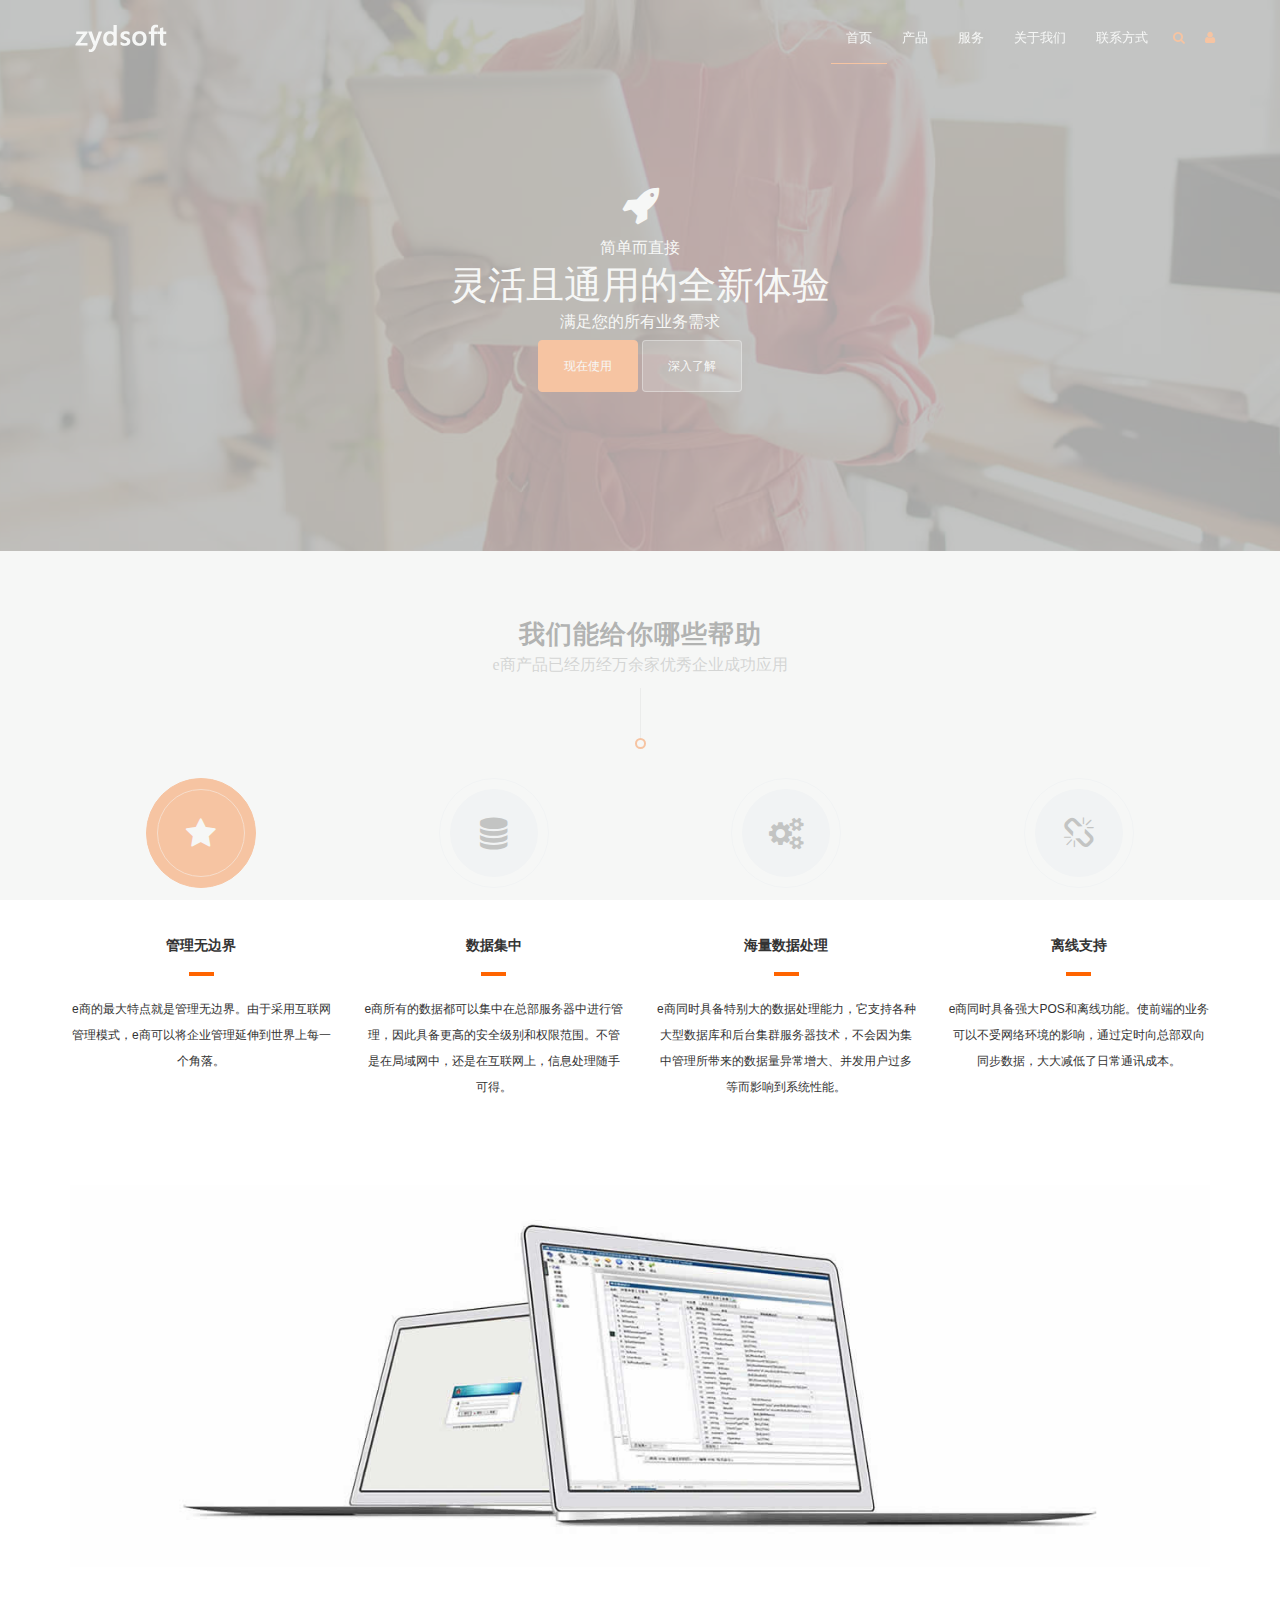
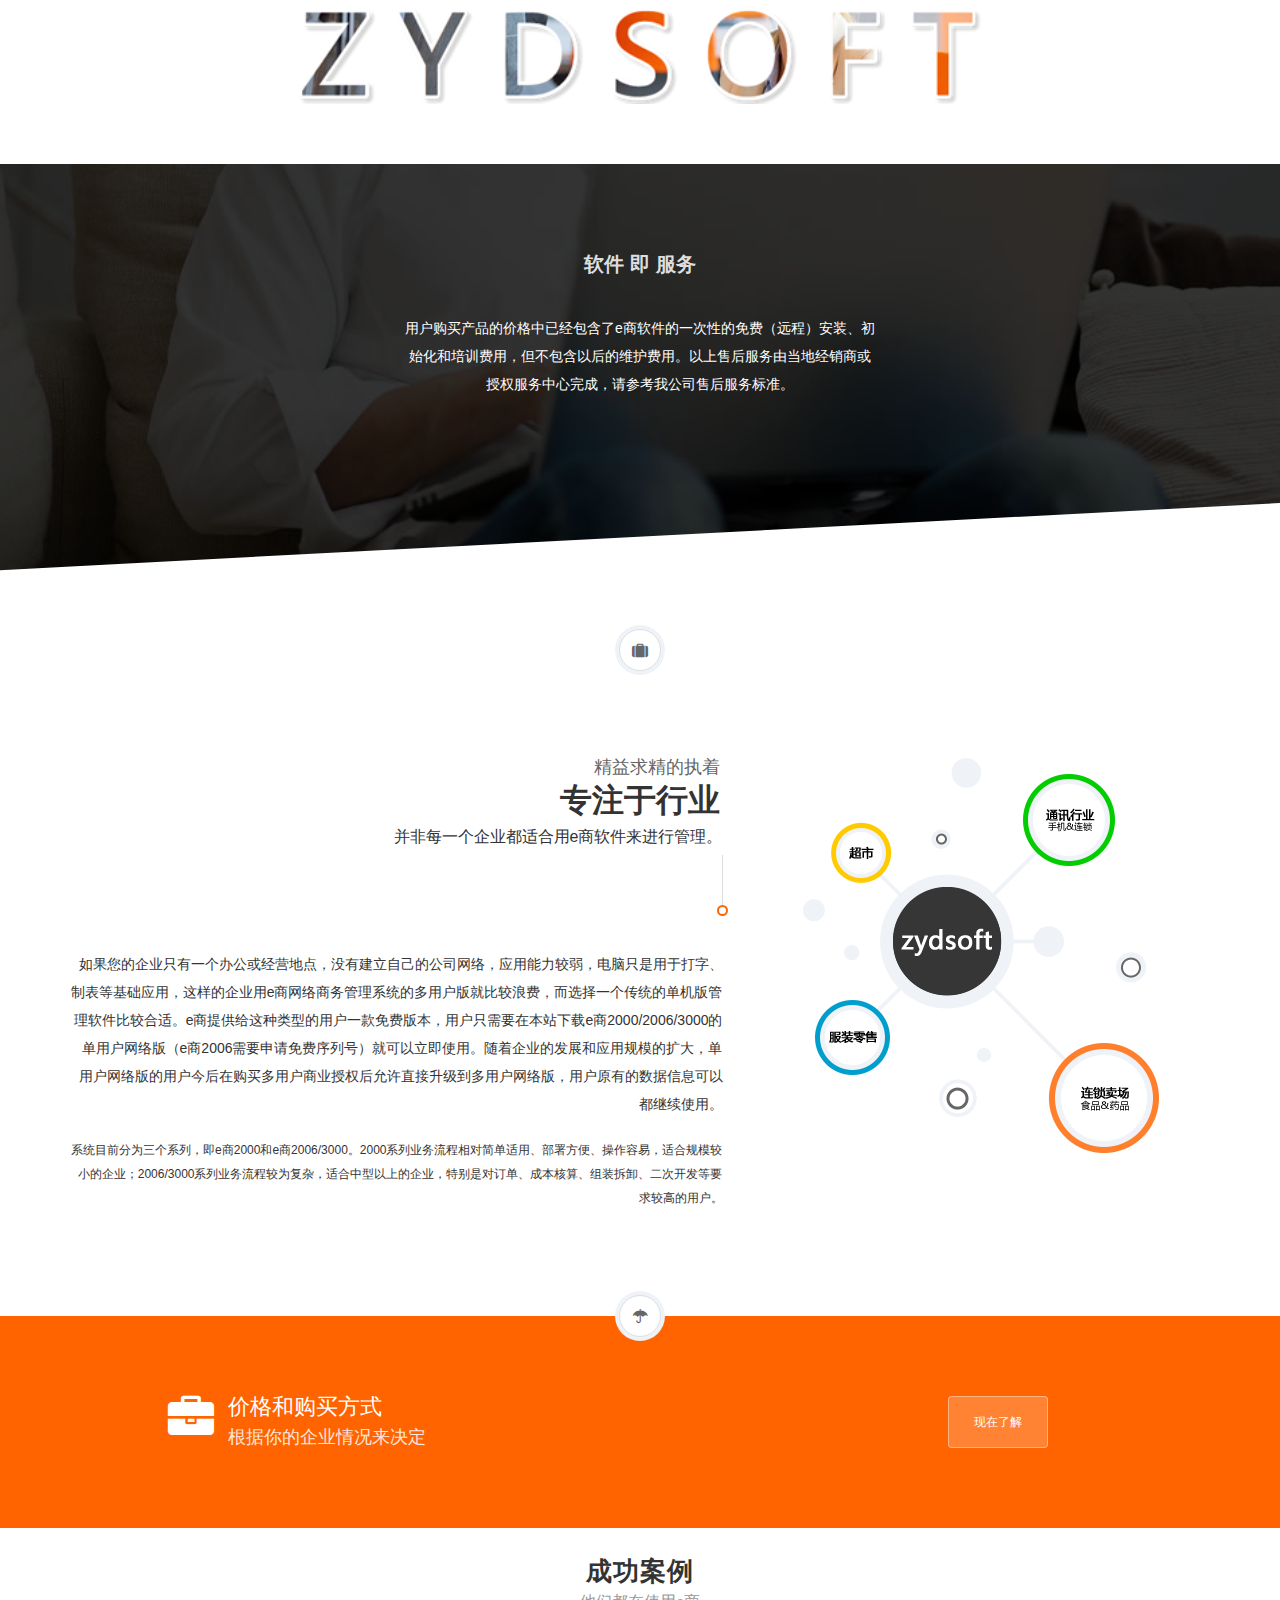
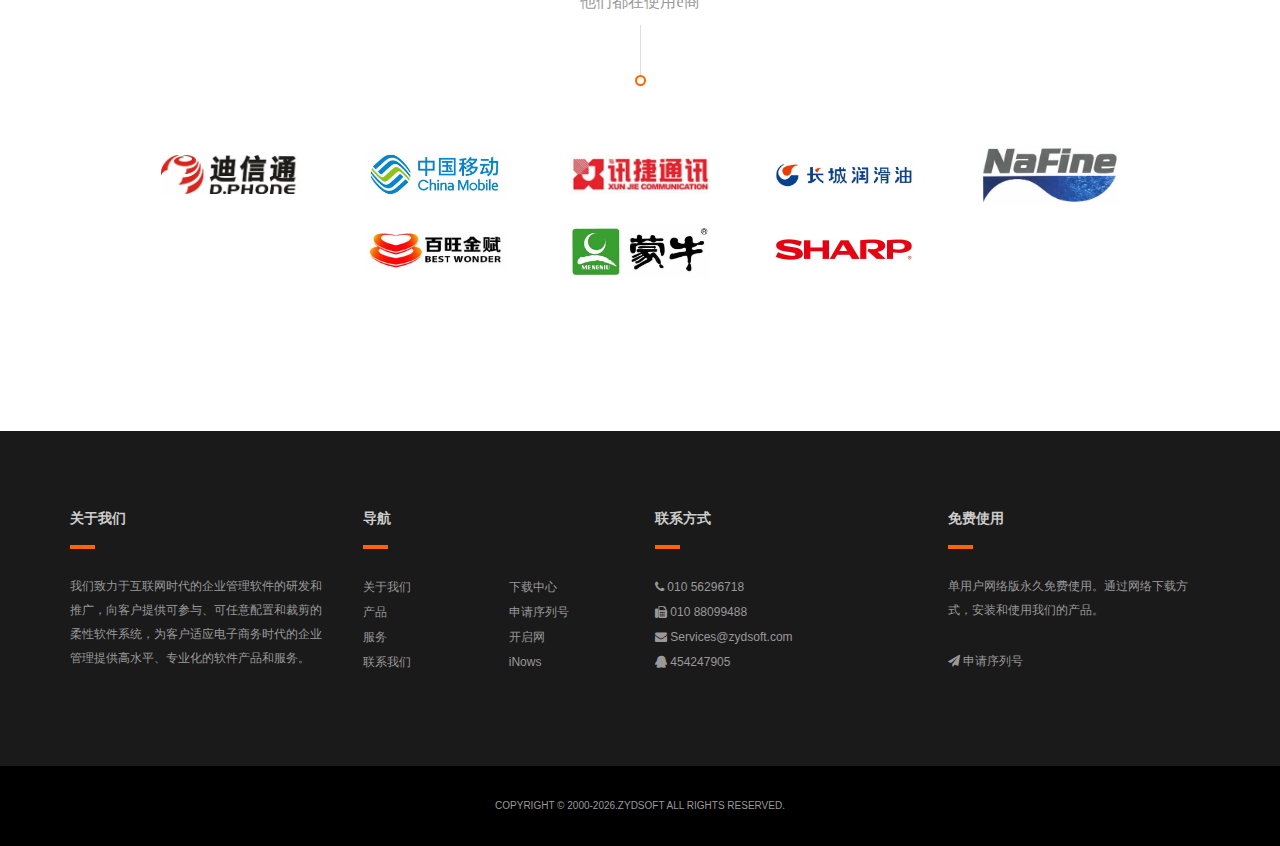
<file: index.html>
<!doctype html>
<html>
  <head>
    <meta charset="utf-8">
	<meta name="viewport" content="width=device-width, initial-scale=1.0, maximum-scale=1.0, user-scalable=no">
    <link rel="icon" href="images/favicon.ico">

    <title>zydsoft</title>
  </head>

  <body data-scrolling-animations="true" style="display:none;">
        <div id="page-preloader"><span class="spinner"></span></div>
		
        <header class="header scrolling-header">
            <nav id="nav" class="navbar navbar-default navbar-fixed-top" role="navigation">
                <div class="container relative-nav-container">
                    <a id="togglebutton" class="toggle-button visible-xs-block" data-toggle="collapse" data-target="#navbar-collapse">
                        <i class="fa fa-navicon"></i>
                    </a>
                    <a class="navbar-brand scroll" href="index.html">
                        <img class="normal-logo hidden-xs" src="images/logo.png" alt="logo" />
                        <img class="scroll-logo hidden-xs" src="images/logo-dark.png" alt="logo" />
                        <img class="scroll-logo visible-xs-block top-logo" src="images/logo-free.png" alt="logo" />
                    </a>
                    <ul class="nav navbar-nav navbar-right nav-icons wrap-user-control">
                        <li>
                            <a id="search-open" href="#fakelink"><i class="fa fa-search"></i></a>
                        </li>
                        <li class="open-signup">
                            <a href="#fakelink"><i class="fa fa-user"></i></a>
                        </li>
                    </ul>
                    <div class="navbar-collapse collapse floated" id="navbar-collapse">
                        <ul class="nav navbar-nav navbar-with-inside clearfix navbar-right with-border"></ul>
                    </div>
                </div>
                <div class="navbar-search ">
                    <div class="container">
                        <form>
                            <div class="input-group">
                                <input type="text" placeholder="搜索..." class="form-control" autocomplete="off">
                                <span class="input-group-btn">
                                    <button type="reset" class="btn search-close" id="search-close">
                                        <i class="fa fa-close"></i>
                                    </button>
                                </span>
                            </div>
                        </form>
                    </div>
                </div>
            </nav>
        </header><!--./navigation -->

        <!-- ========================== -->
        <!-- HOME - HEADER -->
        <!-- ========================== -->
        <section class="top-header home-header with-bottom-effect transparent-effect dark">
            <div class="bottom-effect" style="-webkit-transform: rotate(0deg); -moz-transform: rotate(0deg); -ms-transform: rotate(0deg); -o-transform: rotate(0deg); transform: rotate(0deg);"></div>
            <div class="header-container">
				<div class="header-title">
                    <div class="header-icon"><span class="fa fa-rocket"></span></div>
                    <div style="color:#fff;margin:10px;">简单而直接</div>
                    <div class="title">灵活且通用的全新体验</div>
                    <div style="color:#fff;margin:10px;">满足您的所有业务需求</div>
					<a href="download.html" class="btn btn-primary">现在使用</a>
					<a href="product.html" class="btn btn-info">深入了解</a>
                </div>

                <!-- <div class="wrap-section-slider" id="topSlider" style='display:none;'>
                    <div class="sp-slides">
                        <div class="slide-item sp-slide">
                            <div class="slide-image">
                                <img src="images/sections/section-10.jpg"  alt="" />
                            </div>
                            <div class="slide-content">
                                <p class="top-title sp-layer"  data-show-transition="left" data-hide-transition="up" data-show-delay="400" data-hide-delay="100" >简单而直接</p>
                                <div class="title sp-layer" data-show-transition="right" data-hide-transition="up" data-show-delay="500" data-hide-delay="150">灵活且通用的全新体验</div>
                                <div class="under-title sp-layer" data-show-transition="up" data-hide-transition="up" data-show-delay="600" data-hide-delay="200">满足您的所有业务需求</div>
                                <div class="controls sp-layer" data-show-transition="up" data-hide-transition="up" data-show-delay="800" data-hide-delay="250">
                                    <a href="download.html" class="btn btn-primary">现在使用</a>
                                    <a href="product.html" class="btn btn-info">深入了解</a>
                                </div>
                            </div>
                        </div>
                        <div class="slide-item sp-slide">
                            <div class="slide-image">
                                <img src="images/sections/section-7.jpg" alt="" />
                            </div>
                            <div class="slide-content sp-layer">
                                <p class="top-title sp-layer" data-show-transition="left" data-hide-transition="up" data-show-delay="400" data-hide-delay="100">e商3000</p>
                                <div class="title sp-layer" data-show-transition="right" data-hide-transition="up" data-show-delay="500" data-hide-delay="150">在线试用</div>
                                <div class="under-title sp-layer" data-show-transition="up" data-hide-transition="up" data-show-delay="600" data-hide-delay="200">支持目前所有最新版浏览器</div>
                                <div class="controls sp-layer" data-show-transition="up" data-hide-transition="up" data-show-delay="800" data-hide-delay="250">
                                    <a href="#" class="btn btn-primary">进入试用</a>
                                </div>
                            </div>
                        </div>
                        <div class="slide-item sp-slide">
                            <div class="slide-image">
                                <img src="images/sections/section-6.jpg" alt="" />
                            </div>
                            <div class="slide-content sp-layer">
                                <p class="top-title sp-layer"  data-show-transition="left" data-hide-transition="up" data-show-delay="400" data-hide-delay="100">他们都选择了e商</p>
                                <div class="title sp-layer" data-show-transition="right" data-hide-transition="up" data-show-delay="500" data-hide-delay="150">成功案例</div>
                                <div class="under-title sp-layer" data-show-transition="up" data-hide-transition="up" data-show-delay="600" data-hide-delay="200">for all your business needs</div>
                                <div class="controls sp-layer" data-show-transition="up" data-hide-transition="up" data-show-delay="800" data-hide-delay="250">
                                    <a href="case.html" class="btn btn-primary">现在了解</a>
                                </div>
                            </div>
                        </div>
                    </div>
                </div> -->
            </div><!--./container-->
        </section>  

        <!-- ========================== -->
        <!-- HOME - FEATURES -->
        <!-- ========================== -->
        <section class="features-section">
            <div class="container">
                <div class="section-heading " >
                    <div class="section-title" style="margin-top:40px;">我们能给你哪些帮助</div>
                    <div class="section-subtitle">e商产品已经历经万余家优秀企业成功应用</div>
                    <div class="design-arrow"></div>
                </div>
            </div>
            <div class="container">
                <div class="row">
                    <div class="col-md-3 col-sm-6">
                        <article>
                            <div class="feature-item active">
                                <div class="wrap-feature-icon">
                                    <div class="feature-icon">
                                        <span class="fa fa-star"></span>
                                    </div>
                                </div>
                                <div class="title">管理无边界</div>
                                <div class="text">
                                    e商的最大特点就是管理无边界。由于采用互联网管理模式，e商可以将企业管理延伸到世界上每一个角落。
                                </div>
                            </div>
                        </article>
                    </div> 
                    <div class="col-md-3 col-sm-6">
                        <article>
                            <div class="feature-item">
                                <div class="wrap-feature-icon">
                                    <div class="feature-icon">
                                        <span class="fa fa-database"></span>
                                    </div>
                                </div>
                                <div class="title">数据集中</div>
                                <div class="text">
                                    e商所有的数据都可以集中在总部服务器中进行管理，因此具备更高的安全级别和权限范围。不管是在局域网中，还是在互联网上，信息处理随手可得。
                                </div>
                            </div>
                        </article>
                    </div> 
                    <div class="col-md-3 col-sm-6">
                        <article>
                            <div class="feature-item">
                                <div class="wrap-feature-icon">
                                    <div class="feature-icon">
                                        <span class="fa fa-gears"></span>
                                    </div>
                                </div>
                                <div class="title">海量数据处理</div>
                                <div class="text">
                                    e商同时具备特别大的数据处理能力，它支持各种大型数据库和后台集群服务器技术，不会因为集中管理所带来的数据量异常增大、并发用户过多等而影响到系统性能。
                                </div>
                            </div>
                        </article>
                    </div> 
                    <div class="col-md-3 col-sm-6">
                        <article>
                            <div class="feature-item">
                                <div class="wrap-feature-icon">
                                    <div class="feature-icon">
                                        <span class="fa fa-unlink"></span>
                                    </div>
                                </div>
                                <div class="title">离线支持</div>
                                <div class="text">
                                    e商同时具备强大POS和离线功能。使前端的业务可以不受网络环境的影响，通过定时向总部双向同步数据，大大减低了日常通讯成本。
                                </div>
                            </div>
                        </article>
                    </div> 
                </div>
            </div>
        </section>
		
        <!-- ========================== -->
        <!-- HOME - LAPTOPS -->
        <!-- ========================== -->
        <section class="laptops-section">
            <div class="container">
                <div class="laptops text-center">
                    <img src="images/laptop.jpg" alt="" class="img-responsive" />
                </div>
            </div>
            <div class="container">
                <div class="content-logo text-center">
                    <img src="images/content-logo.png" alt="" style="width:60%;" class="img-responsive" />
                </div>
            </div>
        </section>
		
        <!-- ========================== -->
        <!-- HOME - SLIDER -->
        <!-- ========================== -->
        <section class="slider-section dark dark-strong with-bottom-effect">
            <div class="bottom-effect"></div>
            <div class="dark-content">
                <div class="wrap-section-slider" data-single-item="true" >
                    <div class="slide-item" style="max-width:500px;">
                        <div class="slider-title" style="font-size:20px;">软件 即 服务</div>
                        <p class="large">用户购买产品的价格中已经包含了e商软件的一次性的免费（远程）安装、初始化和培训费用，但不包含以后的维护费用。以上售后服务由当地经销商或授权服务中心完成，请参考我公司售后服务标准。</p>
                        <div class="time" style="display:none;">2 minutes ago</div>
                    </div>
                </div>
            </div>
        </section>

        <!-- ========================== -->
        <!-- HOME - AREAS OF EXPERTISE-->
        <!-- ========================== --> 
        <section class="areas-section with-icon with-top-effect">
            <div class="section-icon"><span class="fa fa-suitcase"></span></div>
            <div class="container"> 
                <div class="row">
                    <div class="col-md-7 col-sm-7 text-right">
                        <div class="clearfix " style="padding-right: 3px;">
                            <div class="above-title">精益求精的执着</div>
                            <h4>专注于行业</h4>
                        </div>
                        <div>并非每一个企业都适合用e商软件来进行管理。</div>
                        <div class="design-arrow inline-arrow"></div>
                        <p class="large">如果您的企业只有一个办公或经营地点，没有建立自己的公司网络，应用能力较弱，电脑只是用于打字、制表等基础应用，这样的企业用e商网络商务管理系统的多用户版就比较浪费，而选择一个传统的单机版管理软件比较合适。e商提供给这种类型的用户一款免费版本，用户只需要在本站下载e商2000/2006/3000的单用户网络版（e商2006需要申请免费序列号）就可以立即使用。随着企业的发展和应用规模的扩大，单用户网络版的用户今后在购买多用户商业授权后允许直接升级到多用户网络版，用户原有的数据信息可以都继续使用。</p>
                        <p>系统目前分为三个系列，即e商2000和e商2006/3000。2000系列业务流程相对简单适用、部署方便、操作容易，适合规模较小的企业；2006/3000系列业务流程较为复杂，适合中型以上的企业，特别是对订单、成本核算、组装拆卸、二次开发等要求较高的用户。</p>
                    </div>
                    <div class="col-md-5 col-sm-5 text-center">
                        <img src="images/areas.png" alt="" class="img-responsive" />
                    </div>
                </div>
            </div>
        </section>
		
        <!-- ========================== -->
        <!-- BUY SECTION -->
        <!-- ========================== -->
        <section class="buy-section with-icon">
            <div class="section-icon"><span class="fa fa-umbrella"></span></div>
            <div class="container">
                <div class="row">
                </div>
            </div>
        </section>
				
				
        <!-- ========================== -->
        <!-- HOME - CLIENTS -->
        <!-- ========================== -->
        <section class="clients-section clearfix">
            <div class="container">
                <div class="section-heading">
                    <div class="section-title">成功案例</div>
                    <div class="section-subtitle">他们都在使用e商</div>
                    <div class="design-arrow"></div>
                </div>
            </div>
            <div class="container">
                <div class="list-clients">
                    <div class="client-item">
                        <img src="images/partners/dxtlogo.jpg" alt="" />
                    </div>
                    <div class="client-item">
                        <img src="images/cm.jpg" alt="" />
                    </div>
                    <div class="client-item">
                        <img src="images/partners/xjlogo.jpg" alt="" />
                    </div> 
                    <div class="client-item">
                        <img src="images/partners/cclogo.jpg" alt="" />
                    </div> 
                    <div class="client-item">
                        <img src="images/partners/nflogo.jpg" alt="" />
                    </div>
                    <div class="client-item">
                        <img src="images/partners/bwjflogo.jpg" alt="" />
                    </div>
                    <div class="client-item fadeInRight">
                        <img src="images/partners/mnlogo.jpg" alt="" />
                    </div>
                    <div class="client-item">
                        <img src="images/partners/splogo.jpg" alt="" />
                    </div>
                </div>
            </div>
        </section>
		
	<footer>
		<!-- ========================== -->
		<!-- FOOTER - FOOTER -->
		<!-- ========================== -->
		<section class="footer-section">
			<div class="container">
				<div class="row"></div>
			</div>
		</section>

		<section class="copyright-section"></section>
	</footer>

    <!-- Bootstrap core JavaScript
    ================================================== -->
    <!-- Placed at the end of the document so the pages load faster -->

	<script src="js/require.js" data-main="js/main"></script>
  </body>
</html>
</file>
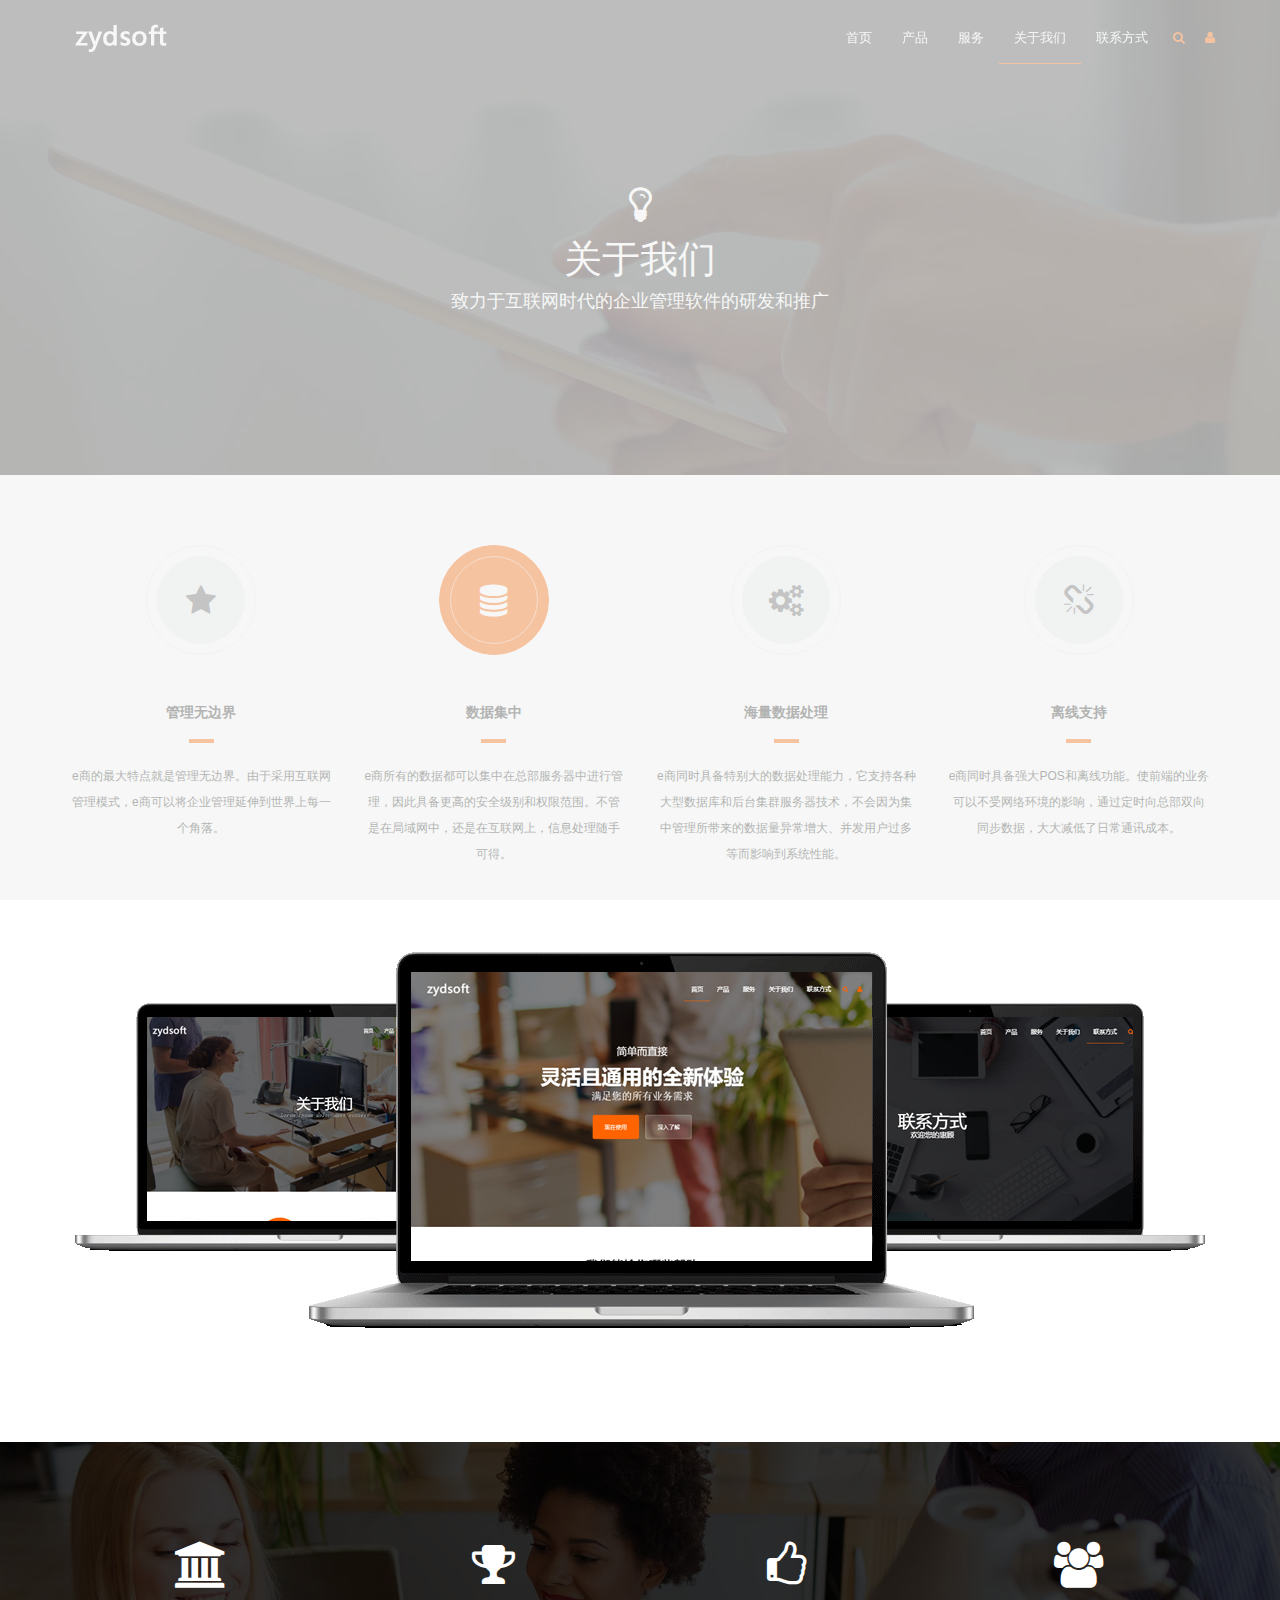
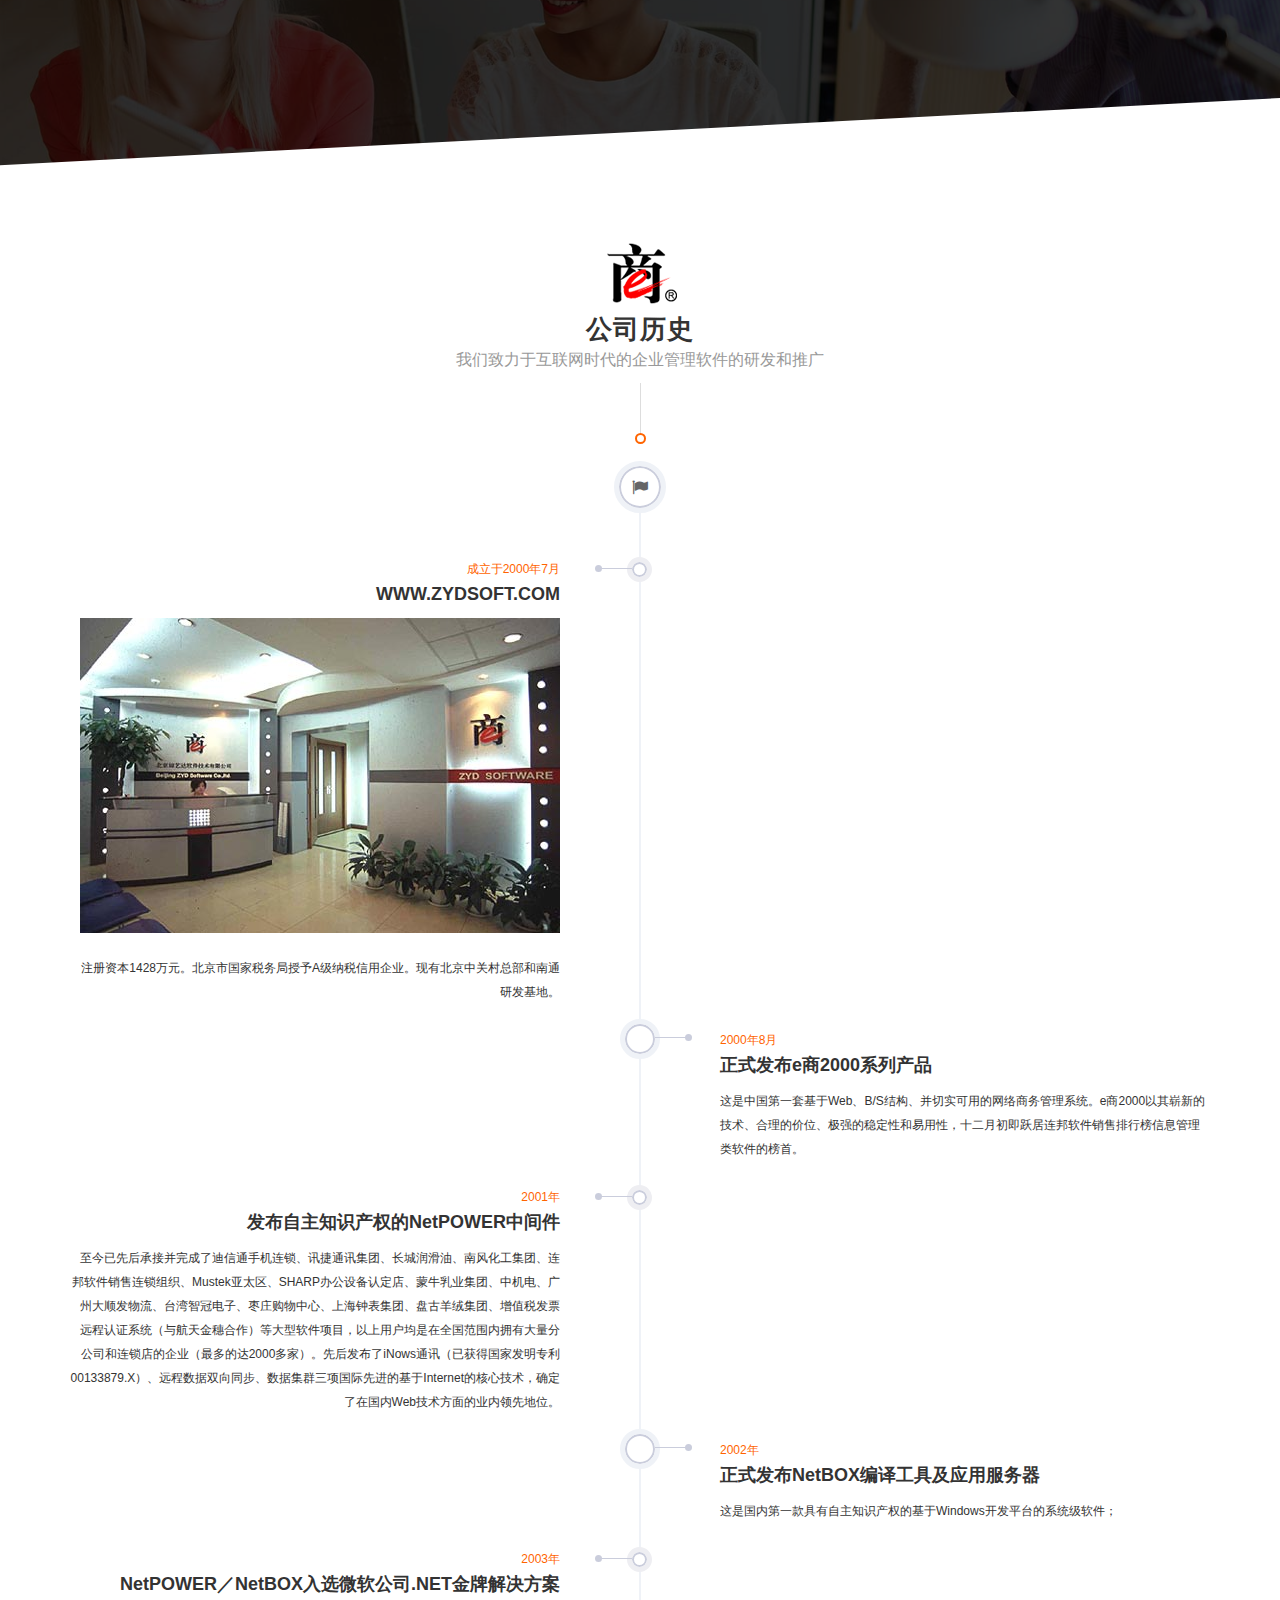
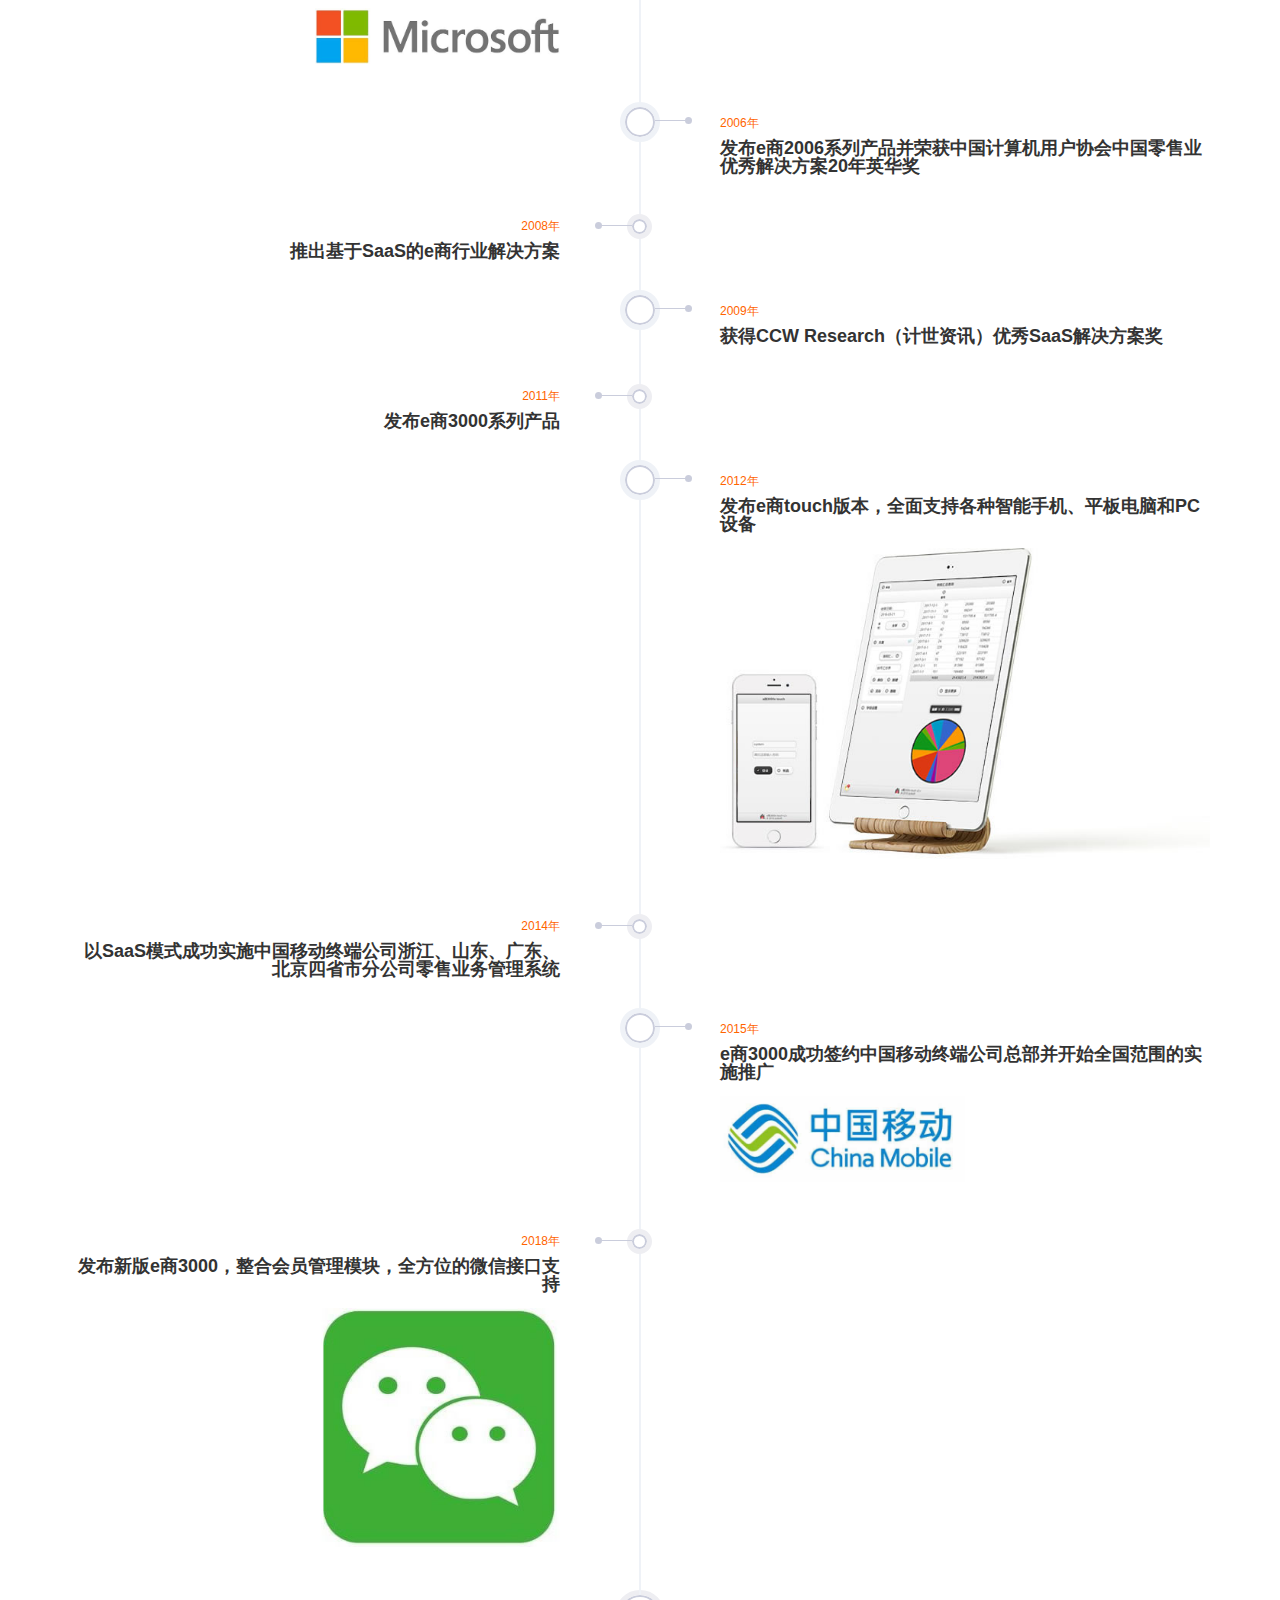
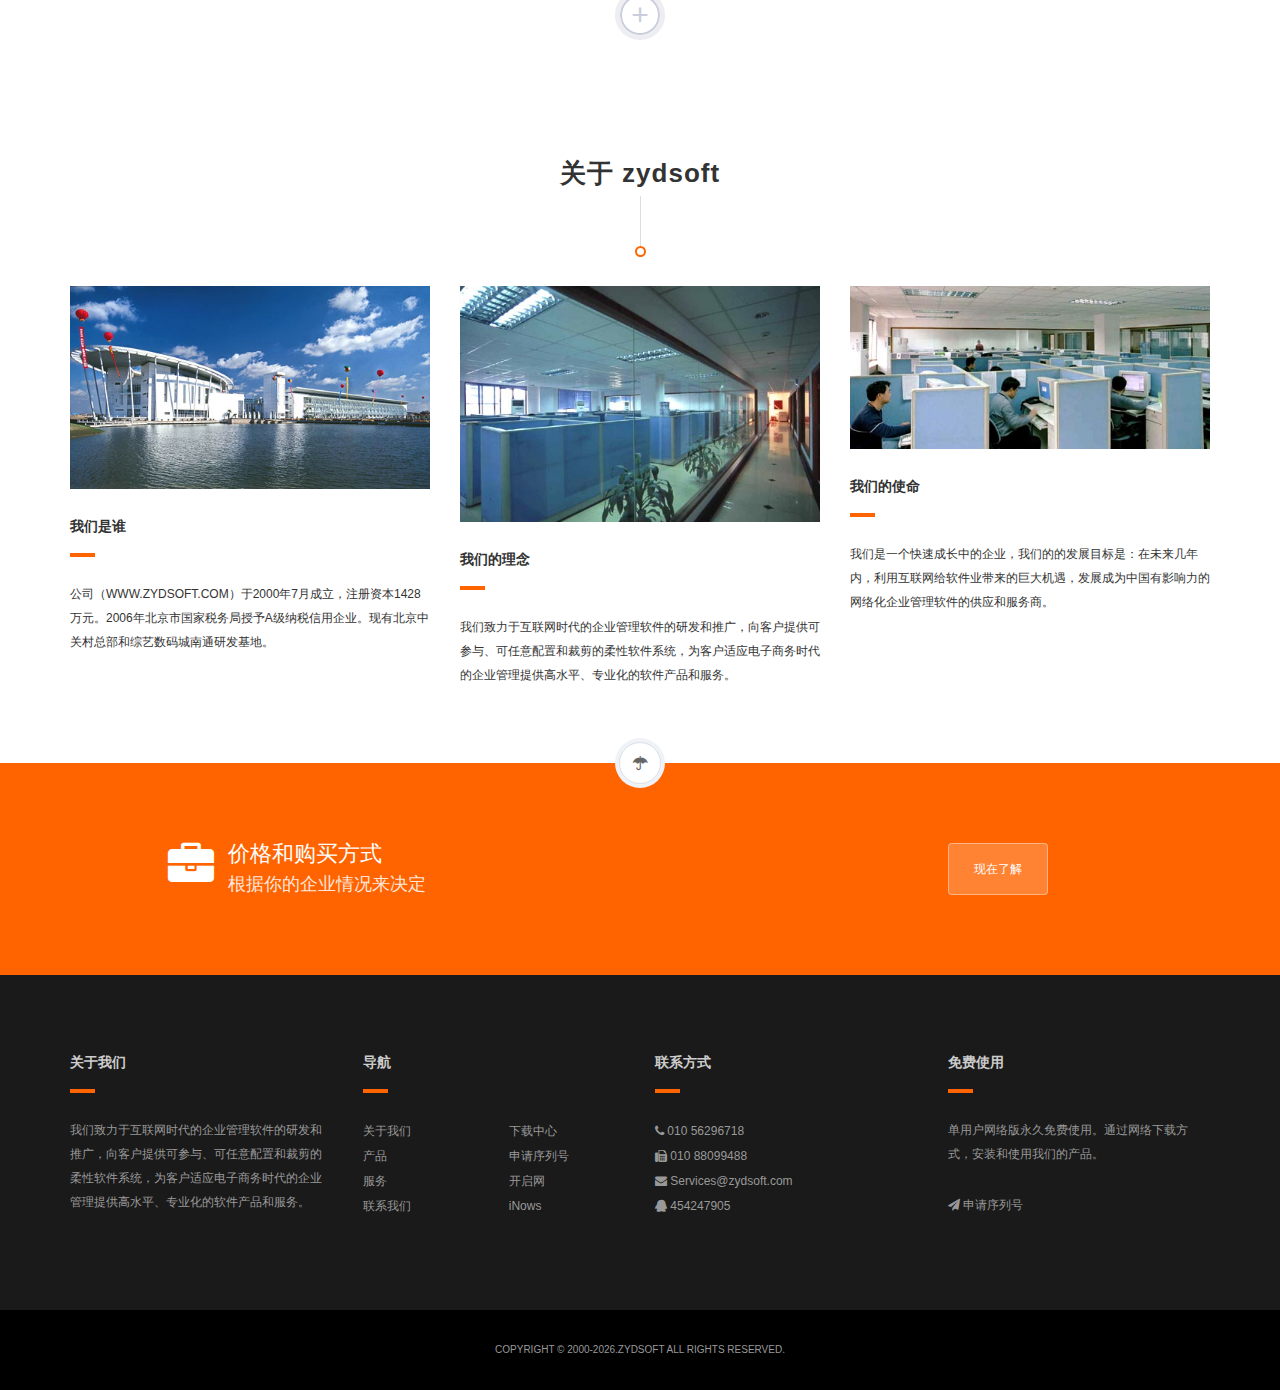
<file: about.html>
﻿<!DOCTYPE html>
<html>
    <head>
        <title>zydsoft</title>
        <meta charset="UTF-8">
        <meta name="viewport" content="width=device-width, initial-scale=1.0, maximum-scale=1.0, user-scalable=no">
		<link rel="icon" href="images/favicon.ico">

    </head>
    <body data-scrolling-animations="true" style="display:none;">

        <div id="page-preloader"><span class="spinner"></span></div>

        <!-- ========================== -->
        <!-- Navigation -->
        <!-- ========================== -->
        <header class="header scrolling-header">
            <nav id="nav" class="navbar navbar-default navbar-fixed-top" role="navigation">
                <div class="container relative-nav-container">
                    <a class="toggle-button visible-xs-block" data-toggle="collapse" data-target="#navbar-collapse">
                        <i class="fa fa-navicon"></i>
                    </a>
                    <a class="navbar-brand scroll" href="home.html">
                        <img class="normal-logo hidden-xs" src="images/logo.png" alt="logo" />
                        <img class="scroll-logo hidden-xs" src="images/logo-dark.png" alt="logo" />
                        <img class="scroll-logo visible-xs-block top-logo" src="images/logo-free.png" alt="logo" />
                    </a>
                    <ul class="nav navbar-nav navbar-right nav-icons wrap-user-control">
                        <li>
                            <a id="search-open" href="#fakelink"><i class="fa fa-search"></i></a>
                        </li>
                        <li class="open-signup">
                            <a href="#fakelink"><i class="fa fa-user"></i></a>
                        </li>
                    </ul>
                    <div class="navbar-collapse collapse floated" id="navbar-collapse">
                        <ul class="nav navbar-nav navbar-with-inside clearfix navbar-right with-border"> 
                        </ul>
                    </div>
                </div>
                <div class="navbar-search ">
                    <div class="container">
                        <form >
                            <div class="input-group">
                                <input type="text" placeholder="Type your search..." class="form-control" autocomplete="off">
                                <span class="input-group-btn">
                                    <button type="reset" class="btn search-close" id="search-close">
                                        <i class="fa fa-close"></i>
                                    </button>
                                </span>
                            </div>
                        </form>
                    </div>
                </div>
            </nav>
        </header><!--./navigation -->

        <!-- ========================== -->
        <!-- ABOUT - HEADER -->
        <!-- ========================== -->
        <section class="top-header about-header with-bottom-effect transparent-effect dark">
            <div class="bottom-effect" style="-webkit-transform: rotate(0deg); -moz-transform: rotate(0deg); -ms-transform: rotate(0deg); -o-transform: rotate(0deg); transform: rotate(0deg);"></div>
            <div class="header-container">	
                <div class="header-title"> 
                    <div class="header-icon"><span class="fa fa-lightbulb-o"></span></div>
                    <div class="title">关于我们</div>
                    <p style="color:#fff;font-size:18px; margin-left:50px; margin-right:50px;">致力于互联网时代的企业管理软件的研发和推广</p>
                </div>
            </div><!--container-->
        </section>  

        <!-- ========================== -->
        <!-- HOME - FEATURES -->
        <!-- ========================== -->
        <section class="features-section about-features-section">
            <div class="container">
                <div class="row">
                    <div class="col-md-3 col-sm-6">
                        <article>
                            <div class="feature-item">
                                <div class="wrap-feature-icon">
                                    <div class="feature-icon">
                                        <span class="fa fa-star"></span>
                                    </div>
                                </div>
                                <div class="title">管理无边界</div>
                                <div class="text">
                                    e商的最大特点就是管理无边界。由于采用互联网管理模式，e商可以将企业管理延伸到世界上每一个角落。
                                </div>
                            </div>
                        </article>
                    </div> 
                    <div class="col-md-3 col-sm-6">
                        <article>
                            <div class="feature-item active">
                                <div class="wrap-feature-icon">
                                    <div class="feature-icon">
                                        <span class="fa fa-database"></span>
                                    </div>
                                </div>
                                <div class="title">数据集中</div>
                                <div class="text">
                                    e商所有的数据都可以集中在总部服务器中进行管理，因此具备更高的安全级别和权限范围。不管是在局域网中，还是在互联网上，信息处理随手可得。
                                </div>
                            </div>
                        </article>
                    </div> 
                    <div class="col-md-3 col-sm-6">
                        <article>
                            <div class="feature-item">
                                <div class="wrap-feature-icon">
                                    <div class="feature-icon">
                                        <span class="fa fa-gears"></span>
                                    </div>
                                </div>
                                <div class="title">海量数据处理</div>
                                <div class="text">
                                    e商同时具备特别大的数据处理能力，它支持各种大型数据库和后台集群服务器技术，不会因为集中管理所带来的数据量异常增大、并发用户过多等而影响到系统性能。
                                </div>
                            </div>
                        </article>
                    </div> 
                    <div class="col-md-3 col-sm-6">
                        <article>
                            <div class="feature-item">
                                <div class="wrap-feature-icon">
                                    <div class="feature-icon">
                                        <span class="fa fa-unlink"></span>
                                    </div>
                                </div>
                                <div class="title">离线支持</div>
                                <div class="text">
                                    e商同时具备强大POS和离线功能。使前端的业务可以不受网络环境的影响，通过定时向总部双向同步数据，大大减低了日常通讯成本。
                                </div>
                            </div>
                        </article>
                    </div> 
                </div>
            </div>
        </section>

        <!-- ========================== -->
        <!-- ABOUT - LAPTOPS -->
        <!-- ========================== -->
        <section class="laptops-section">
            <div class="container">
                <div class="laptops text-center">
                    <img src="images/laptop2.png" alt="" class="img-responsive" />
                </div>
            </div>
        </section>


        <!-- ========================== -->
        <!-- ABOUT - ACHIEVEMENTS -->
        <!-- ========================== -->
        <section class="achievements-section with-bottom-effect dark dark-strong">
            <div class="bottom-effect"></div>
            <div class="container dark-content">
                <div class="row">
                </div>
            </div>
        </section>

        <!-- ========================== -->
        <!-- ABOUT - HISTORY -->
        <!-- ========================== -->
        <section class="history-section">
            <div class="container">
                <div class="section-heading">
					<div class="image" style="text-align:center;">
						<img src="images/eblogo.png" alt="" />
					</div> 
                    <div class="section-title">公司历史</div>
                    <div class="section-subtitle">我们致力于互联网时代的企业管理软件的研发和推广</div>
                    <div class="design-arrow"></div>
                </div>
            </div>

            <div class="wrap-timeline">
                <div class="container">
                    <div class="row top-row">
                        <div class="col-md-12">
                            <div class="time-title" id="timel"> <br />
                                <div class="round-ico"><span class="fa fa-flag"></span></div>
                            </div>
                        </div>
                    </div>
                    <div class="row left-row">
                        <div class="round-ico little"></div>
                        <div class="col-md-6 col-sm-6 time-item">
                            <div class="date">成立于2000年7月</div>
                            <div class="title">WWW.ZYDSOFT.COM</div>
                            <div class="time-image">
                                <img src="images/img10.jpg" alt="" />
                            </div>
                            <p>注册资本1428万元。北京市国家税务局授予A级纳税信用企业。现有北京中关村总部和南通研发基地。</p>
                        </div>
                    </div>
                    <div class="row right-row">
                        <div class="round-ico big"></div>
                        <div class="col-md-6 col-sm-6"></div>
                        <div class="col-md-6 col-sm-6 time-item">
                            <div class="date">2000年8月</div>
                            <div class="title">正式发布e商2000系列产品</div>
                            <p>这是中国第一套基于Web、B/S结构、并切实可用的网络商务管理系统。e商2000以其崭新的技术、合理的价位、极强的稳定性和易用性，十二月初即跃居连邦软件销售排行榜信息管理类软件的榜首。</p>
                        </div>
                    </div>
                    <div class="row left-row">
                        <div class="round-ico little"></div>
                        <div class="col-md-6 col-sm-6 time-item">
                            <div class="date">2001年</div>
                            <div class="title">发布自主知识产权的NetPOWER中间件</div>
                            <p>至今已先后承接并完成了迪信通手机连锁、讯捷通讯集团、长城润滑油、南风化工集团、连邦软件销售连锁组织、Mustek亚太区、SHARP办公设备认定店、蒙牛乳业集团、中机电、广州大顺发物流、台湾智冠电子、枣庄购物中心、上海钟表集团、盘古羊绒集团、增值税发票远程认证系统（与航天金穗合作）等大型软件项目，以上用户均是在全国范围内拥有大量分公司和连锁店的企业（最多的达2000多家）。先后发布了iNows通讯（已获得国家发明专利00133879.X）、远程数据双向同步、数据集群三项国际先进的基于Internet的核心技术，确定了在国内Web技术方面的业内领先地位。</p>
                        </div>
                    </div>
                    <div class="row right-row">
                        <div class="round-ico big"></div>
                        <div class="col-md-6 col-sm-6"></div>
                        <div class="col-md-6 col-sm-6 time-item">
                            <div class="date">2002年</div>
                            <div class="title">正式发布NetBOX编译工具及应用服务器</div>
                            <p>这是国内第一款具有自主知识产权的基于Windows开发平台的系统级软件；</p>
                        </div>
                    </div>
                    <div class="row left-row">
                        <div class="round-ico little"></div>
                        <div class="col-md-6 col-sm-6 time-item">
                            <div class="date">2003年</div>
                            <div class="title">NetPOWER／NetBOX入选微软公司.NET金牌解决方案</div>
                            <div class="time-image">
                                <img src="images/microsoft.jpg" alt="" style="width:50%" />
                            </div>
                        </div>
                    </div>
                    <div class="row right-row">
                        <div class="round-ico big"></div>
                        <div class="col-md-6 col-sm-6"></div>
                        <div class="col-md-6 col-sm-6 time-item">
                            <div class="date">2006年</div>
                            <div class="title">发布e商2006系列产品并荣获中国计算机用户协会中国零售业优秀解决方案20年英华奖</div>
                        </div>
                    </div>
                    <div class="row left-row">
                        <div class="round-ico little"></div>
                        <div class="col-md-6 col-sm-6 time-item">
                            <div class="date">2008年</div>
                            <div class="title">推出基于SaaS的e商行业解决方案</div>
                        </div>
                    </div>
                    <div class="row right-row">
                        <div class="round-ico big"></div>
                        <div class="col-md-6 col-sm-6"></div>
                        <div class="col-md-6 col-sm-6 time-item">
                            <div class="date">2009年</div>
                            <div class="title">获得CCW Research（计世资讯）优秀SaaS解决方案奖</div>
                        </div>
                    </div>
                    <div class="row left-row">
                        <div class="round-ico little"></div>
                        <div class="col-md-6 col-sm-6 time-item">
                            <div class="date">2011年</div>
                            <div class="title">发布e商3000系列产品</div>
                        </div>
                    </div>
                    <div class="row right-row">
                        <div class="round-ico big"></div>
                        <div class="col-md-6 col-sm-6"></div>
                        <div class="col-md-6 col-sm-6 time-item">
                            <div class="date">2012年</div>
                            <div class="title">发布e商touch版本，全面支持各种智能手机、平板电脑和PC设备</div>
                            <div class="time-image">
                                <img src="images/iphone-ipad.jpg" alt="" />
                            </div>
                        </div>
                    </div>
                    <div class="row left-row">
                        <div class="round-ico little"></div>
                        <div class="col-md-6 col-sm-6 time-item">
                            <div class="date">2014年</div>
                            <div class="title">以SaaS模式成功实施中国移动终端公司浙江、山东、广东、北京四省市分公司零售业务管理系统</div>
                        </div>
                    </div>
                    <div class="row right-row">
                        <div class="round-ico big"></div>
                        <div class="col-md-6 col-sm-6"></div>
                        <div class="col-md-6 col-sm-6 time-item">
                            <div class="date">2015年</div>
                            <div class="title">e商3000成功签约中国移动终端公司总部并开始全国范围的实施推广</div>
                            <div class="time-image">
                                <img src="images/cm.jpg" alt="" style="width:50%" />
                            </div>
                        </div>
                    </div>
                    <div class="row left-row">
                        <div class="round-ico little"></div>
                        <div class="col-md-6 col-sm-6 time-item">
                            <div class="date">2018年</div>
                            <div class="title">发布新版e商3000，整合会员管理模块，全方位的微信接口支持</div>
                            <div class="time-image">
                                <img src="images/wx.jpg" alt="" style="width:50%" />
                            </div>
                        </div>
                    </div>
                    <div class="plus">
                        <a href="#" class="plus-ico">+</a>
                    </div>
                </div>
            </div>
        </section>


        <!-- ========================== -->
        <!-- ABOUT - LATEST NEWS -->
        <!-- ========================== -->
        <section class="latest-news-section clearfix">
            <div class="container">
                <div class="section-heading">
                    <div class="section-title">关于 zydsoft</div>
                    <div class="section-subtitle" style="display:none;">Lorem ipsum dolor sit amet consectetur elit</div>
                    <div class="design-arrow"></div>
                </div>
            </div>
            <div class="container">
                <div class="row">
                    <div class="col-md-4 col-sm-4">
                        <div class="news-item">
                            <div class="image">
								<img src="images/news/image4.jpg" alt="" />
                            </div> 
                            <div class="user-avatar clearfix">
                            </div>
                            <div class="news-body">
                                <h5>我们是谁</h5>
                                <p>公司（WWW.ZYDSOFT.COM）于2000年7月成立，注册资本1428万元。2006年北京市国家税务局授予A级纳税信用企业。现有北京中关村总部和综艺数码城南通研发基地。</p>
                            </div>
                        </div>
                    </div>
                    <div class="col-md-4 col-sm-4">
                        <div class="news-item">
                            <div class="image">
								<img src="images/news/image3.jpg" alt="" />
                            </div> 
                            <div class="user-avatar clearfix">
                            </div>
                            <div class="news-body">
                                <h5>我们的理念</h5>
                                <p>我们致力于互联网时代的企业管理软件的研发和推广，向客户提供可参与、可任意配置和裁剪的柔性软件系统，为客户适应电子商务时代的企业管理提供高水平、专业化的软件产品和服务。</p>
                            </div>
                        </div>
                    </div>
                    <div class="col-md-4 col-sm-4">
                        <div class="news-item">
                            <div class="image">
								<img src="images/news/image2.jpg" alt="" />
                            </div> 
                            <div class="user-avatar clearfix">
                            </div>
                            <div class="news-body">
                                <h5>我们的使命</h5>
                                <p>我们是一个快速成长中的企业，我们的的发展目标是：在未来几年内，利用互联网给软件业带来的巨大机遇，发展成为中国有影响力的网络化企业管理软件的供应和服务商。</p>
                            </div>
                        </div>
                    </div>
                </div>
            </div>
        </section>

        <!-- ========================== -->
        <!-- FOOTER -->
        <!-- ========================== -->
        <!-- <footer class="white-footer"> -->
		<footer>
			<!-- ========================== -->
			<!-- BUY SECTION -->
			<!-- ========================== -->
			<section class="buy-section with-icon">
				<div class="section-icon"><span class="fa fa-umbrella"></span></div>
				<div class="container">
					<div class="row">
					</div>
				</div>
			</section>

            <!-- ========================== -->
            <!-- FOOTER - FOOTER -->
            <!-- ========================== -->
            <section class="footer-section">
                <div class="container">
                    <div class="row">
                    </div>
                </div>
            </section>

            <section class="copyright-section">
            </section>
        </footer>



        <!-- Scripts -->

        <!-- components -->
		<script src="js/require.js" data-main="js/main"></script>

    </body>
</html>
</file>
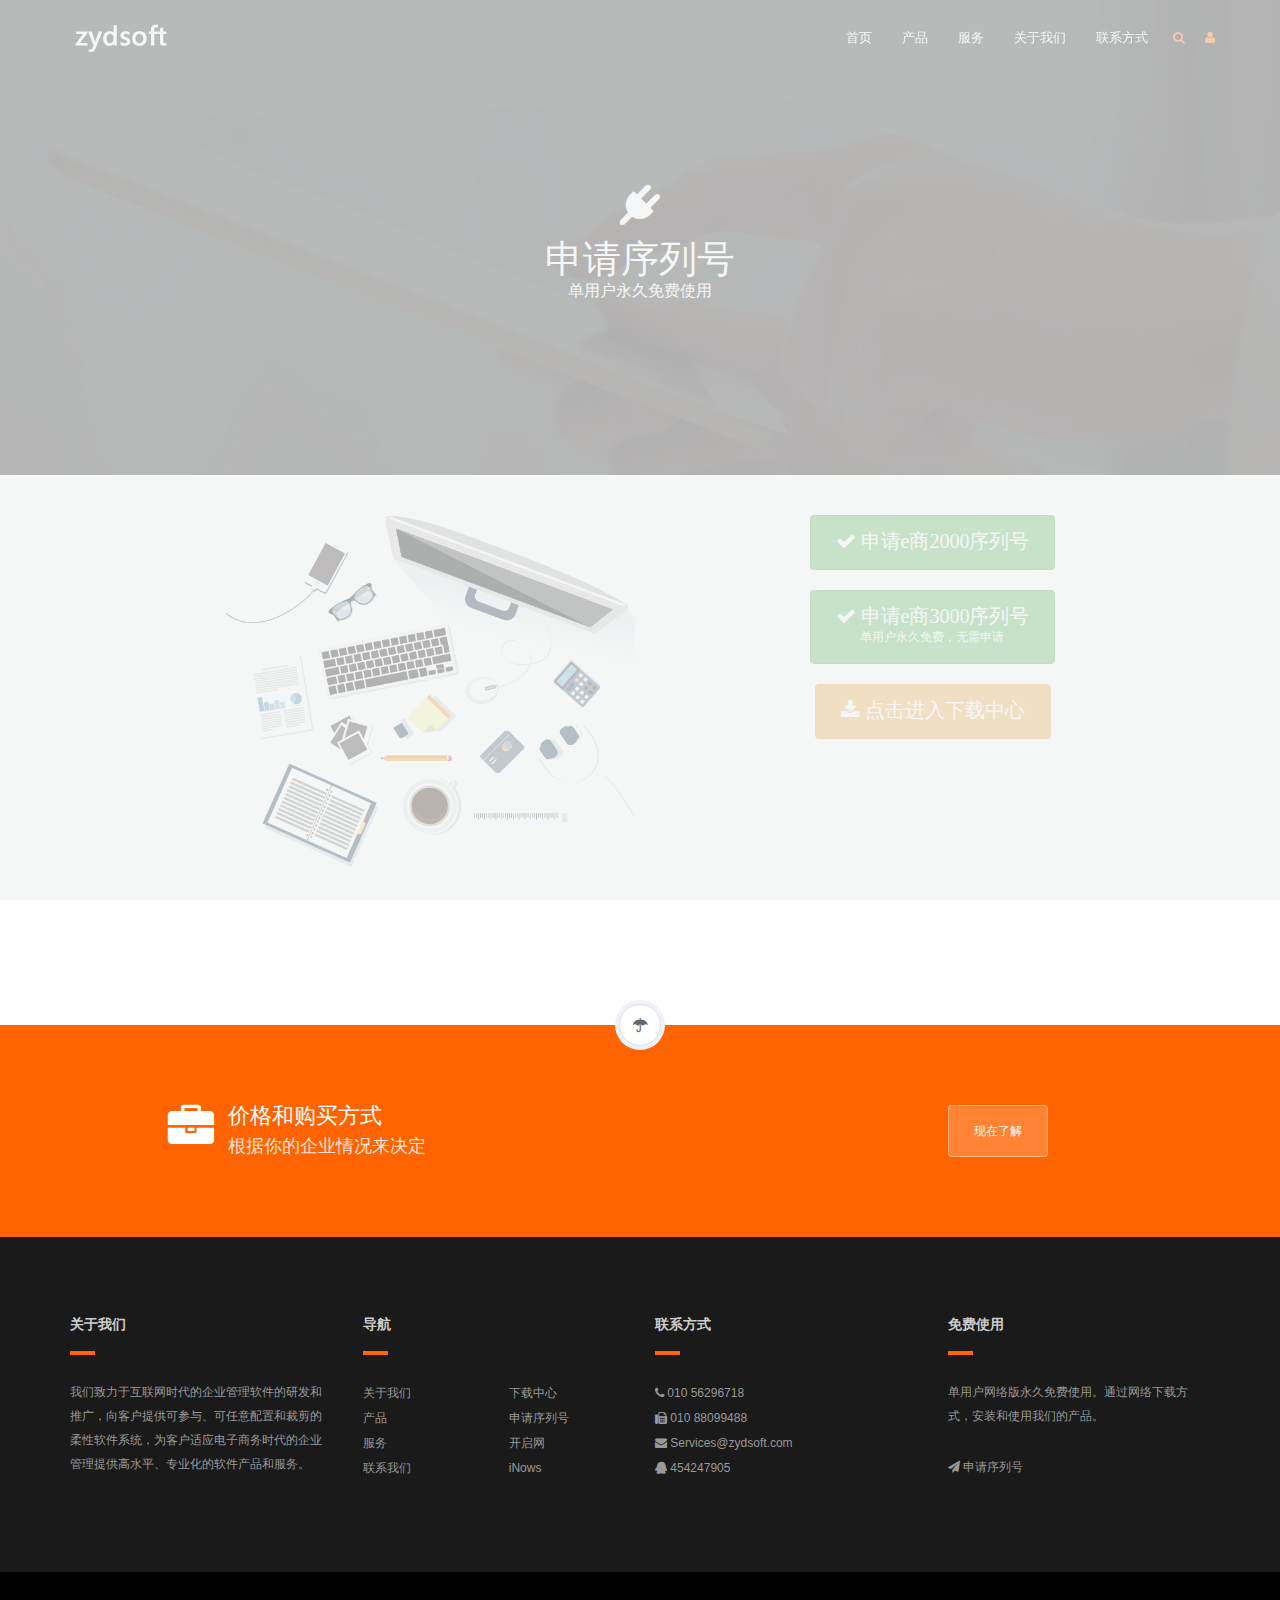
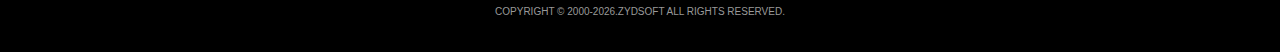
<file: applyserial.html>
﻿<!DOCTYPE html>
<html>
    <head>
        <title>zydsoft</title>
        <meta charset="UTF-8">
        <meta name="viewport" content="width=device-width, initial-scale=1.0, maximum-scale=1.0, user-scalable=no">
		<link rel="icon" href="images/favicon.ico">
		
    </head>
    <body data-scrolling-animations="true" style="display:none;">

        <div id="page-preloader"><span class="spinner"></span></div>

        <!-- ========================== -->
        <!-- Navigation -->
        <!-- ========================== -->
        <header class="header scrolling-header">
            <nav id="nav" class="navbar navbar-default navbar-fixed-top" role="navigation">
                <div class="container relative-nav-container">
                    <a class="toggle-button visible-xs-block" data-toggle="collapse" data-target="#navbar-collapse">
                        <i class="fa fa-navicon"></i>
                    </a>
                    <a class="navbar-brand scroll" href="index.html">
                        <img class="normal-logo hidden-xs" src="images/logo.png" alt="logo" />
                        <img class="scroll-logo hidden-xs" src="images/logo-dark.png" alt="logo" />
                        <img class="scroll-logo visible-xs-block top-logo" src="images/logo-free.png" alt="logo" />
                    </a>
                    <ul class="nav navbar-nav navbar-right nav-icons wrap-user-control">
                        <li>
                            <a id="search-open" href="#fakelink"><i class="fa fa-search"></i></a>
                        </li>
                        <li class="open-signup">
                            <a href="#fakelink"><i class="fa fa-user"></i></a>
                        </li>
                    </ul>
                    <div class="navbar-collapse collapse floated" id="navbar-collapse">
                        <ul class="nav navbar-nav navbar-with-inside clearfix navbar-right with-border"></ul>
                    </div>
                </div>
                <div class="navbar-search ">
                    <div class="container">
                        <form>
                            <div class="input-group">
                                <input type="text" placeholder="搜索..." class="form-control" autocomplete="off">
                                <span class="input-group-btn">
                                    <button type="reset" class="btn search-close" id="search-close">
                                        <i class="fa fa-close"></i>
                                    </button>
                                </span>
                            </div>
                        </form>
                    </div>
                </div>
            </nav>
        </header><!--./navigation -->

        <!-- ========================== -->
        <!-- CONTACT - HEADER -->
        <!-- ========================== -->
        <section class="top-header applyserial-header with-bottom-effect transparent-effect dark dark-strong">
            <div class="bottom-effect" style="-webkit-transform: rotate(0deg); -moz-transform: rotate(0deg); -ms-transform: rotate(0deg); -o-transform: rotate(0deg); transform: rotate(0deg);"></div>
            <div class="header-container">	
                <div class="header-title">
                    <div class="header-icon"><span class="fa fa-plug"></span></div>
                    <div class="title">申请序列号</div>
                    <div style="color:#fff;">单用户永久免费使用</div>
                </div>
            </div><!--container-->
        </section>  

        <section class="countact-us-section">
            <div class="container">
                <div class="row">
                    <div class="col-md-12">
                        <div class="row">
                            <div class="col-md-6 col-sm-6 hidden-xs">
                                <div class="contact-map text-center">
									<img src="images/Front.png" style="width:100%;margin:10px;" alt=""/>
                                </div>
                            </div>
                            <div class="col-md-6 col-sm-6 text-center">
								<button class="btn btn-success" id="get2000" data-toggle="modal" data-target="#serialmodal" style="margin:10px"><i class="fa marginicon fa-check" style="font-size:20px;text-transform:none;"> 申请e商2000序列号</i></button><br>
								<button class="btn btn-success" id="get3000" data-toggle="modal" data-target="#serialmodal" style="margin:10px"><i class="fa marginicon fa-check" style="font-size:20px;text-transform:none;"> 申请e商3000序列号<div class="text-center" style="font-size:12px; margin:5px;">单用户永久免费，无需申请</div></i></button><br>
								<a class="btn btn-warning" style="margin:10px" href="download.html"><i class="fa marginicon fa-download" style="font-size:20px;text-transform:none;"> 点击进入下载中心</i></a><br>
								<a id="getCount" href="#" data-toggle="modal" data-target="#countview">　</a>
							</div>
							<div class="modal fade" id="serialmodal" tabindex="-1" role="dialog" aria-labelledby="myLargeModalLabel">
								<div class="modal-dialog" role="document">
									<div class="modal-content">
										<div class="modal-header">
											<button type="button" class="close" data-dismiss="modal" aria-label="Close"><span aria-hidden="true">&times;</span></button>
											<h4 class="modal-title text-center" id="applyLabel">序列号</h4>
										</div>
										<div class="modal-body text-center">
											<span class="fa fa-check" style="font-size:60px;color:#398439; margin:10px; margin-bottom:0px;"></span>
											<div class="serialinfo" id="serialinfo">
											</div>
											<form id="SerialinputList"></form>
										</div>
									</div>
								</div>
							</div>
							<div class="modal fade bs-example-modal-sm" id="countview" tabindex="-1" role="dialog" aria-labelledby="myLargeModalLabel">
								<div class="modal-dialog modal-sm" role="document">
									<div class="modal-content">
										<div class="modal-header">
											<button type="button" class="close" data-dismiss="modal" aria-label="Close"><span aria-hidden="true">&times;</span></button>
											<h4 class="modal-title text-center" id="applyLabel">Allowance</h4>
										</div>
										<div class="modal-body text-center">
											<span class="fa fa-battery-2" style="font-size:60px;color:#398439; margin:10px; margin-bottom:0px;"></span>
											<div class="serialinfo" id="countvinfo">
											</div>
											<form id="SerialinputList"></form>
										</div>
									</div>
								</div>
							</div>

                        </div>
                    </div>
                </div>
            </div>
        </section>

        <!-- ========================== -->
        <!-- FOOTER -->
        <!-- ========================== -->
        <footer>
			<!-- ========================== -->
			<!-- BUY SECTION -->
			<!-- ========================== -->
			<section class="buy-section with-icon">
				<div class="section-icon"><span class="fa fa-umbrella"></span></div>
				<div class="container">
					<div class="row">
					</div>
				</div>
			</section>

            <!-- ========================== -->
            <!-- FOOTER - FOOTER -->
            <!-- ========================== -->
            <section class="footer-section">
                <div class="container">
                    <div class="row"></div>
                </div>
            </section>

            <section class="copyright-section"></section>
        </footer>
        <!-- Scripts -->

        <!-- components -->
		<script src="js/require.js" data-main="js/main"></script>

    </body>
</html>
</file>
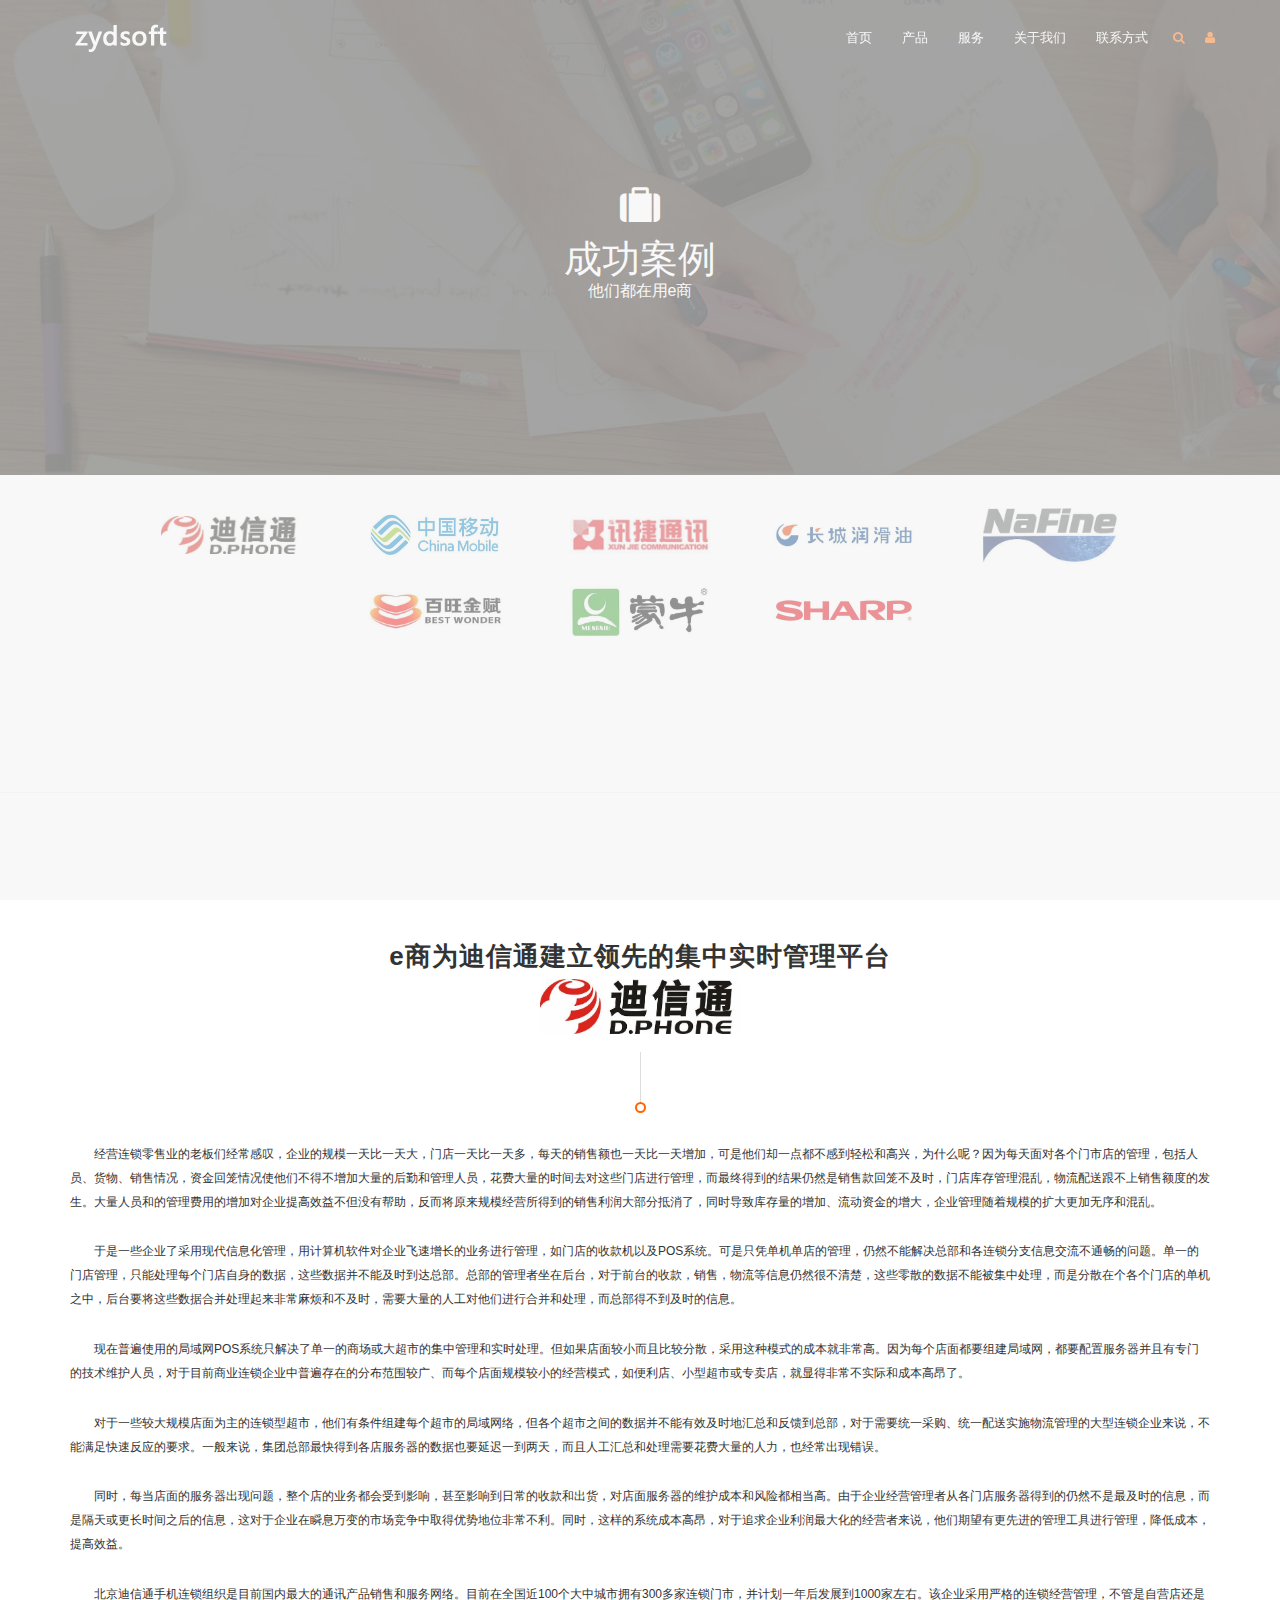
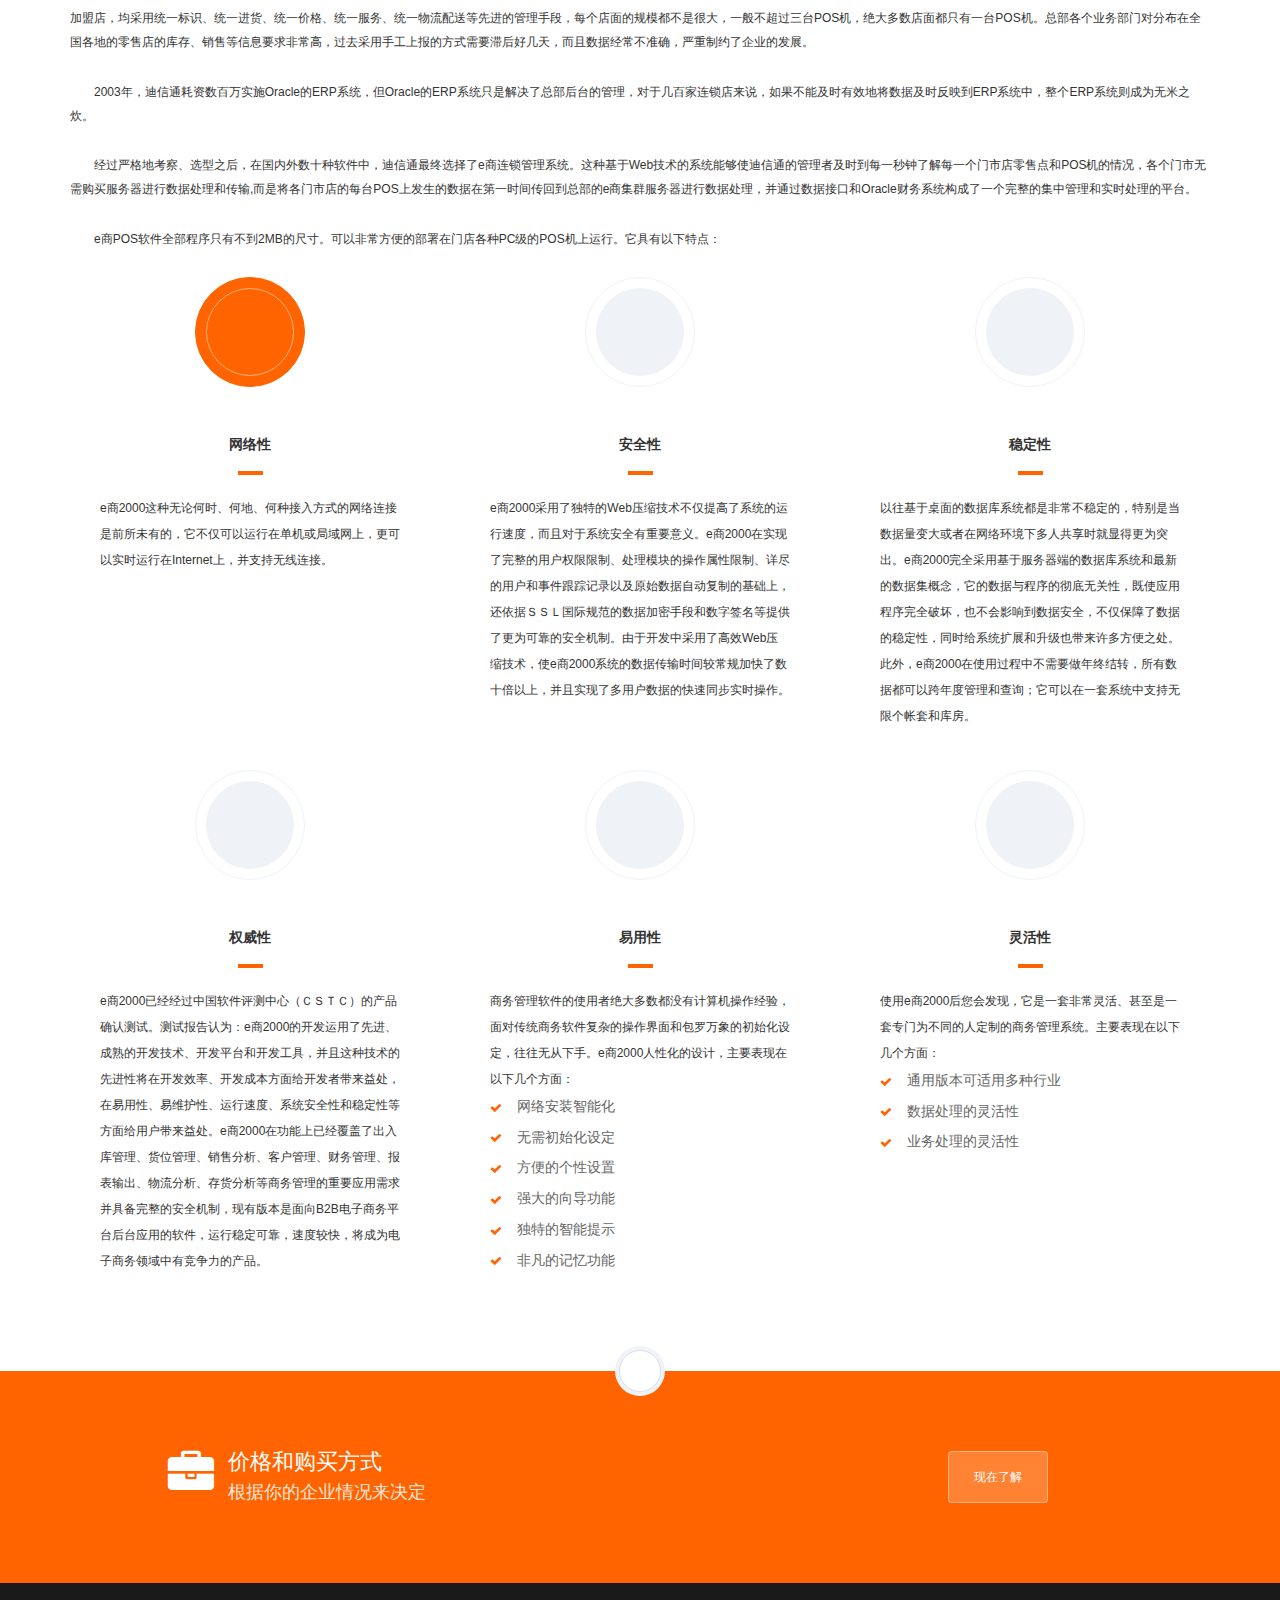
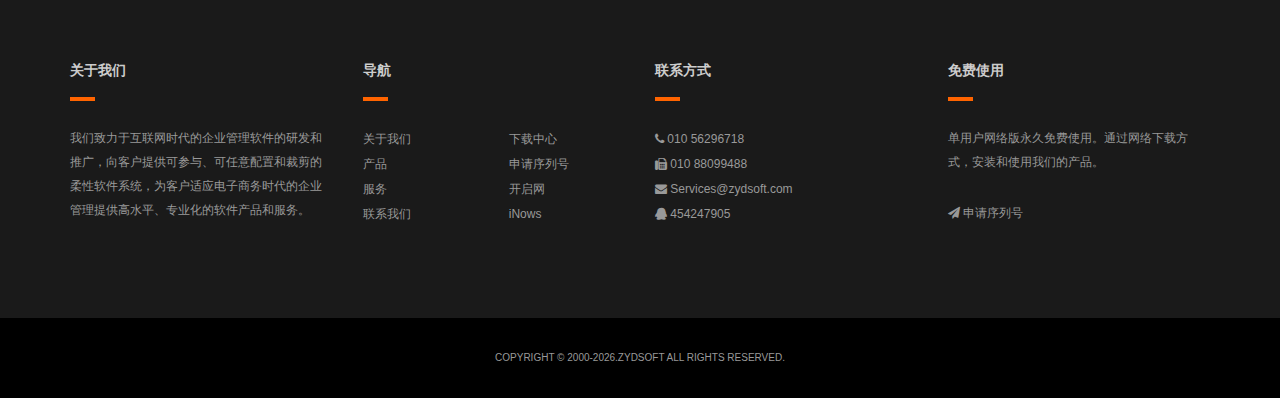
<file: case.html>
﻿<!DOCTYPE html>
<html>
    <head>
        <title>zydsoft</title>
        <meta charset="UTF-8">
        <meta name="viewport" content="width=device-width, initial-scale=1.0, maximum-scale=1.0, user-scalable=no">
		<link rel="icon" href="images/favicon.ico">
		
    </head>
    <body data-scrolling-animations="true" style="display:none;">

        <div id="page-preloader"><span class="spinner"></span></div>

        <!-- ========================== -->
        <!-- Navigation -->
        <!-- ========================== -->
        <header class="header scrolling-header">
            <nav id="nav" class="navbar navbar-default navbar-fixed-top" role="navigation">
                <div class="container relative-nav-container">
                    <a class="toggle-button visible-xs-block" data-toggle="collapse" data-target="#navbar-collapse">
                        <i class="fa fa-navicon"></i>
                    </a>
                    <a class="navbar-brand scroll" href="index.html">
                        <img class="normal-logo hidden-xs" src="images/logo.png" alt="logo" />
                        <img class="scroll-logo hidden-xs" src="images/logo-dark.png" alt="logo" />
                        <img class="scroll-logo visible-xs-block top-logo" src="images/logo-free.png" alt="logo" />
                    </a>
                    <ul class="nav navbar-nav navbar-right nav-icons wrap-user-control">
                        <li>
                            <a id="search-open" href="#fakelink"><i class="fa fa-search"></i></a>
                        </li>
                        <li class="open-signup">
                            <a href="#fakelink"><i class="fa fa-user"></i></a>
                        </li>
                    </ul>
                    <div class="navbar-collapse collapse floated" id="navbar-collapse">
                        <ul class="nav navbar-nav navbar-with-inside clearfix navbar-right with-border"></ul>
                    </div>
                </div>
                <div class="navbar-search ">
                    <div class="container">
                        <form>
                            <div class="input-group">
                                <input type="text" placeholder="搜索..." class="form-control" autocomplete="off">
                                <span class="input-group-btn">
                                    <button type="reset" class="btn search-close" id="search-close">
                                        <i class="fa fa-close"></i>
                                    </button>
                                </span>
                            </div>
                        </form>
                    </div>
                </div>
            </nav>
        </header><!--./navigation -->

        <!-- ========================== -->
        <!-- CONTACT - HEADER -->
        <!-- ========================== -->
        <section class="top-header countact-us-header with-bottom-effect transparent-effect dark dark-strong">
            <div class="bottom-effect" style="-webkit-transform: rotate(0deg); -moz-transform: rotate(0deg); -ms-transform: rotate(0deg); -o-transform: rotate(0deg); transform: rotate(0deg);"></div>
            <div class="header-container">	
                <div class="header-title">
                    <div class="header-icon"><span class="fa fa-suitcase"></span></div>
                    <div class="title">成功案例</div>
                    <div style="color:#fff;">他们都在用e商</div>
                </div>
            </div><!--container-->
        </section>  
        <!-- ========================== -->
        <!-- HOME - CLIENTS -->
        <!-- ========================== -->
        <section class="clients-section clearfix">
            <div class="container">
                <div class="list-clients">
                    <div class="client-item">
                        <img src="images/partners/dxtlogo.jpg" alt="" />
                    </div>
                    <div class="client-item">
                        <img src="images/cm.jpg" alt="" />
                    </div>
                    <div class="client-item">
                        <img src="images/partners/xjlogo.jpg" alt="" />
                    </div> 
                    <div class="client-item">
                        <img src="images/partners/cclogo.jpg" alt="" />
                    </div> 
                    <div class="client-item">
                        <img src="images/partners/nflogo.jpg" alt="" />
                    </div>
                    <div class="client-item">
                        <img src="images/partners/bwjflogo.jpg" alt="" />
                    </div>
                    <div class="client-item">
                        <img src="images/partners/mnlogo.jpg" alt="" />
                    </div>
                    <div class="client-item">
                        <img src="images/partners/splogo.jpg" alt="" />
                    </div>
                </div>
            </div>
        </section>

        <!-- ========================== -->
        <!-- HOME - FEATURES -->
        <!-- ========================== -->
        <section id="eb2000" class="offers-section">
            <div class="container">
                <div class="section-heading " >
                    <div class="section-title" style="margin-top:40px;">e商为迪信通建立领先的集中实时管理平台</div>
                    <div class="section-subtitle"><img style="width:200px;" src="images/partners/dxtlogo.jpg" alt="" /></div>
                    <div class="design-arrow"></div>
                </div>
            </div>
            <div class="container">
				<div>
					<p>
					　　经营连锁零售业的老板们经常感叹，企业的规模一天比一天大，门店一天比一天多，每天的销售额也一天比一天增加，可是他们却一点都不感到轻松和高兴，为什么呢？因为每天面对各个门市店的管理，包括人员、货物、销售情况，资金回笼情况使他们不得不增加大量的后勤和管理人员，花费大量的时间去对这些门店进行管理，而最终得到的结果仍然是销售款回笼不及时，门店库存管理混乱，物流配送跟不上销售额度的发生。大量人员和的管理费用的增加对企业提高效益不但没有帮助，反而将原来规模经营所得到的销售利润大部分抵消了，同时导致库存量的增加、流动资金的增大，企业管理随着规模的扩大更加无序和混乱。
					</p>
					<p>
					　　于是一些企业了采用现代信息化管理，用计算机软件对企业飞速增长的业务进行管理，如门店的收款机以及POS系统。可是只凭单机单店的管理，仍然不能解决总部和各连锁分支信息交流不通畅的问题。单一的门店管理，只能处理每个门店自身的数据，这些数据并不能及时到达总部。总部的管理者坐在后台，对于前台的收款，销售，物流等信息仍然很不清楚，这些零散的数据不能被集中处理，而是分散在个各个门店的单机之中，后台要将这些数据合并处理起来非常麻烦和不及时，需要大量的人工对他们进行合并和处理，而总部得不到及时的信息。 
					</p>
					<p>
					　　现在普遍使用的局域网POS系统只解决了单一的商场或大超市的集中管理和实时处理。但如果店面较小而且比较分散，采用这种模式的成本就非常高。因为每个店面都要组建局域网，都要配置服务器并且有专门的技术维护人员，对于目前商业连锁企业中普遍存在的分布范围较广、而每个店面规模较小的经营模式，如便利店、小型超市或专卖店，就显得非常不实际和成本高昂了。 
					</p>
					<p>
					　　对于一些较大规模店面为主的连锁型超市，他们有条件组建每个超市的局域网络，但各个超市之间的数据并不能有效及时地汇总和反馈到总部，对于需要统一采购、统一配送实施物流管理的大型连锁企业来说，不能满足快速反应的要求。一般来说，集团总部最快得到各店服务器的数据也要延迟一到两天，而且人工汇总和处理需要花费大量的人力，也经常出现错误。 
					</p>
					<p>
					　　同时，每当店面的服务器出现问题，整个店的业务都会受到影响，甚至影响到日常的收款和出货，对店面服务器的维护成本和风险都相当高。由于企业经营管理者从各门店服务器得到的仍然不是最及时的信息，而是隔天或更长时间之后的信息，这对于企业在瞬息万变的市场竞争中取得优势地位非常不利。同时，这样的系统成本高昂，对于追求企业利润最大化的经营者来说，他们期望有更先进的管理工具进行管理，降低成本，提高效益。
					</p>
					<p>
					　　北京迪信通手机连锁组织是目前国内最大的通讯产品销售和服务网络。目前在全国近100个大中城市拥有300多家连锁门市，并计划一年后发展到1000家左右。该企业采用严格的连锁经营管理，不管是自营店还是加盟店，均采用统一标识、统一进货、统一价格、统一服务、统一物流配送等先进的管理手段，每个店面的规模都不是很大，一般不超过三台POS机，绝大多数店面都只有一台POS机。总部各个业务部门对分布在全国各地的零售店的库存、销售等信息要求非常高，过去采用手工上报的方式需要滞后好几天，而且数据经常不准确，严重制约了企业的发展。
					</p>
					<p>
					　　2003年，迪信通耗资数百万实施Oracle的ERP系统，但Oracle的ERP系统只是解决了总部后台的管理，对于几百家连锁店来说，如果不能及时有效地将数据及时反映到ERP系统中，整个ERP系统则成为无米之炊。
					</p>
					<p>
					　　经过严格地考察、选型之后，在国内外数十种软件中，迪信通最终选择了e商连锁管理系统。这种基于Web技术的系统能够使迪信通的管理者及时到每一秒钟了解每一个门市店零售点和POS机的情况，各个门市无需购买服务器进行数据处理和传输,而是将各门市店的每台POS上发生的数据在第一时间传回到总部的e商集群服务器进行数据处理，并通过数据接口和Oracle财务系统构成了一个完整的集中管理和实时处理的平台。
					</p>
					<p>
					　　e商POS软件全部程序只有不到2MB的尺寸。可以非常方便的部署在门店各种PC级的POS机上运行。它具有以下特点：
					</p>
				</div>
			</div>
            <div class="container">
                <div class="row">
                    <div class="col-md-4 col-sm-6">
                        <article>
                            <div class="feature-item active">
                                <div class="wrap-feature-icon">
                                    <div class="feature-icon">
                                        <span class="icon icon-Linked"></span>
                                    </div>
                                </div>
                                <div class="title">网络性</div>
                                <div class="text text-left">
                                    e商2000这种无论何时、何地、何种接入方式的网络连接是前所未有的，它不仅可以运行在单机或局域网上，更可以实时运行在Internet上，并支持无线连接。
                                </div>
                            </div>
                        </article>
                    </div> 
                    <div class="col-md-4 col-sm-6">
                        <article>
                            <div class="feature-item">
                                <div class="wrap-feature-icon">
                                    <div class="feature-icon">
                                        <span class="icon icon-ClosedLock"></span>
                                    </div>
                                </div>
                                <div class="title">安全性</div>
                                <div class="text text-left">
                                    e商2000采用了独特的Web压缩技术不仅提高了系统的运行速度，而且对于系统安全有重要意义。e商2000在实现了完整的用户权限限制、处理模块的操作属性限制、详尽的用户和事件跟踪记录以及原始数据自动复制的基础上，还依据ＳＳＬ国际规范的数据加密手段和数字签名等提供了更为可靠的安全机制。由于开发中采用了高效Web压缩技术，使e商2000系统的数据传输时间较常规加快了数十倍以上，并且实现了多用户数据的快速同步实时操作。
                                </div>
                            </div>
                        </article>
                    </div> 
                    <div class="col-md-4 col-sm-6">
                        <article>
                            <div class="feature-item">
                                <div class="wrap-feature-icon">
                                    <div class="feature-icon">
                                        <span class="icon  icon-Column"></span>
                                    </div>
                                </div>
                                <div class="title">稳定性</div>
                                <div class="text text-left">
                                    以往基于桌面的数据库系统都是非常不稳定的，特别是当数据量变大或者在网络环境下多人共享时就显得更为突出。e商2000完全采用基于服务器端的数据库系统和最新的数据集概念，它的数据与程序的彻底无关性，既使应用程序完全破坏，也不会影响到数据安全，不仅保障了数据的稳定性，同时给系统扩展和升级也带来许多方便之处。此外，e商2000在使用过程中不需要做年终结转，所有数据都可以跨年度管理和查询；它可以在一套系统中支持无限个帐套和库房。<br><br>
                                </div>
                            </div>
                        </article>
                    </div> 
                    <div class="col-md-4 col-sm-6">
                        <article>
                            <div class="feature-item">
                                <div class="wrap-feature-icon">
                                    <div class="feature-icon">
                                        <span class="icon  icon-Cup"></span>
                                    </div>
                                </div>
                                <div class="title">权威性</div>
                                <div class="text text-left">
									e商2000已经经过中国软件评测中心（ＣＳＴＣ）的产品确认测试。测试报告认为：e商2000的开发运用了先进、成熟的开发技术、开发平台和开发工具，并且这种技术的先进性将在开发效率、开发成本方面给开发者带来益处，在易用性、易维护性、运行速度、系统安全性和稳定性等方面给用户带来益处。e商2000在功能上已经覆盖了出入库管理、货位管理、销售分析、客户管理、财务管理、报表输出、物流分析、存货分析等商务管理的重要应用需求并具备完整的安全机制，现有版本是面向B2B电子商务平台后台应用的软件，运行稳定可靠，速度较快，将成为电子商务领域中有竞争力的产品。
                                </div>
                            </div>
                        </article>
                    </div> 
                    <div class="col-md-4 col-sm-6">
                        <article>
                            <div class="feature-item">
                                <div class="wrap-feature-icon">
                                    <div class="feature-icon">
                                        <span class="icon icon-Plaine"></span>
                                    </div>
                                </div>
                                <div class="title">易用性</div>
                                <div class="text text-left">
                                    商务管理软件的使用者绝大多数都没有计算机操作经验，面对传统商务软件复杂的操作界面和包罗万象的初始化设定，往往无从下手。e商2000人性化的设计，主要表现在以下几个方面：
									<ul class="marker-list">
										<li>网络安装智能化</li>
										<li>无需初始化设定</li>
										<li>方便的个性设置</li>
										<li>强大的向导功能</li>
										<li>独特的智能提示</li>
										<li>非凡的记忆功能</li>
									</ul>
                                </div>
                            </div>
                        </article>
                    </div> 
                    <div class="col-md-4 col-sm-6">
                        <article>
                            <div class="feature-item">
                                <div class="wrap-feature-icon">
                                    <div class="feature-icon">
                                        <span class="icon icon-Puzzle"></span>
                                    </div>
                                </div>
                                <div class="title">灵活性</div>
                                <div class="text text-left">
                                    使用e商2000后您会发现，它是一套非常灵活、甚至是一套专门为不同的人定制的商务管理系统。主要表现在以下几个方面：
									<ul class="marker-list">
										<li>通用版本可适用多种行业</li>
										<li>数据处理的灵活性</li>
										<li>业务处理的灵活性</li>
									</ul>
                                </div>
                            </div>
                        </article>
                    </div> 
                </div>
            </div>
        </section>

        <!-- ========================== -->
        <!-- FOOTER -->
        <!-- ========================== -->
        <footer>
			<!-- ========================== -->
			<!-- BUY SECTION -->
			<!-- ========================== -->
			<section class="buy-section with-icon">
				<div class="section-icon"><span class="icon icon-Umbrella"></span></div>
				<div class="container">
					<div class="row">
					</div>
				</div>
			</section>

            <!-- ========================== -->
            <!-- FOOTER - FOOTER -->
            <!-- ========================== -->
            <section class="footer-section">
                <div class="container">
                    <div class="row"></div>
                </div>
            </section>

            <section class="copyright-section"></section>
        </footer>



        <!-- Scripts -->

        <!-- components -->
		<script src="js/require.js" data-main="js/main"></script>

    </body>
</html>
</file>
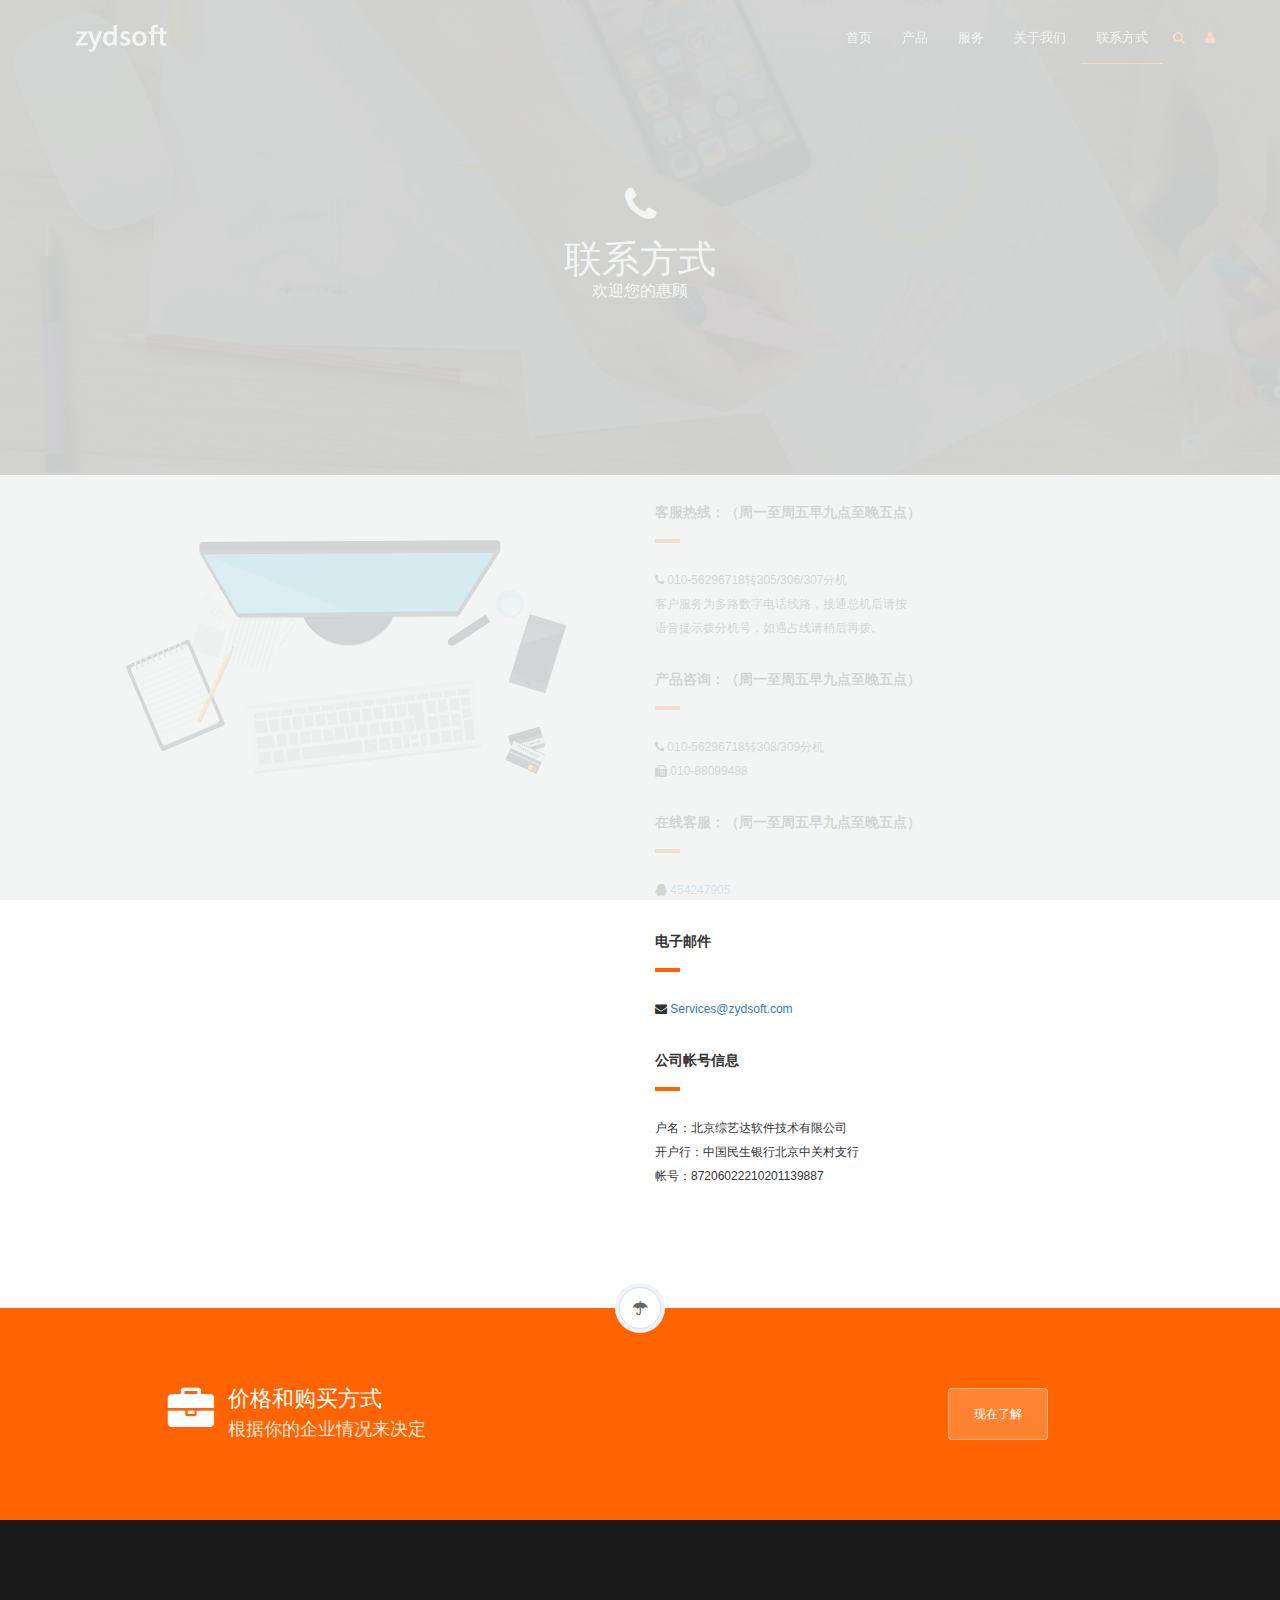
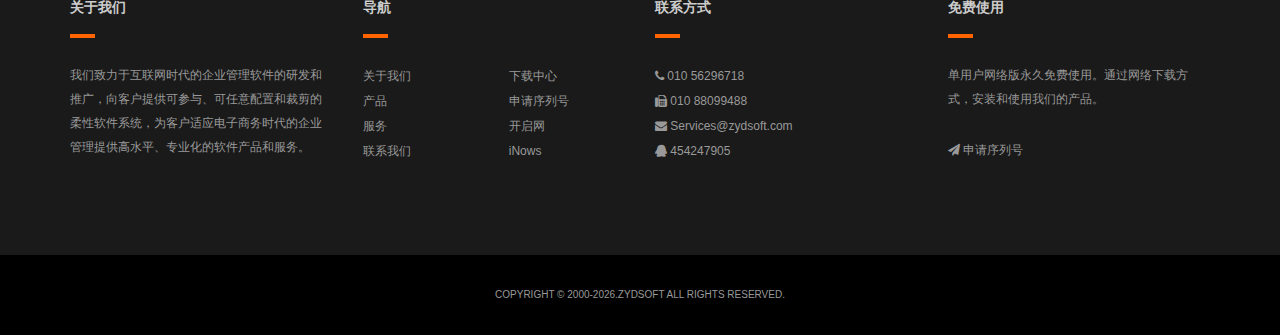
<file: contact.html>
﻿<!DOCTYPE html>
<html>
    <head>
        <title>zydsoft</title>
        <meta charset="UTF-8">
        <meta name="viewport" content="width=device-width, initial-scale=1.0, maximum-scale=1.0, user-scalable=no">
		<link rel="icon" href="images/favicon.ico">
		
    </head>
    <body data-scrolling-animations="true" style="display:none;">

        <div id="page-preloader"><span class="spinner"></span></div>

        <!-- ========================== -->
        <!-- Navigation -->
        <!-- ========================== -->
        <header class="header scrolling-header">
            <nav id="nav" class="navbar navbar-default navbar-fixed-top" role="navigation">
                <div class="container relative-nav-container">
                    <a class="toggle-button visible-xs-block" data-toggle="collapse" data-target="#navbar-collapse">
                        <i class="fa fa-navicon"></i>
                    </a>
                    <a class="navbar-brand scroll" href="index.html">
                        <img class="normal-logo hidden-xs" src="images/logo.png" alt="logo" />
                        <img class="scroll-logo hidden-xs" src="images/logo-dark.png" alt="logo" />
                        <img class="scroll-logo visible-xs-block top-logo" src="images/logo-free.png" alt="logo" />
                    </a>
                    <ul class="nav navbar-nav navbar-right nav-icons wrap-user-control">
                        <li>
                            <a id="search-open" href="#fakelink"><i class="fa fa-search"></i></a>
                        </li>
                        <li class="open-signup">
                            <a href="#fakelink"><i class="fa fa-user"></i></a>
                        </li>
                    </ul>
                    <div class="navbar-collapse collapse floated" id="navbar-collapse">
                        <ul class="nav navbar-nav navbar-with-inside clearfix navbar-right with-border"></ul>
                    </div>
                </div>
                <div class="navbar-search ">
                    <div class="container">
                        <form>
                            <div class="input-group">
                                <input type="text" placeholder="搜索..." class="form-control" autocomplete="off">
                                <span class="input-group-btn">
                                    <button type="reset" class="btn search-close" id="search-close">
                                        <i class="fa fa-close"></i>
                                    </button>
                                </span>
                            </div>
                        </form>
                    </div>
                </div>
            </nav>
        </header><!--./navigation -->

        <!-- ========================== -->
        <!-- CONTACT - HEADER -->
        <!-- ========================== -->
        <section class="top-header countact-us-header with-bottom-effect transparent-effect dark dark-strong">
            <div class="bottom-effect" style="-webkit-transform: rotate(0deg); -moz-transform: rotate(0deg); -ms-transform: rotate(0deg); -o-transform: rotate(0deg); transform: rotate(0deg);"></div>
            <div class="header-container">	
                <div class="header-title">
                    <div class="header-icon"><span class="fa fa-phone"></span></div>
                    <div class="title">联系方式</div>
                    <div style="color:#fff;">欢迎您的惠顾</div>
                </div>
            </div><!--container-->
        </section>  

        <section class="countact-us-section">
            <div class="container">
                <div class="row">
                    <div class="col-md-12">
                        <div class="row">
                            <div class="col-md-6 col-sm-6 hidden-xs">
                                <div class="contact-map text-center">
									<img src="images/Retina.png" style="width:80%;margin:10px;" alt=""/>
                                </div>
                            </div>
                            <div class="col-md-6 col-sm-6">
                                <div class="contact-block">
                                    <h5>客服热线：（周一至周五早九点至晚五点）</h5>
                                    <div class="row ">
                                        <div class="col-md-6 clearfix">
                                            <div class="info">
                                                <p class="no-margin"><span class="fa fa-phone"></span> 010-56296718转305/306/307分机</p>
                                                <p class="no-margin">客户服务为多路数字电话线路，接通总机后请按语音提示拨分机号，如遇占线请稍后再拨。</p>
                                            </div>
                                        </div>
                                    </div>
									<br><br>
									<h5>产品咨询：（周一至周五早九点至晚五点）</h5>
                                    <div class="row ">
                                        <div class="col-md-6 clearfix">
                                            <div class="info">
                                                <p class="no-margin"><span class="fa fa-phone"></span> 010-56296718转308/309分机</p>
                                                <p class="no-margin"><span class="fa fa-fax"></span> 010-88099488</p>
                                            </div>
                                        </div>
									</div>
									<br><br>
									<h5>在线客服：（周一至周五早九点至晚五点）</h5>
                                    <div class="row ">
                                        <div class="col-md-6 clearfix">
                                            <div class="info">
                                                <p class="no-margin"><span class="fa fa-qq"></span> <a target="_blank" href="http://wpa.qq.com/msgrd?v=3&uin=454247905&site=qq&menu=yes">454247905</a></p>
                                            </div>
                                        </div>
									</div>
									<br><br>
									<h5>电子邮件</h5>
                                    <div class="row ">
                                        <div class="col-md-6 clearfix">
                                            <div class="info">
                                                <p class="no-margin"><span class="fa fa-envelope"></span> <a href="mailto:Services@zydsoft.com">Services@zydsoft.com</a></p>
                                            </div>
                                        </div>
									</div>
									<br><br>
									<h5>公司帐号信息</h5>
                                    <div class="row">
                                        <div class="col-md-6 clearfix">
                                            <div class="info">
                                                <p class="no-margin">户名：北京综艺达软件技术有限公司</p>
                                                <p class="no-margin">开户行：中国民生银行北京中关村支行</p>
                                                <p class="no-margin">帐号：87206022210201139887</p>
                                            </div>
                                        </div>
									</div>
                                </div>
                            </div>
                        </div>
                    </div>
                </div>
            </div>
        </section>

        <!-- ========================== -->
        <!-- FOOTER -->
        <!-- ========================== -->
        <footer>
			<!-- ========================== -->
			<!-- BUY SECTION -->
			<!-- ========================== -->
			<section class="buy-section with-icon">
				<div class="section-icon"><span class="fa fa-umbrella"></span></div>
				<div class="container">
					<div class="row">
					</div>
				</div>
			</section>

            <!-- ========================== -->
            <!-- FOOTER - FOOTER -->
            <!-- ========================== -->
            <section class="footer-section">
                <div class="container">
                    <div class="row"></div>
                </div>
            </section>

            <section class="copyright-section"></section>
        </footer>



        <!-- Scripts -->

        <!-- components -->
		<script src="js/require.js" data-main="js/main"></script>

    </body>
</html>
</file>
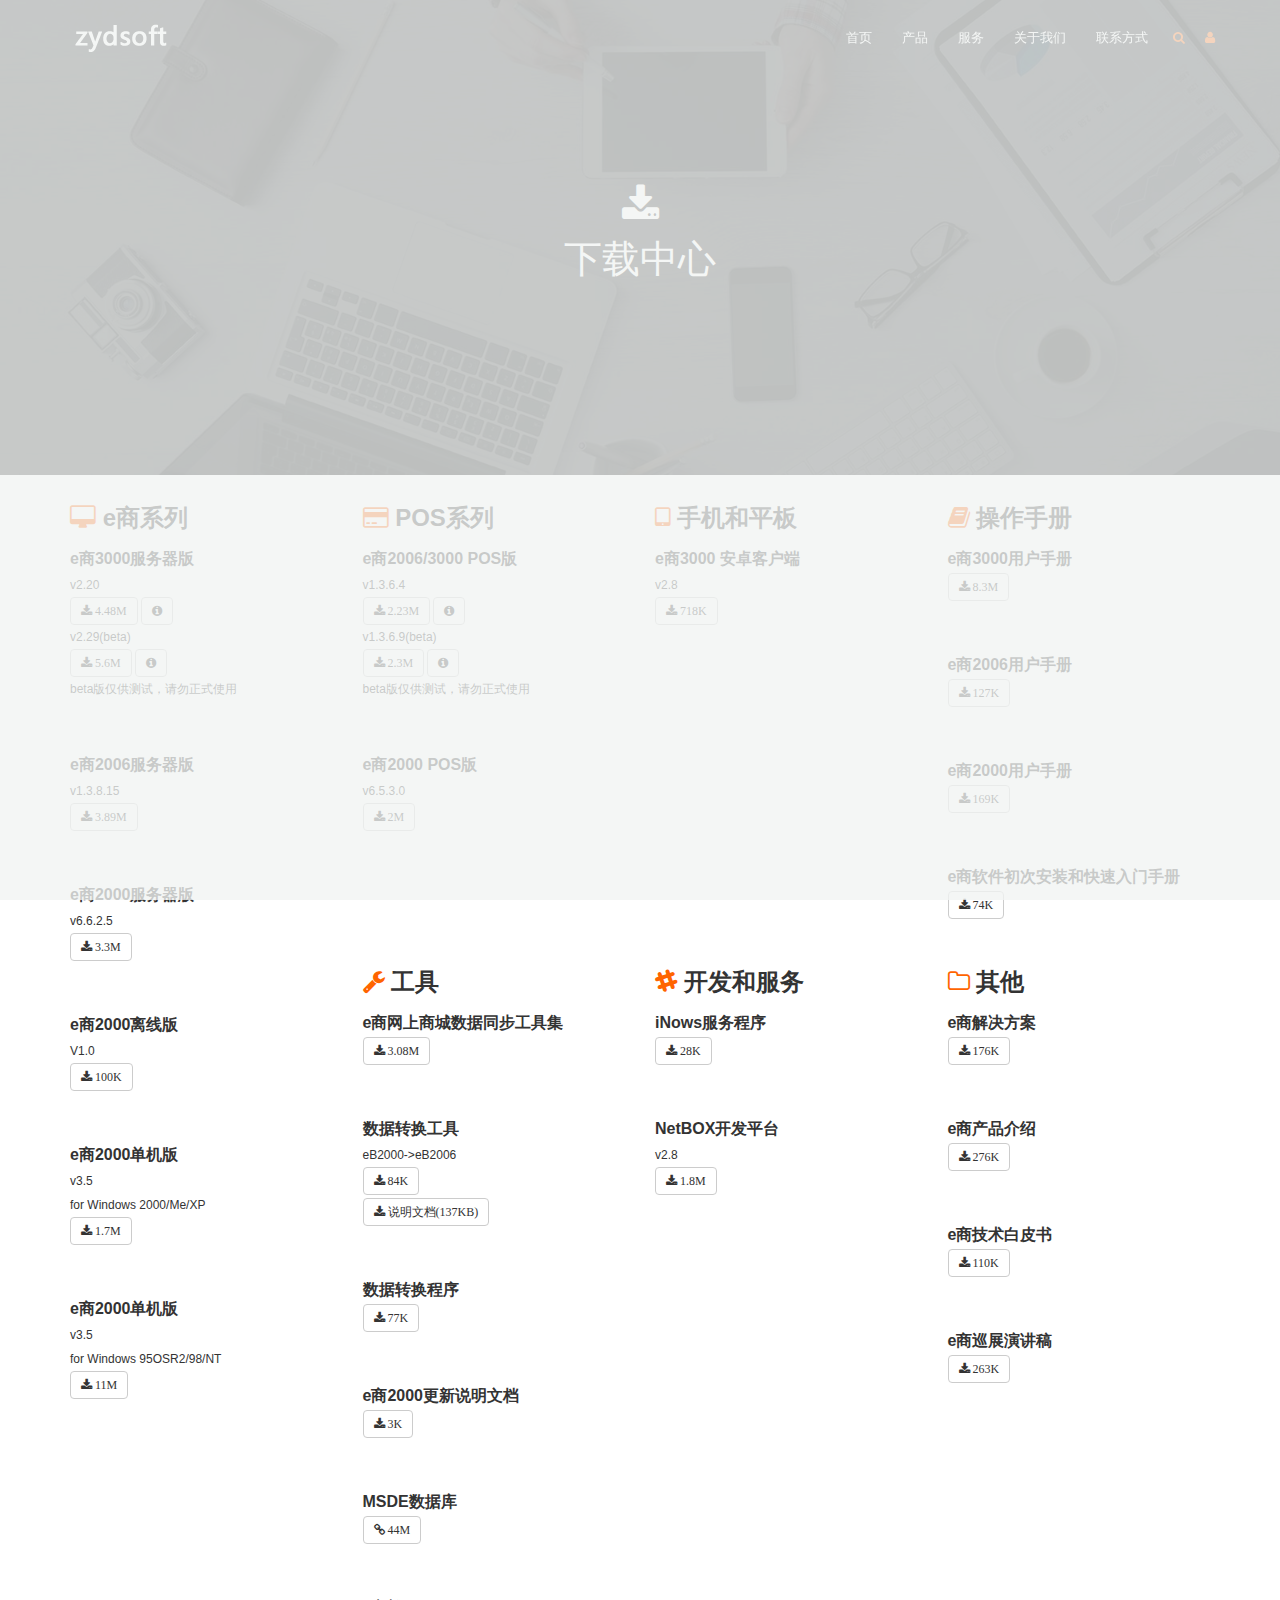
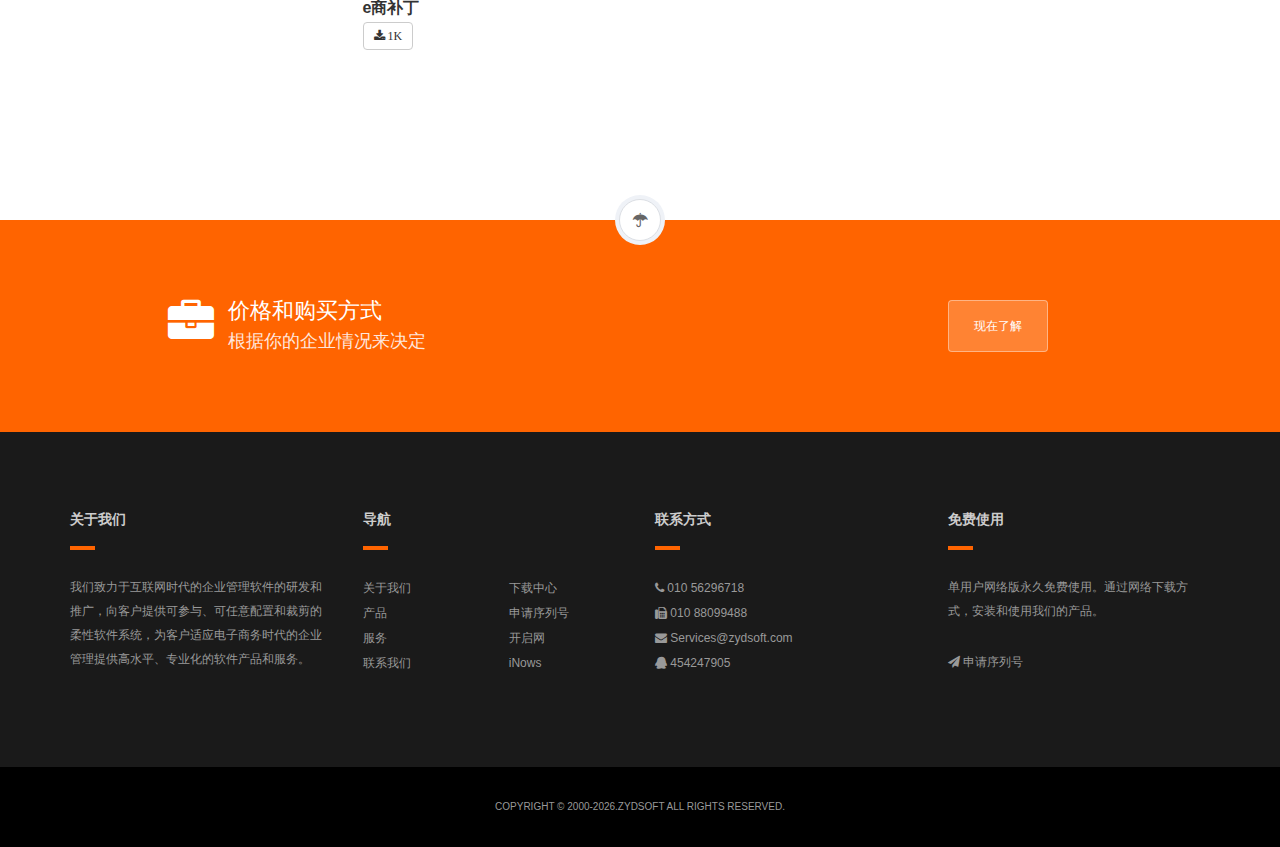
<file: download.html>
﻿<!DOCTYPE html>
<html>
    <head>
        <title>zydsoft</title>
        <meta charset="UTF-8">
        <meta name="viewport" content="width=device-width, initial-scale=1.0, maximum-scale=1.0, user-scalable=no">
		<link rel="icon" href="images/favicon.ico">
		<style type="text/css">
		.info{
			margin-bottom:50px;
			margin-top:-30px;
		}
		h4{
			
			font-size:16px!important;
		}
		.fatitle{
			color:#ff6400;
		}
		</style>
    </head>
    <body data-scrolling-animations="true" style="display:none;">

        <div id="page-preloader"><span class="spinner"></span></div>

        <!-- ========================== -->
        <!-- Navigation -->
        <!-- ========================== -->
        <header class="header scrolling-header">
            <nav id="nav" class="navbar navbar-default navbar-fixed-top" role="navigation">
                <div class="container relative-nav-container">
                    <a class="toggle-button visible-xs-block" data-toggle="collapse" data-target="#navbar-collapse">
                        <i class="fa fa-navicon"></i>
                    </a>
                    <a class="navbar-brand scroll" href="index.html">
                        <img class="normal-logo hidden-xs" src="images/logo.png" alt="logo" />
                        <img class="scroll-logo hidden-xs" src="images/logo-dark.png" alt="logo" />
                        <img class="scroll-logo visible-xs-block top-logo" src="images/logo-free.png" alt="logo" />
                    </a>
                    <ul class="nav navbar-nav navbar-right nav-icons wrap-user-control">
                        <li>
                            <a id="search-open" href="#fakelink"><i class="fa fa-search"></i></a>
                        </li>
                        <li class="open-signup">
                            <a href="#fakelink"><i class="fa fa-user"></i></a>
                        </li>
                    </ul>
                    <div class="navbar-collapse collapse floated" id="navbar-collapse">
                        <ul class="nav navbar-nav navbar-with-inside clearfix navbar-right with-border"></ul>
                    </div>
                </div>
                <div class="navbar-search ">
                    <div class="container">
                        <form>
                            <div class="input-group">
                                <input type="text" placeholder="搜索..." class="form-control" autocomplete="off">
                                <span class="input-group-btn">
                                    <button type="reset" class="btn search-close" id="search-close">
                                        <i class="fa fa-close"></i>
                                    </button>
                                </span>
                            </div>
                        </form>
                    </div>
                </div>
            </nav>
        </header><!--./navigation -->

        <!-- ========================== -->
        <!-- CONTACT - HEADER -->
        <!-- ========================== -->
        <section class="top-header download-us-header with-bottom-effect transparent-effect dark dark-strong">
            <div class="bottom-effect" style="-webkit-transform: rotate(0deg); -moz-transform: rotate(0deg); -ms-transform: rotate(0deg); -o-transform: rotate(0deg); transform: rotate(0deg);"></div>
            <div class="header-container">	
                <div class="header-title">
                    <div class="header-icon"><span class="fa fa-download"></span></div>
                    <div class="title">下载中心</div>
                    <div style="color:#fff;"></div>
                </div>
            </div><!--container-->
        </section>  

        <section class="countact-us-section">
            <div class="container">
                <div class="row">
                    <div class="col-md-12">
                        <div class="row">
                            <div class="col-md-3 col-sm-6">
								<h3><span class="fa fa-desktop fatitle"></span> e商系列</h3>
                                <div class="contact-block">
                                    <h4>e商3000服务器版</h4>
									<div class="info">
										<p class="no-margin">v2.20</p>
										<a class="btn btn-default" href="http://www.zydsoft.com:8088/AttachFiles/96510/2094/eb300setup2.20.rar" style="padding:3px;padding-left:10px;padding-right:10px;"><span class="fa fa-download"> 4.48M</span></a><botton title="查看版本更新信息" class="btn btn-default" id="getVersion3000Release" data-toggle="modal" data-target="#updateinfo3000" style="padding:3px;padding-left:10px;padding-right:10px;margin-left:3px;"><span class="fa fa-info-circle"></span></botton>
										<p class="no-margin">v2.29(beta)</p>
										<a class="btn btn-default" href="http://www.zydsoft.com:8088/AttachFiles/96510/2948/eb300setup2.29.rar" style="padding:3px;padding-left:10px;padding-right:10px;"><span class="fa fa-download"> 5.6M</span></a><botton title="查看新版本更新信息" class="btn btn-default" id="getVersion3000" data-toggle="modal" data-target="#updateinfo3000" style="padding:3px;padding-left:10px;padding-right:10px;margin-left:3px;"><span class="fa fa-info-circle"></span></botton>
										<p class="no-margin">beta版仅供测试，请勿正式使用</p>
									</div>
									<div class="modal fade" id="updateinfo3000" tabindex="-1" role="dialog" aria-labelledby="myLargeModalLabel">
										<div class="modal-dialog" role="document">
											<div class="modal-content">
												<div class="modal-header">
													<button type="button" class="close" data-dismiss="modal" aria-label="Close"><span aria-hidden="true">&times;</span></button>
													<h4 class="modal-title text-center" id="applyLabel">e商3000服务器新版功能</h4>
												</div>
												<div class="modal-body text-center">
													<table class="table table-striped">
														<thead>
															<tr>
																<th>
																	版本
																</th>
																<th>
																	新功能
																</th>
																<th width="120">
																	更新时间
																</th>
															</tr>
														</thead>
														<tbody>
															<tr>
																<th class="text-center" colspan="3">
																	正在读取....
																</th>
															</tr>
														</tbody>
													</table>
												</div>
											</div>
										</div>
									</div>
									<h4>e商2006服务器版</h4>
									<div class="info">
										<p class="no-margin">v1.3.8.15</p>
										<a class="btn btn-default" href="http://www.zydsoft.com:8088/AttachFiles/96510/995/eb2006.rar" style="padding:3px;padding-left:10px;padding-right:10px;"><span class="fa fa-download"> 3.89M</span></a>
									</div>
									
									<h4>e商2000服务器版</h4>
									<div class="info">
										<p class="no-margin">v6.6.2.5</p>
										<a class="btn btn-default" href="http://www.zydsoft.com:8088/AttachFiles/96510/1026/6.6.2.5.rar" style="padding:3px;padding-left:10px;padding-right:10px;"><span class="fa fa-download"> 3.3M</span></a>
									</div>
									
									<h4>e商2000离线版</h4>
									<div class="info">
										<p class="no-margin">V1.0</p>
										<a class="btn btn-default" href="https://zydsoft.com:8092/download/eBterm.exe" style="padding:3px;padding-left:10px;padding-right:10px;"><span class="fa fa-download"> 100K</span></a>
									</div>
									
									<h4>e商2000单机版</h4>
									<div class="info">
										<p class="no-margin">v3.5</p>
										<p class="no-margin">for Windows 2000/Me/XP</p>
										<a class="btn btn-default" href="https://zydsoft.com:8092/download/eB2000MiniSetup.exe" style="padding:3px;padding-left:10px;padding-right:10px;"><span class="fa fa-download"> 1.7M</span></a>
									</div>
									
									<h4>e商2000单机版</h4>
									<div class="info">
										<p class="no-margin">v3.5</p>
										<p class="no-margin">for Windows 95OSR2/98/NT</p>
										<a class="btn btn-default" href="https://zydsoft.com:8092/download/eB2000fullsetup.zip" style="padding:3px;padding-left:10px;padding-right:10px;"><span class="fa fa-download"> 11M</span></a>
									</div>
									
                                </div>
                            </div>
                            <div class="col-md-3 col-sm-6">
								<h3><span class="fa fa-credit-card fatitle"></span> POS系列</h3>
                                <div class="contact-block">
                                    <h4>e商2006/3000 POS版</h4>
									<div class="info">
										<p class="no-margin">v1.3.6.4</p>
										<a class="btn btn-default" href="http://www.zydsoft.com:8088/AttachFiles/96510/1692/ebPOS1.3.6.4.rar" style="padding:3px;padding-left:10px;padding-right:10px;"><span class="fa fa-download"> 2.23M</span></a><botton title="查看版本更新信息" class="btn btn-default" id="getVersion3000posRelease" data-toggle="modal" data-target="#updateinfo3000pos" style="padding:3px;padding-left:10px;padding-right:10px;margin-left:3px;"><span class="fa fa-info-circle"></span></botton>
										<p class="no-margin">v1.3.6.9(beta)</p>
										<a class="btn btn-default" href="http://www.zydsoft.com:8088/AttachFiles/96510/2831/20180127_SE1.3.6.9.rar" style="padding:3px;padding-left:10px;padding-right:10px;"><span class="fa fa-download"> 2.3M</span></a><botton title="查看新版本更新信息" class="btn btn-default" id="getVersion3000pos" data-toggle="modal" data-target="#updateinfo3000pos" style="padding:3px;padding-left:10px;padding-right:10px;margin-left:3px;"><span class="fa fa-info-circle"></span></botton>
										<p class="no-margin">beta版仅供测试，请勿正式使用</p>
                                    </div>
									<div class="modal fade" id="updateinfo3000pos" tabindex="-1" role="dialog" aria-labelledby="myLargeModalLabel">
										<div class="modal-dialog" role="document">
											<div class="modal-content">
												<div class="modal-header">
													<button type="button" class="close" data-dismiss="modal" aria-label="Close"><span aria-hidden="true">&times;</span></button>
													<h4 class="modal-title text-center" id="applyLabel">e商2006/3000 POS新版功能</h4>
												</div>
												<div class="modal-body text-center">
													<table class="table table-striped">
														<thead>
															<tr>
																<th>
																	版本
																</th>
																<th>
																	新功能
																</th>
																<th width="120">
																	更新时间
																</th>
															</tr>
														</thead>
														<tbody>
															<tr>
																<th class="text-center" colspan="3">
																	正在读取....
																</th>
															</tr>
														</tbody>
													</table>
												</div>
											</div>
										</div>
									</div>
                                    <h4>e商2000 POS版</h4>
									<div class="info">
										<p class="no-margin">v6.5.3.0</p>
										<a class="btn btn-default" href="https://zydsoft.com:8092/download/EB2KPOS.exe" style="padding:3px;padding-left:10px;padding-right:10px;"><span class="fa fa-download"> 2M</span></a>
									</div>
                                </div>
                            </div>
                            <div class="col-md-3 col-sm-6">
								<h3><span class="fa fa-tablet fatitle"></span> 手机和平板</h3>
                                <div class="contact-block">
                                    <h4>e商3000 安卓客户端</h4>
									<div class="info">
										<p class="no-margin">v2.8</p>
										<a class="btn btn-default" href="http://www.zydsoft.com:8088/AttachFiles/96510/1575/ebtouch.apk" style="padding:3px;padding-left:10px;padding-right:10px;"><span class="fa fa-download"> 718K</span></a>
									</div>
                                </div>
                            </div>
                            <div class="col-md-3 col-sm-6">
								<h3><span class="fa fa-book fatitle"></span> 操作手册</h3>
                                <div class="contact-block">
                                    <h4>e商3000用户手册</h4>
									<div class="info">
										<a class="btn btn-default" href="http://www.zydsoft.com:8088/AttachFiles/96510/1540/eb3000doc.rar" style="padding:3px;padding-left:10px;padding-right:10px;"><span class="fa fa-download"> 8.3M</span></a>
									</div>
									
									<h4>e商2006用户手册</h4>
									<div class="info">
										<a class="btn btn-default" href="http://www.zydsoft.com:8088/AttachFiles/96510/1546/eb2006.CHM" style="padding:3px;padding-left:10px;padding-right:10px;"><span class="fa fa-download"> 127K</span></a>
									</div>
									
									<h4>e商2000用户手册</h4>
									<div class="info">
										<a class="btn btn-default" href="http://www.zydsoft.com:8088/AttachFiles/96510/1547/eB2000.chm" style="padding:3px;padding-left:10px;padding-right:10px;"><span class="fa fa-download"> 169K</span></a>
									</div>
									
									<h4>e商软件初次安装和快速入门手册 </h4>
									<div class="info">
										<a class="btn btn-default" href="https://zydsoft.com:8092/download/eBGuide.doc" style="padding:3px;padding-left:10px;padding-right:10px;"><span class="fa fa-download"> 74K</span></a>
									</div>
									
                                </div>
                            </div>
                            <div class="col-md-3 col-sm-6">
								<h3><span class="fa fa-wrench fatitle"></span> 工具</h3>
                                <div class="contact-block">
                                    <h4>e商网上商城数据同步工具集</h4>
									<div class="info">
										<a class="btn btn-default" href="https://zydsoft.com:8092/download/AutoWeb.rar" style="padding:3px;padding-left:10px;padding-right:10px;"><span class="fa fa-download"> 3.08M</span></a>
									</div>
									
									<h4>数据转换工具</h4>
									<div class="info">
										<p class="no-margin">eB2000->eB2006</p>
										<a class="btn btn-default" href="https://zydsoft.com:8092/download/eBTransfer.exe" style="padding:3px;padding-left:10px;padding-right:10px;"><span class="fa fa-download"> 84K</span></a><br>
										<a class="btn btn-default" href="https://zydsoft.com:8092/download/note.exe" style="padding:3px;padding-left:10px;padding-right:10px;margin-top:3px;"><span class="fa fa-download"> 说明文档(137KB)</span></a>
									</div>
									
									<h4>数据转换程序</h4>
									<div class="info">
										<a class="btn btn-default" href="https://zydsoft.com:8092/download/ebui.zip" style="padding:3px;padding-left:10px;padding-right:10px;"><span class="fa fa-download"> 77K</span></a>
									</div>
									
									<h4>e商2000更新说明文档</h4>
									<div class="info">
										<a class="btn btn-default" href="https://zydsoft.com:8092/download/readme2000.txt" style="padding:3px;padding-left:10px;padding-right:10px;"><span class="fa fa-download"> 3K</span></a>
									</div>
									
									<h4>MSDE数据库</h4>
									<div class="info">
										<a class="btn btn-default" target="_blank" href="http://www.microsoft.com/downloads/details.aspx?FamilyId=413744D1-A0BC-479F-BAFA-E4B278EB9147&displaylang=zh-cn" style="padding:3px;padding-left:10px;padding-right:10px;"><span class="fa fa-chain"> 44M</span></a>
									</div>
									
									<h4>e商补丁</h4>
									<div class="info">
										<a class="btn btn-default" href="https://zydsoft.com:8092/download/adodbstream.rar" style="padding:3px;padding-left:10px;padding-right:10px;"><span class="fa fa-download"> 1K</span></a>
									</div>
                                </div>
                            </div>
                            <div class="col-md-3 col-sm-6">
								<h3><span class="fa fa-slack fatitle"></span> 开发和服务</h3>
                                <div class="contact-block">
									<h4>iNows服务程序</h4>
									<div class="info">
										<a class="btn btn-default" href="https://zydsoft.com:8092/download/inowhome.exe" style="padding:3px;padding-left:10px;padding-right:10px;"><span class="fa fa-download"> 28K</span></a>
									</div>
									
									<h4>NetBOX开发平台</h4>
									<div class="info">
										<p class="no-margin">v2.8</p>
										<a class="btn btn-default" href="https://zydsoft.com:8092/download/nbsetup.rar" style="padding:3px;padding-left:10px;padding-right:10px;"><span class="fa fa-download"> 1.8M</span></a>
									</div>
                                </div>
                            </div>
                            <div class="col-md-3 col-sm-6">
								<h3><span class="fa fa-folder-o fatitle"></span> 其他</h3>
								<h4>e商解决方案</h4>
								<div class="info">
									<a class="btn btn-default" href="https://zydsoft.com:8092/download/eBJJFA.doc" style="padding:3px;padding-left:10px;padding-right:10px;"><span class="fa fa-download"> 176K</span></a>
								</div>
								
								<h4>e商产品介绍</h4>
								<div class="info">
									<a class="btn btn-default" href="https://zydsoft.com:8092/download/eBbps.doc" style="padding:3px;padding-left:10px;padding-right:10px;"><span class="fa fa-download"> 276K</span></a>
								</div>
								
								<h4>e商技术白皮书</h4>
								<div class="info">
									<a class="btn btn-default" href="https://zydsoft.com:8092/download/eBtechnique.doc" style="padding:3px;padding-left:10px;padding-right:10px;"><span class="fa fa-download"> 110K</span></a>
								</div>
								
								<h4>e商巡展演讲稿</h4>
								<div class="info">
									<a class="btn btn-default" href="https://zydsoft.com:8092/download/ebtalk.ppt" style="padding:3px;padding-left:10px;padding-right:10px;"><span class="fa fa-download"> 263K</span></a>
								</div>
							</div>
                        </div>
                    </div>
                </div>
            </div>
        </section>

        <!-- ========================== -->
        <!-- FOOTER -->
        <!-- ========================== -->
        <footer>
			<!-- ========================== -->
			<!-- BUY SECTION -->
			<!-- ========================== -->
			<section class="buy-section with-icon">
				<div class="section-icon"><span class="fa fa-umbrella"></span></div>
				<div class="container">
					<div class="row">
					</div>
				</div>
			</section>

            <!-- ========================== -->
            <!-- FOOTER - FOOTER -->
            <!-- ========================== -->
            <section class="footer-section">
                <div class="container">
                    <div class="row"></div>
                </div>
            </section>

            <section class="copyright-section"></section>
        </footer>



        <!-- Scripts -->

        <!-- components -->
		<script src="js/require.js" data-main="js/main"></script>

    </body>
</html>
</file>
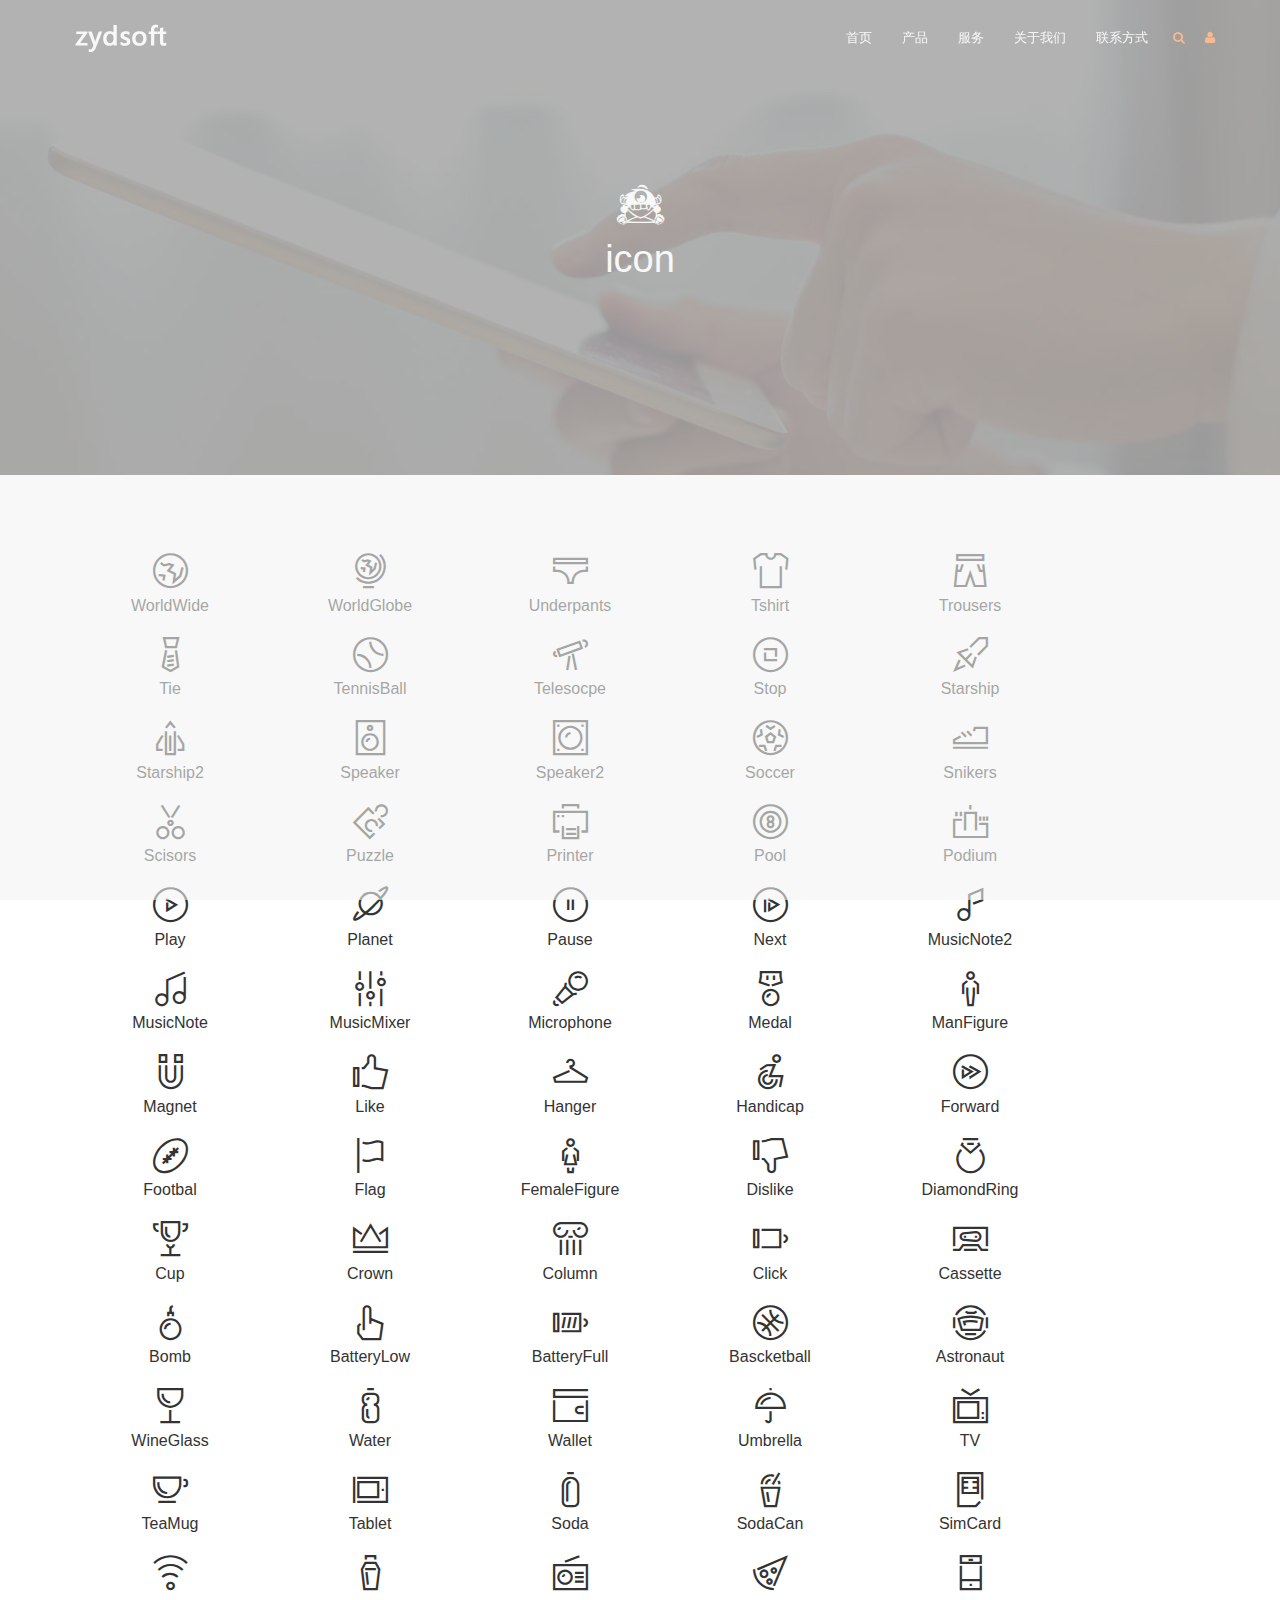
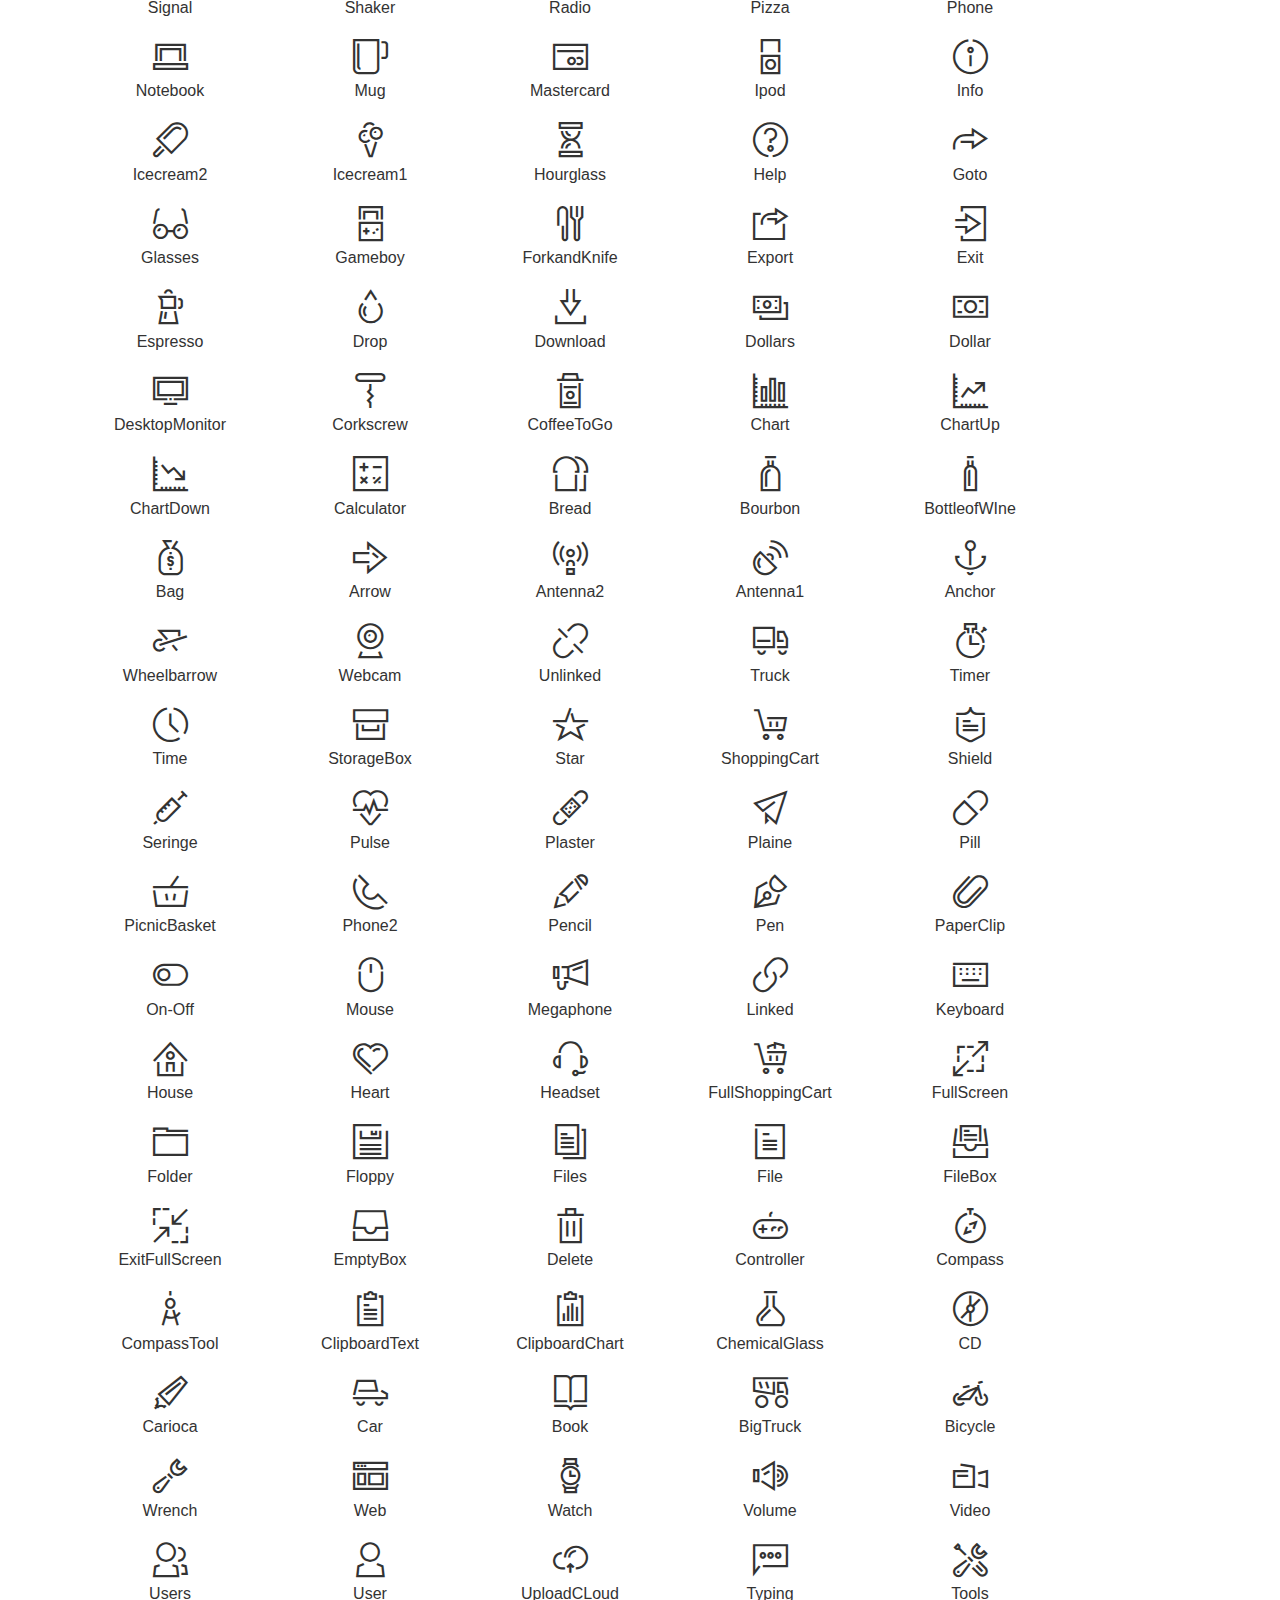
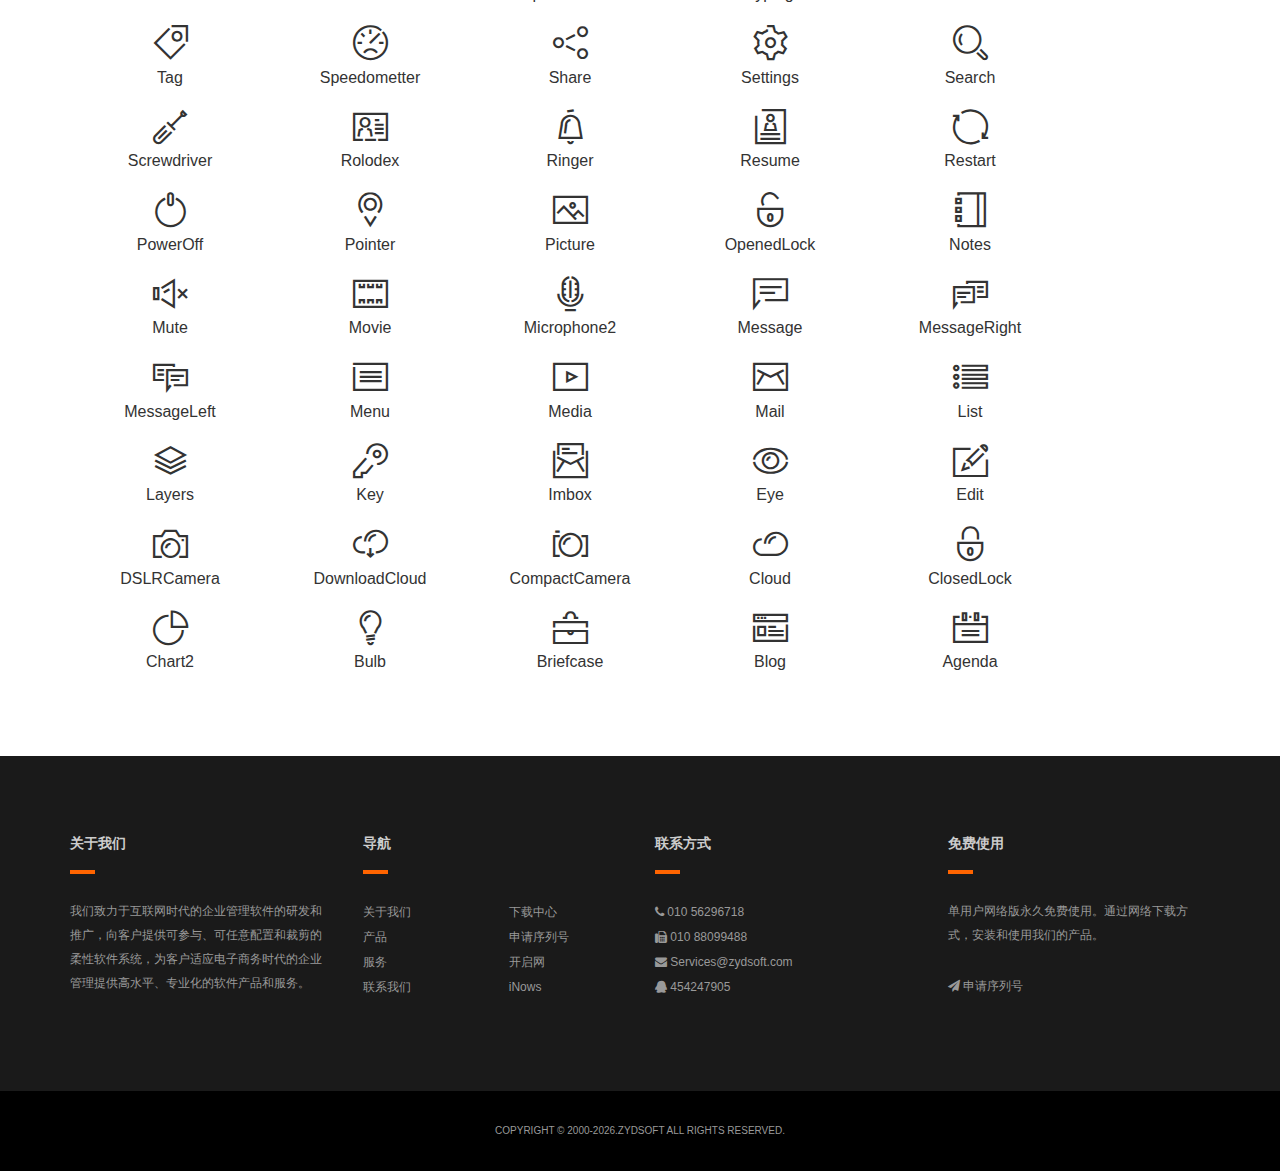
<file: icon.html>
﻿<!DOCTYPE html>
<html>
    <head>
        <title>zydsoft</title>
        <meta charset="UTF-8">
        <meta name="viewport" content="width=device-width, initial-scale=1.0, maximum-scale=1.0, user-scalable=no">
		<link rel="icon" href="images/favicon.ico">
		<link href="css/style.css" rel="stylesheet">
		<style>
			.marginicon{
				font-size:35px!important;
				line-height:1.5!important;
			}
		</style>
    </head>
    <body data-scrolling-animations="true" style="display:none;">

        <div id="page-preloader"><span class="spinner"></span></div>

        <!-- ========================== -->
        <!-- Navigation -->
        <!-- ========================== -->
        <header class="header scrolling-header">
            <nav id="nav" class="navbar navbar-default navbar-fixed-top" role="navigation">
                <div class="container relative-nav-container">
                    <a class="toggle-button visible-xs-block" data-toggle="collapse" data-target="#navbar-collapse">
                        <i class="fa fa-navicon"></i>
                    </a>
                    <a class="navbar-brand scroll" href="home.html">
                        <img class="normal-logo hidden-xs" src="images/logo.png" alt="logo" />
                        <img class="scroll-logo hidden-xs" src="images/logo-dark.png" alt="logo" />
                        <img class="scroll-logo visible-xs-block top-logo" src="images/logo-free.png" alt="logo" />
                    </a>
                    <ul class="nav navbar-nav navbar-right nav-icons wrap-user-control">
                        <li>
                            <a id="search-open" href="#fakelink"><i class="fa fa-search"></i></a>
                        </li>
                        <li class="open-signup">
                            <a href="#fakelink"><i class="fa fa-user"></i></a>
                        </li>
                    </ul>
                    <div class="navbar-collapse collapse floated" id="navbar-collapse">
                        <ul class="nav navbar-nav navbar-with-inside clearfix navbar-right with-border"> 
                        </ul>
                    </div>
                </div>
                <div class="navbar-search ">
                    <div class="container">
                        <form >
                            <div class="input-group">
                                <input type="text" placeholder="Type your search..." class="form-control" autocomplete="off">
                                <span class="input-group-btn">
                                    <button type="reset" class="btn search-close" id="search-close">
                                        <i class="fa fa-close"></i>
                                    </button>
                                </span>
                            </div>
                        </form>
                    </div>
                </div>
            </nav>
        </header><!--./navigation -->

        <!-- ========================== -->
        <!-- ABOUT - HEADER -->
        <!-- ========================== -->
        <section class="top-header about-header with-bottom-effect transparent-effect dark">
            <div class="bottom-effect" style="-webkit-transform: rotate(0deg); -moz-transform: rotate(0deg); -ms-transform: rotate(0deg); -o-transform: rotate(0deg); transform: rotate(0deg);"></div>
            <div class="header-container">	
                <div class="header-title wow fadeInUp"> 
                    <div class="header-icon"><span class="fa fa-optin-monster"></span></div>
                    <div class="title">icon</div>
                </div>
            </div><!--container-->
        </section>  

        <!-- ========================== -->
        <!-- HOME - FEATURES -->
        <!-- ========================== -->
        <section class="features-section about-features-section">
            <div class="container">
                <div id="icondiv" class="list-clients"></div>
				<div id="faicondiv" class="list-clients"></div>
            </div>
        </section>



        <!-- ========================== -->
        <!-- FOOTER -->
        <!-- ========================== -->
        <!-- <footer class="white-footer"> -->
		<footer>

            <!-- ========================== -->
            <!-- FOOTER - FOOTER -->
            <!-- ========================== -->
            <section class="footer-section">
                <div class="container">
                    <div class="row">
                    </div>
                </div>
            </section>

            <section class="copyright-section">
            </section>
        </footer>



        <!-- Scripts -->

        <!-- components -->
		<script src="js/require.js" data-main="js/main"></script>
    </body>
</html>
</file>
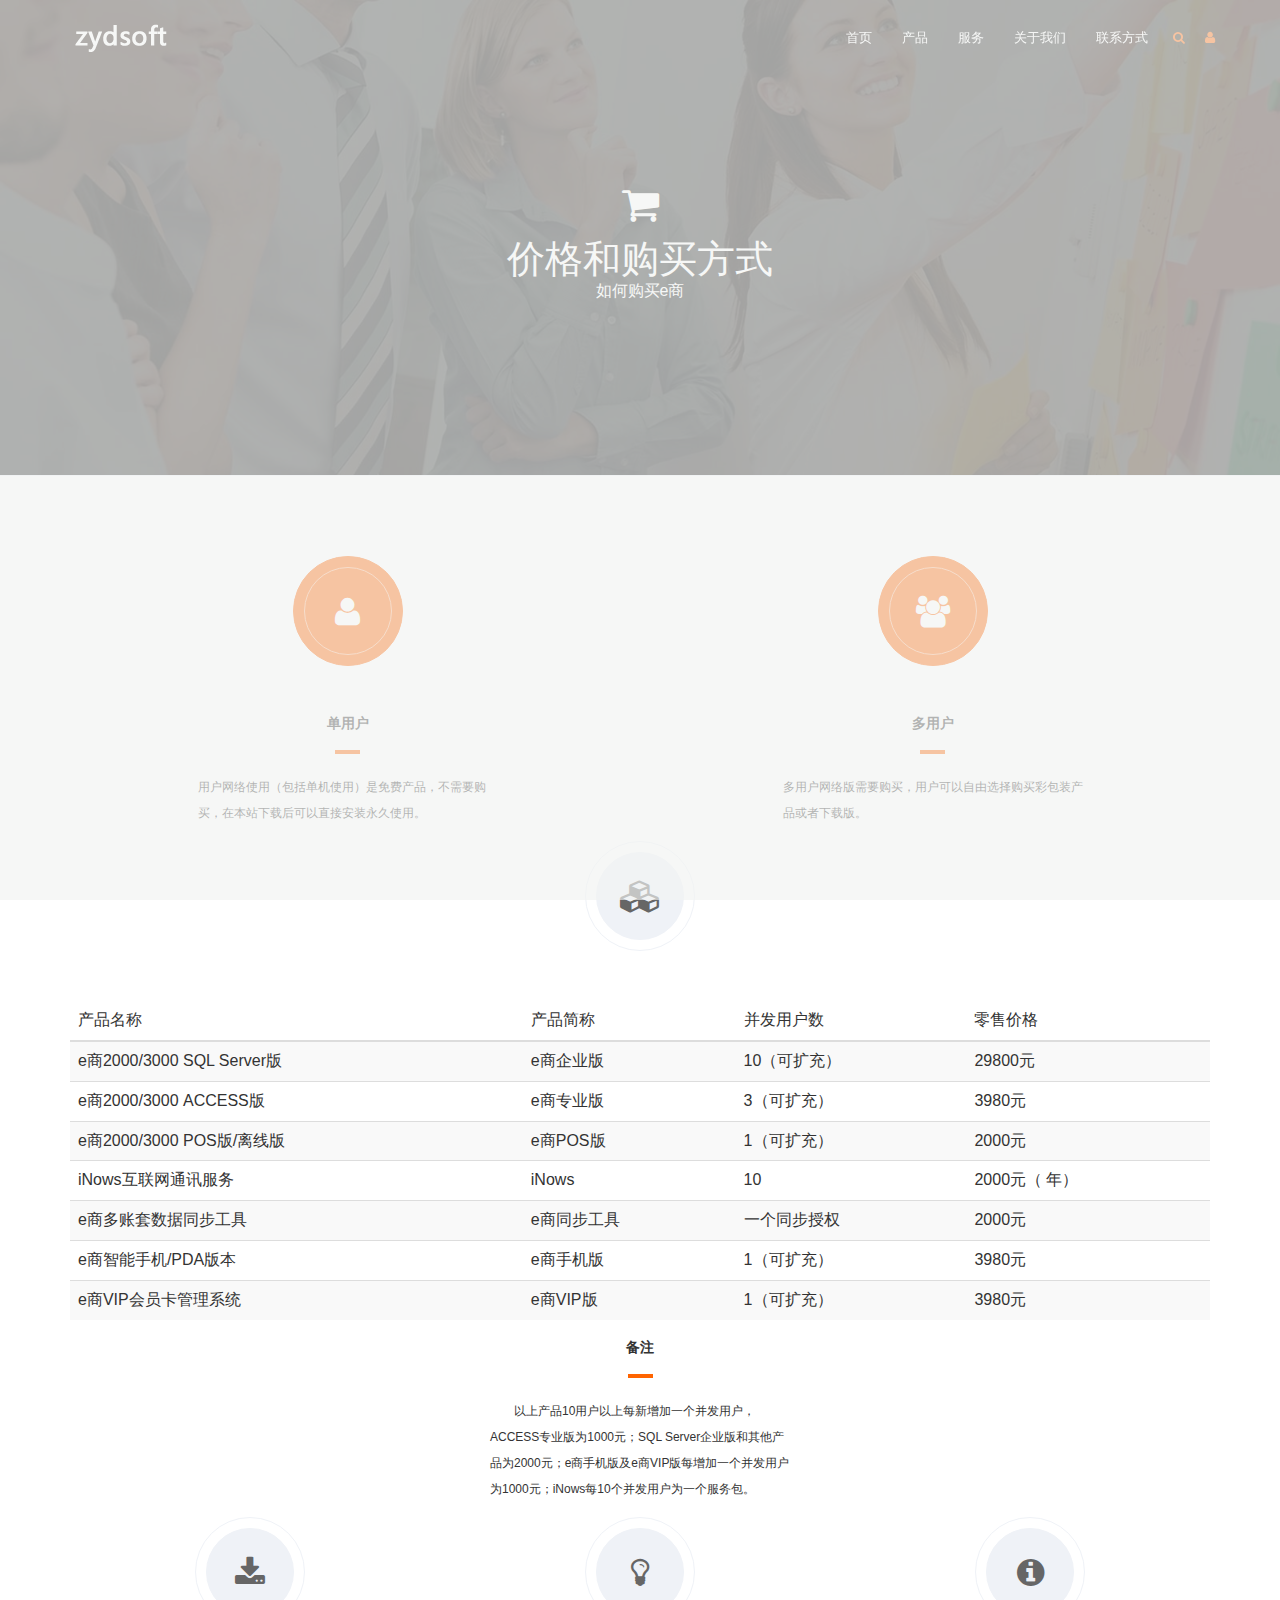
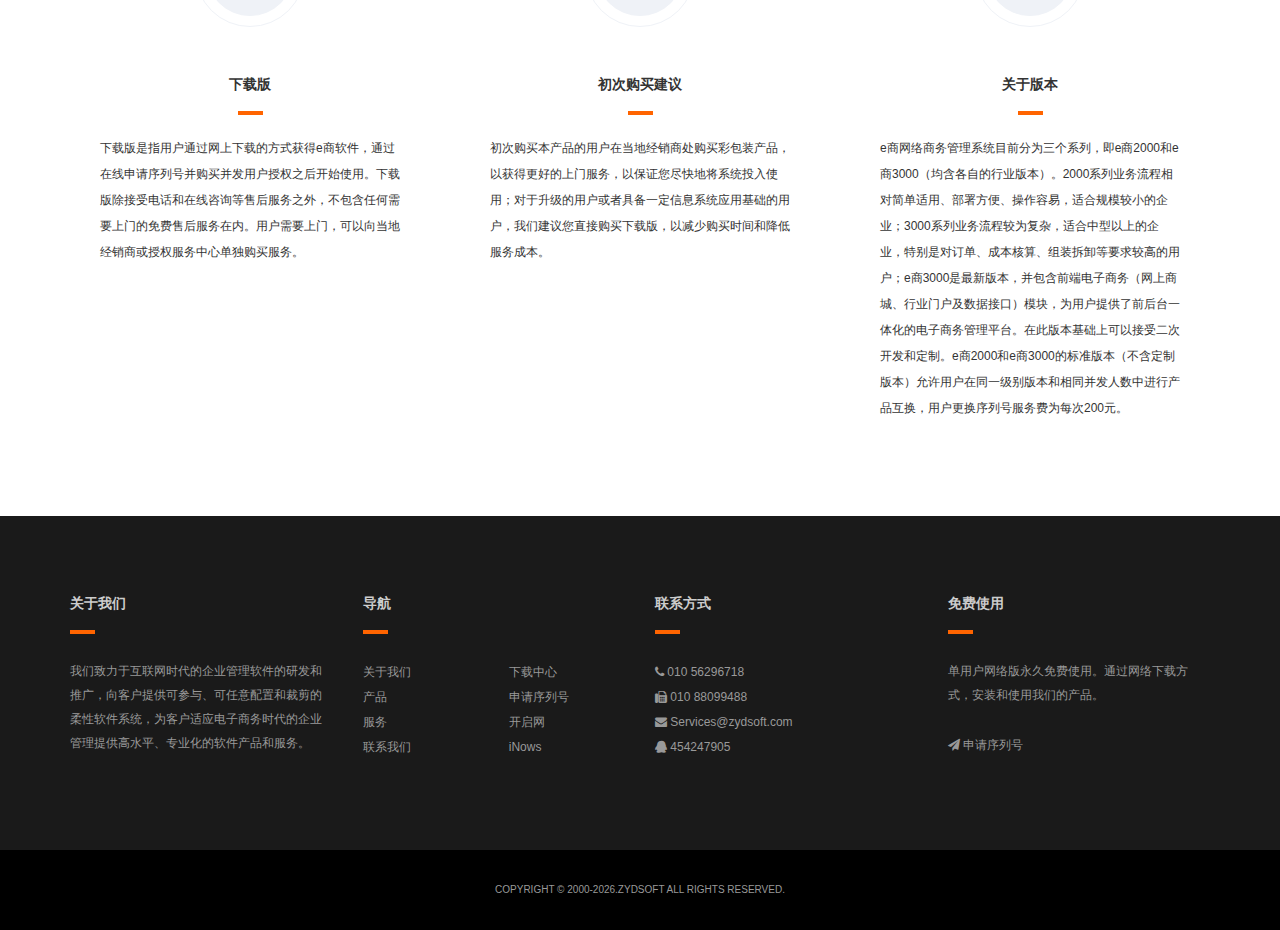
<file: offer.html>
﻿<!DOCTYPE html>
<html>
    <head>
        <title>zydsoft</title>
        <meta charset="UTF-8">
        <meta name="viewport" content="width=device-width, initial-scale=1.0, maximum-scale=1.0, user-scalable=no">
		<link rel="icon" href="images/favicon.ico">
		
    </head>
    <body data-scrolling-animations="true" style="display:none;">

        <div id="page-preloader"><span class="spinner"></span></div>

        <!-- ========================== -->
        <!-- Navigation -->
        <!-- ========================== -->
        <header class="header scrolling-header">
            <nav id="nav" class="navbar navbar-default navbar-fixed-top" role="navigation">
                <div class="container relative-nav-container">
                    <a class="toggle-button visible-xs-block" data-toggle="collapse" data-target="#navbar-collapse">
                        <i class="fa fa-navicon"></i>
                    </a>
                    <a class="navbar-brand scroll" href="index.html">
                        <img class="normal-logo hidden-xs" src="images/logo.png" alt="logo" />
                        <img class="scroll-logo hidden-xs" src="images/logo-dark.png" alt="logo" />
                        <img class="scroll-logo visible-xs-block top-logo" src="images/logo-free.png" alt="logo" />
                    </a>
                    <ul class="nav navbar-nav navbar-right nav-icons wrap-user-control">
                        <li>
                            <a id="search-open" href="#fakelink"><i class="fa fa-search"></i></a>
                        </li>
                        <li class="open-signup">
                            <a href="#fakelink"><i class="fa fa-user"></i></a>
                        </li>
                    </ul>
                    <div class="navbar-collapse collapse floated" id="navbar-collapse">
                        <ul class="nav navbar-nav navbar-with-inside clearfix navbar-right with-border"></ul>
                    </div>
                </div>
                <div class="navbar-search ">
                    <div class="container">
                        <form>
                            <div class="input-group">
                                <input type="text" placeholder="搜索..." class="form-control" autocomplete="off">
                                <span class="input-group-btn">
                                    <button type="reset" class="btn search-close" id="search-close">
                                        <i class="fa fa-close"></i>
                                    </button>
                                </span>
                            </div>
                        </form>
                    </div>
                </div>
            </nav>
        </header><!--./navigation -->

        <!-- ========================== -->
        <!-- CONTACT - HEADER -->
        <!-- ========================== -->
        <section class="top-header offer-header with-bottom-effect transparent-effect dark dark-strong">
            <div class="bottom-effect" style="-webkit-transform: rotate(0deg); -moz-transform: rotate(0deg); -ms-transform: rotate(0deg); -o-transform: rotate(0deg); transform: rotate(0deg);"></div>
            <div class="header-container">	
                <div class="header-title">
                    <div class="header-icon"><span class="fa fa-shopping-cart"></span></div>
                    <div class="title">价格和购买方式</div>
                    <div style="color:#fff;">如何购买e商</div>
                </div>
            </div><!--container-->
        </section>  

        <!-- ========================== -->
        <!-- HOME - FEATURES -->
        <!-- ========================== -->
        <section class="offers-section">
            <div class="container">
                <div class="row">
                    <div class="col-md-6 col-sm-6">
                        <article>
                            <div class="feature-item active">
                                <div class="wrap-feature-icon">
                                    <div class="feature-icon">
                                        <span class="fa fa-user"></span>
                                    </div>
                                </div>
                                <div class="title">单用户</div>
                                <div class="text text-left">
                                    用户网络使用（包括单机使用）是免费产品，不需要购买，在本站下载后可以直接安装永久使用。
                                </div>
                            </div>
                        </article>
                    </div> 
                    <div class="col-md-6 col-sm-6">
                        <article>
                            <div class="feature-item active">
                                <div class="wrap-feature-icon">
                                    <div class="feature-icon">
                                        <span class="fa fa-group"></span>
                                    </div>
                                </div>
                                <div class="title">多用户</div>
                                <div class="text text-left">
                                    多用户网络版需要购买，用户可以自由选择购买彩包装产品或者下载版。
                                </div>
                            </div>
                        </article>
                    </div> 
                    <div class="col-md-12 col-sm-12">
                        <article>
                            <div class="feature-item">
                                <div class="wrap-feature-icon">
                                    <div class="feature-icon">
                                        <span class="fa fa-cubes"></span>
                                    </div>
                                </div>
                            </div>
							<table class="table table-striped table-hover">
								<thead>
									<tr>
										<th>
											产品名称
										</th>
										<th>
											产品简称
										</th>
										<th>
											并发用户数
										</th>
										<th>
											零售价格
										</th>
									</tr>
								</thead>
								<tbody>
									<tr>
										<th>
											e商2000/3000 SQL Server版
										</th>
										<th>
											e商企业版	
										</th>
										<th>
											10（可扩充）
										</th>
										<th>
											29800元
										</th>
									</tr>
									<tr>
										<th>
											e商2000/3000 ACCESS版	
										</th>
										<th>
											e商专业版
										</th>
										<th>
											3（可扩充）
										</th>
										<th>
											3980元
										</th>
									</tr>
									<tr>
										<th>
											e商2000/3000 POS版/离线版	
										</th>
										<th>
											e商POS版	
										</th>
										<th>
											1（可扩充）	
										</th>
										<th>
											2000元
										</th>
									</tr>
									<tr>
										<th>
											iNows互联网通讯服务
										</th>
										<th>
											iNows
										</th>
										<th>
											10
										</th>
										<th>
											2000元（ 年）
										</th>
									</tr>
									<tr>
										<th>
											e商多账套数据同步工具	
										</th>
										<th>
											e商同步工具	
										</th>
										<th>
											一个同步授权
										</th>
										<th>
											2000元
										</th>
									</tr>
									<tr>
										<th>
											e商智能手机/PDA版本
										</th>
										<th>
											e商手机版
										</th>
										<th>
											1（可扩充）	
										</th>
										<th>
											3980元
										</th>
									</tr>
									<tr>
										<th>
											e商VIP会员卡管理系统
										</th>
										<th>
											e商VIP版
										</th>
										<th>
											1（可扩充）	
										</th>
										<th>
											3980元
										</th>
									</tr>
								</tbody>
							</table>
						</article>
					</div>
					<div class="feature-item">
						<div class="title">备注</div>
						<div class="text text-left">
						　　以上产品10用户以上每新增加一个并发用户，ACCESS专业版为1000元；SQL Server企业版和其他产品为2000元；e商手机版及e商VIP版每增加一个并发用户为1000元；iNows每10个并发用户为一个服务包。
						</div>
					</div>
                    <div class="col-md-4 col-sm-4">
                        <article>
                            <div class="feature-item">
                                <div class="wrap-feature-icon">
                                    <div class="feature-icon">
                                        <span class="fa fa-download"></span>
                                    </div>
                                </div>
                                <div class="title">下载版</div>
                                <div class="text text-left">
                                    下载版是指用户通过网上下载的方式获得e商软件，通过在线申请序列号并购买并发用户授权之后开始使用。下载版除接受电话和在线咨询等售后服务之外，不包含任何需要上门的免费售后服务在内。用户需要上门，可以向当地经销商或授权服务中心单独购买服务。
                                </div>
                            </div>
                        </article>
                    </div> 
                    <div class="col-md-4 col-sm-4">
                        <article>
                            <div class="feature-item">
                                <div class="wrap-feature-icon">
                                    <div class="feature-icon">
                                        <span class="fa fa-lightbulb-o"></span>
                                    </div>
                                </div>
                                <div class="title">初次购买建议</div>
                                <div class="text text-left">
                                    初次购买本产品的用户在当地经销商处购买彩包装产品，以获得更好的上门服务，以保证您尽快地将系统投入使用；对于升级的用户或者具备一定信息系统应用基础的用户，我们建议您直接购买下载版，以减少购买时间和降低服务成本。
                                </div>
                            </div>
                        </article>
                    </div> 
                    <div class="col-md-4 col-sm-4">
                        <article>
                            <div class="feature-item">
                                <div class="wrap-feature-icon">
                                    <div class="feature-icon">
                                        <span class="fa fa-info-circle"></span>
                                    </div>
                                </div>
                                <div class="title">关于版本</div>
                                <div class="text text-left">
                                    e商网络商务管理系统目前分为三个系列，即e商2000和e商3000（均含各自的行业版本）。2000系列业务流程相对简单适用、部署方便、操作容易，适合规模较小的企业；3000系列业务流程较为复杂，适合中型以上的企业，特别是对订单、成本核算、组装拆卸等要求较高的用户；e商3000是最新版本，并包含前端电子商务（网上商城、行业门户及数据接口）模块，为用户提供了前后台一体化的电子商务管理平台。在此版本基础上可以接受二次开发和定制。e商2000和e商3000的标准版本（不含定制版本）允许用户在同一级别版本和相同并发人数中进行产品互换，用户更换序列号服务费为每次200元。
                                </div>
                            </div>
                        </article>
                    </div> 
                </div>
            </div>
        </section>

        <!-- ========================== -->
        <!-- FOOTER -->
        <!-- ========================== -->
        <footer>

            <!-- ========================== -->
            <!-- FOOTER - FOOTER -->
            <!-- ========================== -->
            <section class="footer-section">
                <div class="container">
                    <div class="row"></div>
                </div>
            </section>

            <section class="copyright-section"></section>
        </footer>



        <!-- Scripts -->

        <!-- components -->
		<script src="js/require.js" data-main="js/main"></script>

    </body>
</html>
</file>
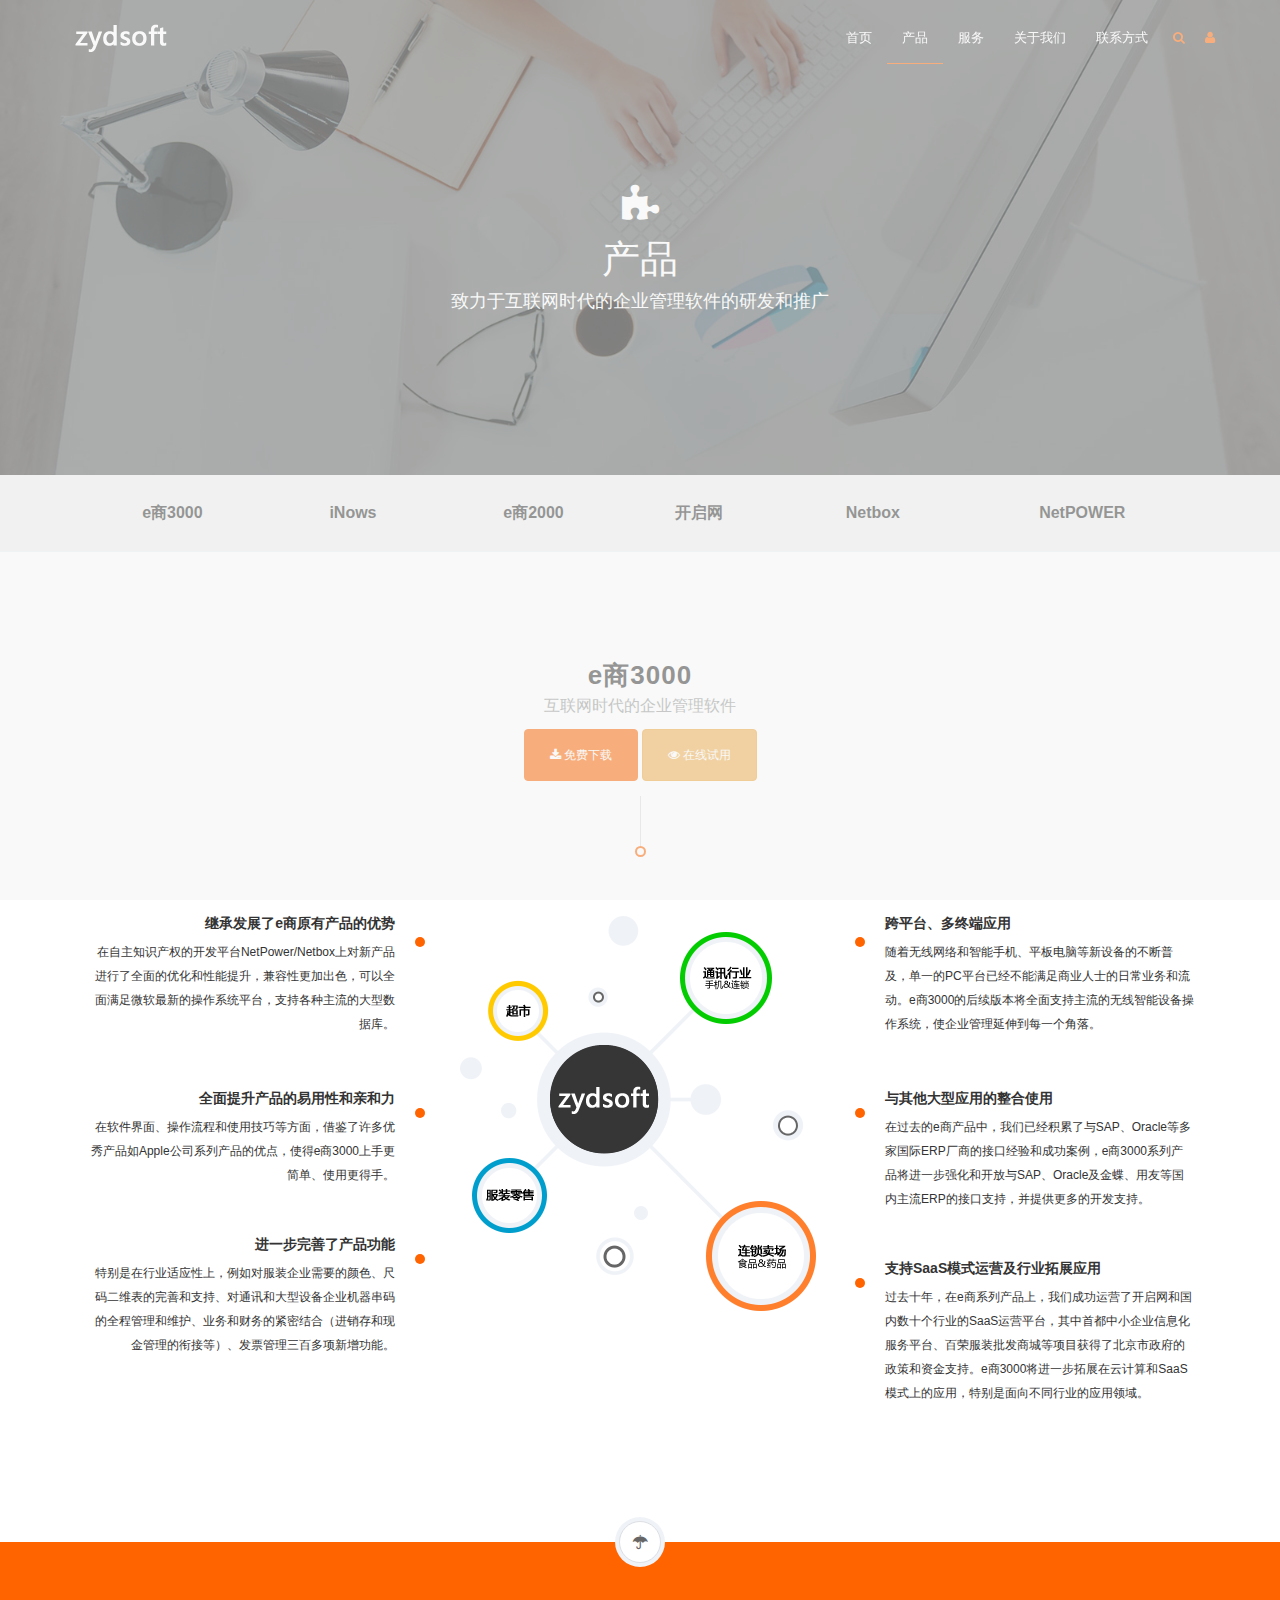
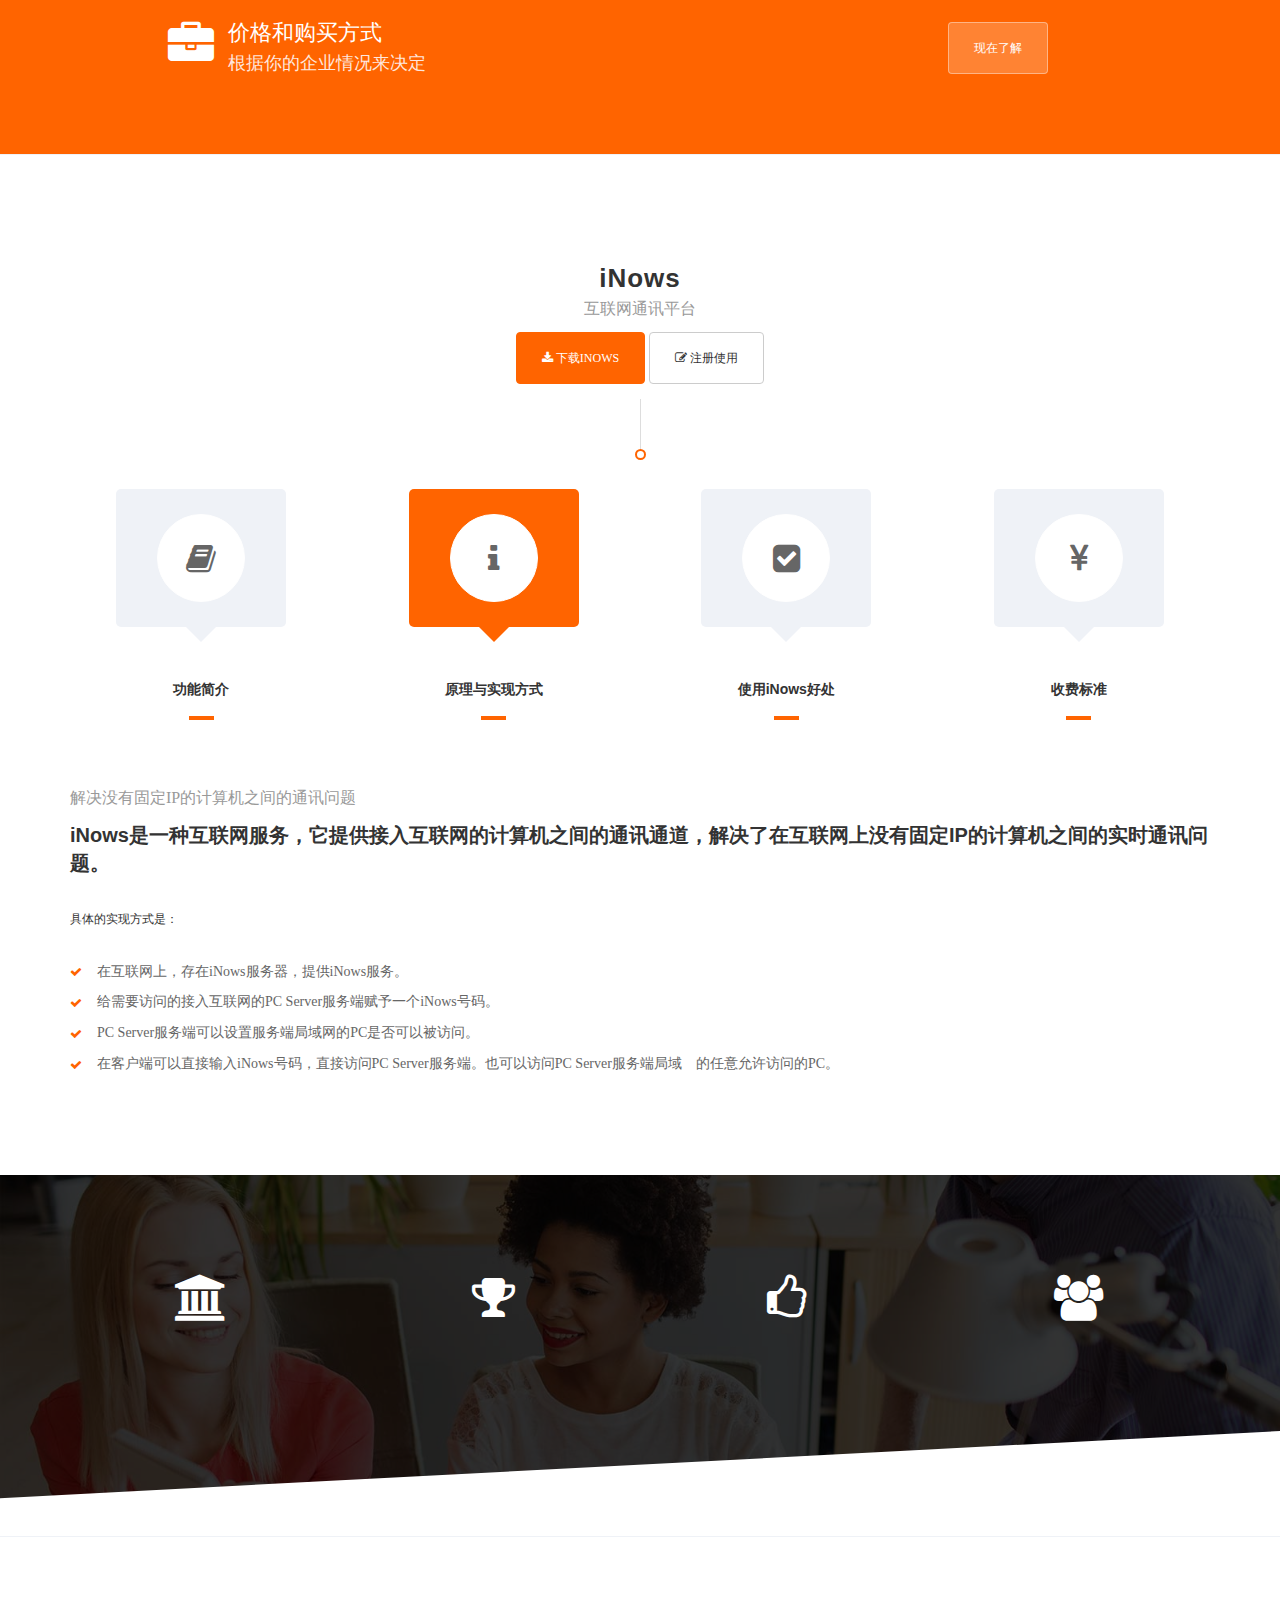
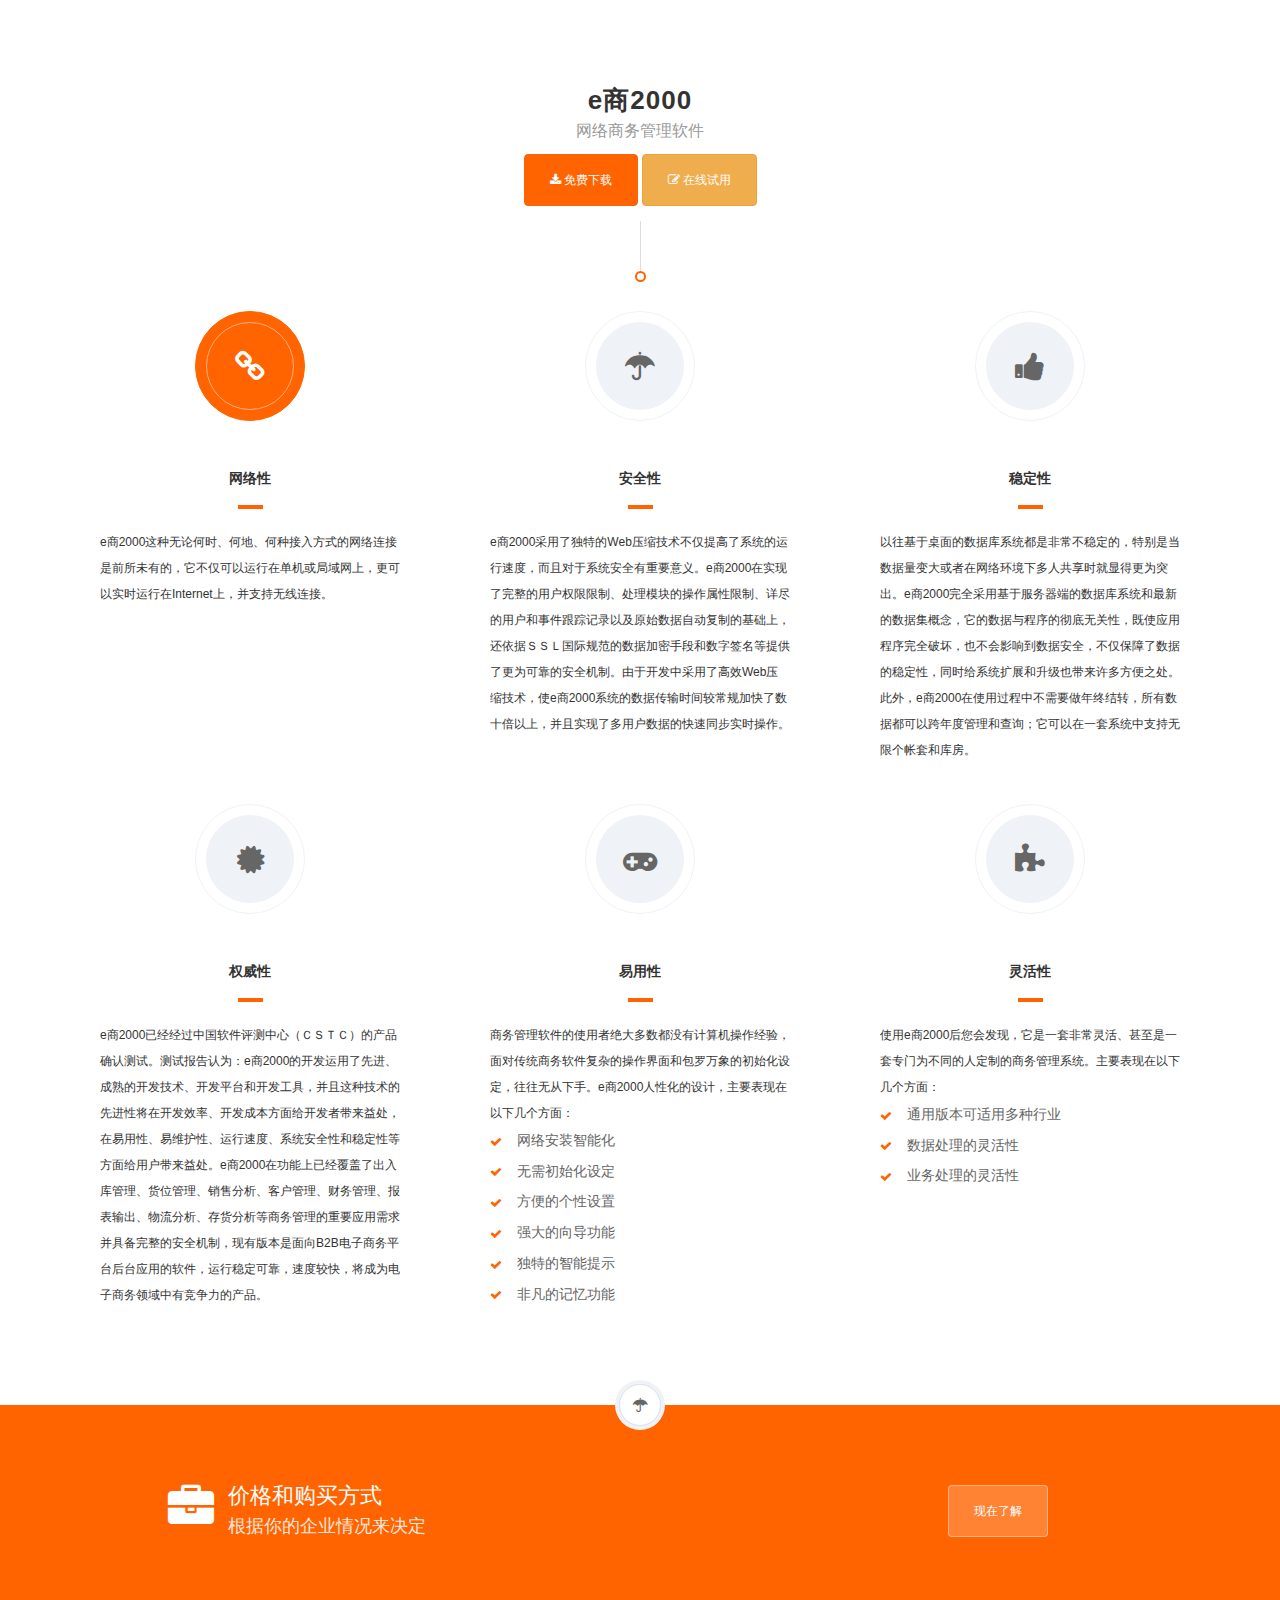
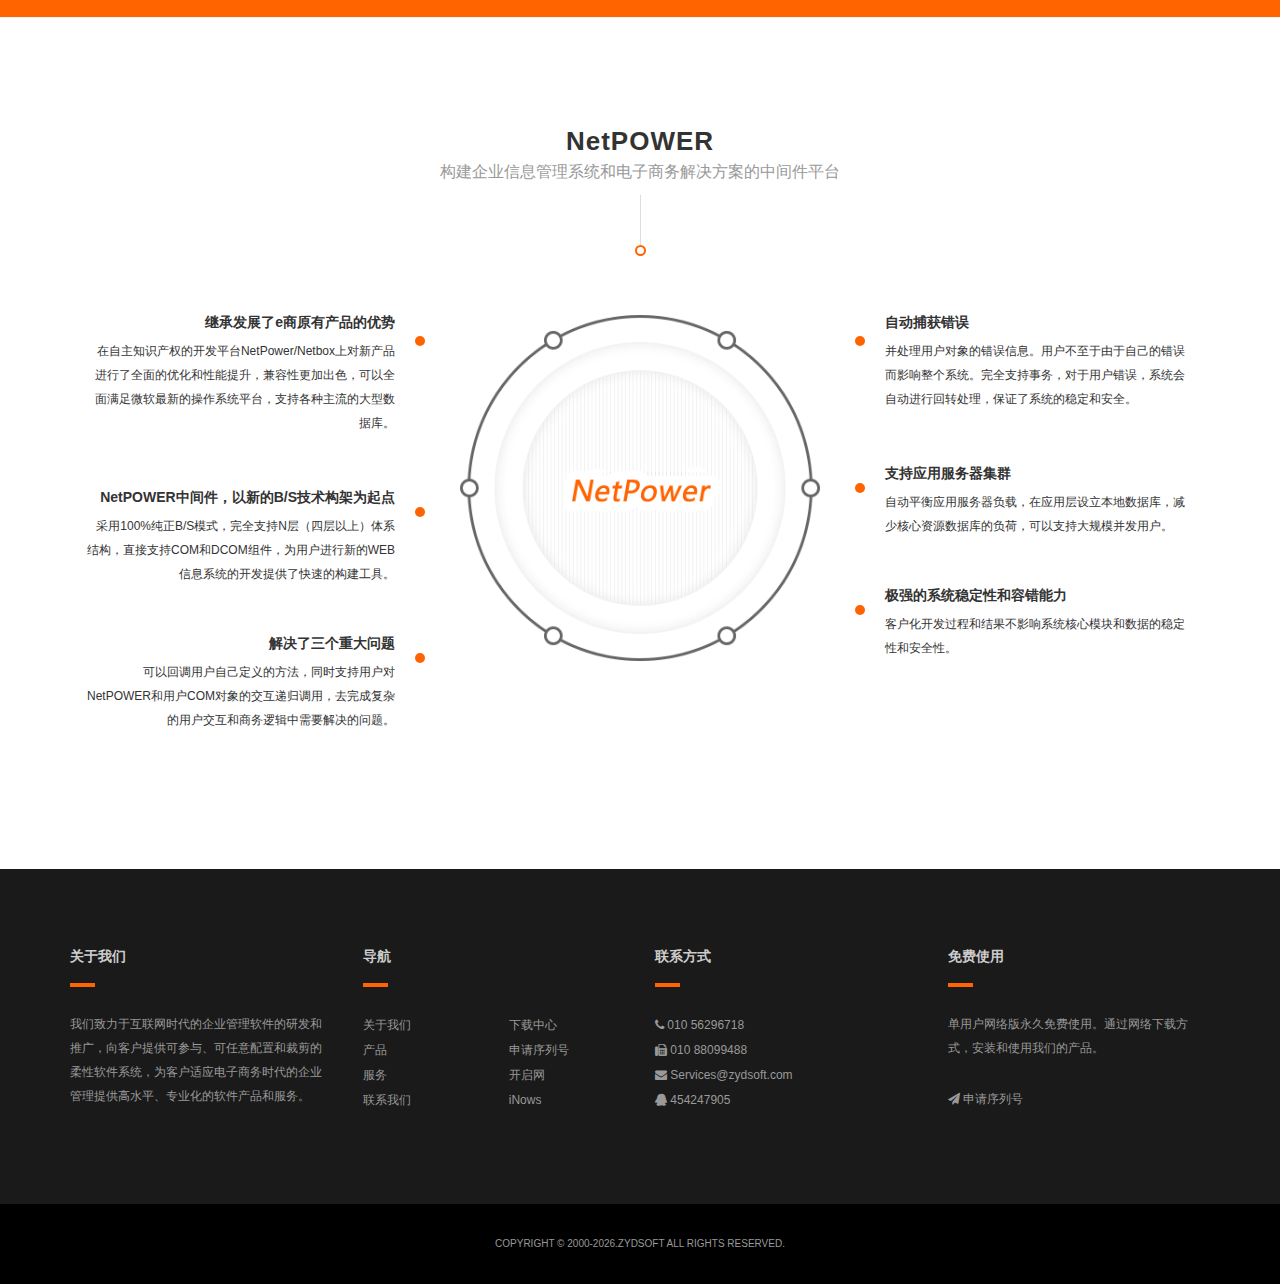
<file: product.html>
﻿<!DOCTYPE html>
<html>
    <head>
        <title>zydsoft</title>
        <meta charset="UTF-8">
        <meta name="viewport" content="width=device-width, initial-scale=1.0, maximum-scale=1.0, user-scalable=no">
 		<link rel="icon" href="images/favicon.ico">
   </head>
    <body data-scrolling-animations="true" style="display:none;">

        <div id="page-preloader"><span class="spinner"></span></div>

        <!-- ========================== -->
        <!-- Navigation -->
        <!-- ========================== -->
        <header class="header scrolling-header">
            <nav id="nav" class="navbar navbar-default navbar-fixed-top" role="navigation">
                <div class="container relative-nav-container">
                    <a class="toggle-button visible-xs-block" data-toggle="collapse" data-target="#navbar-collapse">
                        <i class="fa fa-navicon"></i>
                    </a>
                    <a class="navbar-brand scroll" href="home.html">
                        <img class="normal-logo hidden-xs" src="images/logo.png" alt="logo" />
                        <img class="scroll-logo hidden-xs" src="images/logo-dark.png" alt="logo" />
                        <img class="scroll-logo visible-xs-block top-logo" src="images/logo-free.png" alt="logo" />
                    </a>
                    <ul class="nav navbar-nav navbar-right nav-icons wrap-user-control">
                        <li>
                            <a id="search-open" href="#fakelink"><i class="fa fa-search"></i></a>
                        </li>
                        <li class="open-signup">
                            <a href="#fakelink"><i class="fa fa-user"></i></a>
                        </li>
                    </ul>
                    <div class="navbar-collapse collapse floated" id="navbar-collapse">
                        <ul class="nav navbar-nav navbar-with-inside clearfix navbar-right with-border"> 
                        </ul>
                    </div>
                </div>
                <div class="navbar-search ">
                    <div class="container">
                        <form>
                            <div class="input-group">
                                <input type="text" placeholder="Type your search..." class="form-control" autocomplete="off">
                                <span class="input-group-btn">
                                    <button type="reset" class="btn search-close" id="search-close">
                                        <i class="fa fa-close"></i>
                                    </button>
                                </span>
                            </div>
                        </form>
                    </div>
                </div>
            </nav>
        </header><!--./navigation -->

        <!-- ========================== -->
        <!-- SERVICES - HEADER -->
        <!-- ========================== -->
        <section class="top-header product-header with-bottom-effect transparent-effect dark">
            <div class="bottom-effect" style="-webkit-transform: rotate(0deg); -moz-transform: rotate(0deg); -ms-transform: rotate(0deg); -o-transform: rotate(0deg); transform: rotate(0deg);"></div>
            <div class="header-container">
                <div class="header-title">
					<div class="header-icon"><span class="fa fa-puzzle-piece"></span></div>
                    <div class="title">产品</div>
                    <p style="color:#fff;font-size:18px;">致力于互联网时代的企业管理软件的研发和推广</p>
                </div>
            </div><!--container-->
        </section>
		
        <!-- ========================== -->
        <!-- PRODUCTMENU SECTION -->
        <!-- ========================== -->
        <section class="productmenu-section">
            <div class="container">
				<a class="toggle-button visible-xs-block text-center" data-toggle="collapse" style="color:#ff6400;" data-target="#productmenu-collapse">
					<i class="fa fa-navicon"></i>
				</a>
				<div class="navbar-collapse collapse floated" id="productmenu-collapse">
					<ul class="nav nav-pills nav-justified">
					  <li><a href="#eb3000" class="product-menu">e商3000</a></li>
					  <li><a href="#inows" class="product-menu">iNows</a></li>
					  <li><a href="#eb2000" class="product-menu">e商2000</a></li>
					  <li><a target="_blank" href="http://saas.zydsoft.com/" class="product-menu">开启网</a></li>
					  <li><a target="_blank" href="http://netbox.cn:81/" class="product-menu">Netbox</a></li>
					  <li><a href="#netpower" class="product-menu">NetPOWER</a></li>
					</ul>
				</div>
			</div>
        </section>
		<!-- ========================== -->
        <!-- SERVICES - AREAS OF EXPERTISE  -->
        <!-- ========================== -->
        <section id="eb3000" class="offers-section">
            <div class="container">
                <div class="section-heading">
                    <div class="section-title">e商3000</div>
                    <div class="section-subtitle">互联网时代的企业管理软件</div>
					<div class="section-subtitle">
						<a href="download.html" type="button" class="btn btn-primary"><i class="fa marginicon fa-download"> 免费下载</i></a>
						<button type="button" class="btn btn-warning" data-toggle="modal" data-target="#Onlinetrial3000"><i class="fa marginicon fa-eye"> 在线试用</i></button>
					</div>
                    <div class="design-arrow"></div>
                </div>
            </div>
			<div class="modal fade" id="Onlinetrial3000" tabindex="-1" role="dialog" aria-labelledby="myLargeModalLabel">
				<div class="modal-dialog" role="document">
					<div class="modal-content">
						<div class="modal-header">
							<button type="button" class="close" data-dismiss="modal" aria-label="Close"><span aria-hidden="true">&times;</span></button>
							<h4 class="modal-title text-center" id="applyLabel">e商3000在线试用</h4>
						</div>
						<div class="modal-body text-center">
							<span class="fa fa-info-circle" style="font-size:60px;color:#398439; margin:10px; margin-bottom:0px;"></span>
							<br><br><div class="serialinfo">试用账号:demo 密码:1（试用账号还有demo1到demo5，密码都是1），支持手机和平板访问，试用IE浏览器可全功能体验。</div>
							<br><br><a target="_blank" href="http://zydsoft.com:8089/" type="button" class="btn btn-warning"><i class="fa marginicon fa-arrow-right"> 立即试用</i></a>
							<br><br>
						</div>
					</div>
				</div>
			</div>
            <div class="container">
                <div class="row offers-list">
                    <div class="col-md-4">
                        <div class=" col-md-12" >
                            <div class="text-item top-item left-item">
                                <h5>继承发展了e商原有产品的优势</h5>
                                <p>在自主知识产权的开发平台NetPower/Netbox上对新产品进行了全面的优化和性能提升，兼容性更加出色，可以全面满足微软最新的操作系统平台，支持各种主流的大型数据库。</p>
                            </div>
                        </div>
                        <div class="col-md-12" >
                            <div class="text-item middle-item left-item">
                                <h5>全面提升产品的易用性和亲和力</h5>
                                <p>在软件界面、操作流程和使用技巧等方面，借鉴了许多优秀产品如Apple公司系列产品的优点，使得e商3000上手更简单、使用更得手。</p>
                            </div>
                        </div>
                        <div class="col-md-12" >
                            <div class="text-item bottom-item left-item">
                                <h5>进一步完善了产品功能</h5>
                                <p>特别是在行业适应性上，例如对服装企业需要的颜色、尺码二维表的完善和支持、对通讯和大型设备企业机器串码的全程管理和维护、业务和财务的紧密结合（进销存和现金管理的衔接等）、发票管理三百多项新增功能。</p>
                            </div>
                        </div>
                    </div>
                    <div class="col-md-4 col-image">
                        <img src="images/areas.png" alt="" class=" hidden-xs hidden-sm" />
                    </div>
                    <div class="col-md-4">
                        <div class="col-md-12">
                            <div class="text-item top-item right-item">
                                <h5>跨平台、多终端应用</h5>
                                <p>随着无线网络和智能手机、平板电脑等新设备的不断普及，单一的PC平台已经不能满足商业人士的日常业务和流动。e商3000的后续版本将全面支持主流的无线智能设备操作系统，使企业管理延伸到每一个角落。</p>
                            </div>
                        </div>
                        <div class="col-md-12" >
                            <div class="text-item middle-item right-item">
                                <h5>与其他大型应用的整合使用</h5>
                                <p>在过去的e商产品中，我们已经积累了与SAP、Oracle等多家国际ERP厂商的接口经验和成功案例，e商3000系列产品将进一步强化和开放与SAP、Oracle及金蝶、用友等国内主流ERP的接口支持，并提供更多的开发支持。</p>
                            </div>
                        </div>
                        <div class="col-md-12">
                            <div class="text-item bottom-item right-item">
								<h5>支持SaaS模式运营及行业拓展应用</h5>
								<p>过去十年，在e商系列产品上，我们成功运营了开启网和国内数十个行业的SaaS运营平台，其中首都中小企业信息化服务平台、百荣服装批发商城等项目获得了北京市政府的政策和资金支持。e商3000将进一步拓展在云计算和SaaS模式上的应用，特别是面向不同行业的应用领域。</p>
                            </div>
                        </div>
                    </div>
                </div><!--row-->
            </div>
        </section>

		<!-- ========================== -->
		<!-- BUY SECTION -->
		<!-- ========================== -->
		<section class="buy-section with-icon">
			<div class="section-icon"><span class="fa fa-umbrella"></span></div>
			<div class="container">
				<div class="row">
				</div>
			</div>
		</section>

		<!-- ========================== -->
        <!-- SERVICES - STEPS  -->
        <!-- ========================== -->
        <section id="inows" class="offers-section">
            <div class="container">
                <div class="section-heading">
                    <div class="section-title">iNows</div>
                    <div class="section-subtitle">互联网通讯平台</div>
					<div class="section-subtitle">
						<a href="download.html" type="button" class="btn btn-primary"><i class="fa marginicon fa-download"> 下载iNows</i></a> 
						<a target="_blank" href="http://www.inows.com" type="button" class="btn btn-default"><i class="fa marginicon fa-edit"> 注册使用</i></a> 
					</div>
                    <div class="design-arrow"></div>
				</div>
            </div>
			
			<div class="modal fade bs-example-modal-sm" tabindex="-1" role="dialog" aria-labelledby="mySmallModalLabel">
			  <div class="modal-dialog modal-sm" role="document">
				<div class="modal-content">
					<div class="modal-header">
						<button type="button" class="close" data-dismiss="modal" aria-label="Close"><span aria-hidden="true">&times;</span></button>
						<h4 class="modal-title" id="myModalLabel">注册iNows</h4>
					</div>
					<div class="modal-body">
						即将呈现，敬请关注。
					</div>
					
				</div>
			  </div>
			</div>
			
            <div class="container">
                <div class="service-navigation">
                    <ul class="row" role="tablist">
                        <li role="presentation">
                            <a href="#tabWeb" aria-controls="tabWeb" role="tab" data-toggle="tab">
                                <div class="col-md-3 col-sm-3 col-xs-3">
                                    <div class="navigation-item">
                                        <div class="navigation-icon">
                                            <span class="fa fa-book"></span>
                                        </div>
                                        <h5>功能简介</h5>
                                    </div>
                                </div>
                            </a>
                        </li>
                        <li role="presentation" class="active">
                            <a href="#tabMobile" aria-controls="tabMobile" role="tab" data-toggle="tab">
                                <div class="col-md-3 col-sm-3 col-xs-3">
                                    <div class="navigation-item">
                                        <div class="navigation-icon">
                                            <span class="fa fa-info"></span>
                                        </div>
                                        <h5>原理与实现方式</h5>
                                    </div>
                                </div>
                            </a>
                        </li>
                        <li role="presentation">
                            <a href="#tabPhoto" aria-controls="tabPhoto" role="tab" data-toggle="tab">
                                <div class="col-md-3 col-sm-3 col-xs-3">
                                    <div class="navigation-item">
                                        <div class="navigation-icon">
                                            <span class="fa fa-check-square"></span>
                                        </div>
                                        <h5>使用iNows好处</h5>
                                    </div>
                                </div>
                            </a>
                        </li>
                        <li role="presentation">
                            <a href="#tabDesign" aria-controls="tabDesign" role="tab" data-toggle="tab">
                                <div class="col-md-3 col-sm-3 col-xs-3">
                                    <div class="navigation-item">
                                        <div class="navigation-icon">
                                            <span class="fa fa-cny"></span>
                                        </div>
                                        <h5>收费标准</h5>
                                    </div>
                                </div>
                            </a>
                        </li>
                    </ul>
                </div>
            </div>

            <div class="container tab-content" >
                <div role="tabpanel" class="tab-pane" id="tabWeb">
                    <div class="row">
                        <div class="col-md-12">
                            <h4>iNows是我司开发的互联网通讯软件</h4>
                            <p>
                                目前已经申请的专利，专利申请号为：00133879.X，（申请日2000.11.6）它构架在Internet网络上，利用TCP/IP协议进行通讯，可以连通互联网上任意计算机之间的通讯。它在服务端不需要有固定的IP，客户端也可以随时访问连接在互联网上的装有iNows的服务器，解决了没有固定IP的计算机之间的通讯问题。
                            </p>

                            <ul class="marker-list">
                                <li>在需要访问的服务端装入iNows服务软件，并进行相应的设置。</li>
                                <li>将需要访问服务端接入Internet。</li>
                                <li>在客户端启动IE，在IE的地址栏中输入需要访问的服务端的iNows号，就可以访问iNows服务端。</li>
                                <li>根据服务端的授权方式，执行相应的应用服务。</li>
                            </ul>
                        </div>
                    </div>
                </div>
                <div role="tabpanel" class="tab-pane active" id="tabMobile">
                    <div class="row">
                        <div class="col-md-12 ">
                            <h5 class="italic-title">解决没有固定IP的计算机之间的通讯问题</h5>
                            <h4>iNows是一种互联网服务，它提供接入互联网的计算机之间的通讯通道，解决了在互联网上没有固定IP的计算机之间的实时通讯问题。</h4>
                            <p>具体的实现方式是：</p>

                            <ul class="marker-list">
                                <li>在互联网上，存在iNows服务器，提供iNows服务。</li>
                                <li>给需要访问的接入互联网的PC Server服务端赋予一个iNows号码。</li>
                                <li>PC Server服务端可以设置服务端局域网的PC是否可以被访问。</li>
                                <li>在客户端可以直接输入iNows号码，直接访问PC Server服务端。也可以访问PC Server服务端局域　的任意允许访问的PC。</li>
                            </ul>
                        </div>
                    </div>
                </div>
                <div role="tabpanel" class="tab-pane" id="tabPhoto">
                    <div class="row">
                        <div class="col-md-12 ">
                            <ul class="marker-list">
                                <li>任何一台需要被远程访问的计算机，只要申请一个iNows号，就可以被访问，数据可以做到没有时间和空间限制的共享。</li>
                                <li>iNows提供了一个新的通讯通道，服务端不仅可以提供Web服务应用，同时还可以提供C/S程序的应用服务。</li>
                                <li>可以节省远程通讯费用。</li>
                                <li>可以真正做到实时管理，为分布式集中的管理提供了可能。</li>
								<li>可以防止固定IP服务的黑客的攻击，保证系统数据的安全性。</li>
								<li>数据和系统存放在本地，维护更加简单方便。</li>
                            </ul>
                        </div>
                    </div>
                </div>
                <div role="tabpanel" class="tab-pane" id="tabDesign">
                    <div class="row">
                        <div class="col-md-12 text-center">
							<button type="button" class="btn btn-primary"><br><span class="fa fa-star" style="font-size:30px;"></span><h4>1年</h4><h3 style="color:#fff;"><span class="fa fa-cny"></span>2000</h3><p style="color:#fff;">3个iNows服务包数量</p></button>
                        </div>
                    </div>
                </div>
            </div>

        </section>

        <!-- ========================== -->
        <!-- ABOUT - ACHIEVEMENTS -->
        <!-- ========================== -->
        <section class="achievements-section with-bottom-effect dark dark-strong">
            <div class="bottom-effect"></div>
            <div class="container dark-content">
                <div class="row">
                </div>
            </div>
        </section>

        <!-- ========================== -->
        <!-- HOME - FEATURES -->
        <!-- ========================== -->
        <section id="eb2000" class="offers-section">
            <div class="container">
                <div class="section-heading " >
                    <div class="section-title" style="margin-top:40px;">e商2000</div>
                    <div class="section-subtitle">网络商务管理软件</div>
					<div class="section-subtitle">
						<a href="download.html" type="button" class="btn btn-primary"><i class="fa marginicon fa-download"> 免费下载</i></a> 
						<button type="button" class="btn btn-warning" data-toggle="modal" data-target="#Onlinetrial2000"><i class="fa marginicon fa-edit"> 在线试用</i></button>
					</div>
                    <div class="design-arrow"></div>
                </div>
            </div>
			<div class="modal fade" id="Onlinetrial2000" tabindex="-1" role="dialog" aria-labelledby="myLargeModalLabel">
				<div class="modal-dialog" role="document">
					<div class="modal-content">
						<div class="modal-header">
							<button type="button" class="close" data-dismiss="modal" aria-label="Close"><span aria-hidden="true">&times;</span></button>
							<h4 class="modal-title text-center" id="applyLabel">e商2000在线试用</h4>
						</div>
						<div class="modal-body text-center">
							<span class="fa fa-internet-explorer" style="font-size:60px;color:#0078D7; margin:10px; margin-bottom:0px;"></span>
							<br><br><div class="serialinfo">请使用IE浏览器。</div>
							<br><br><a target="_blank" href="http://saas.zydsoft.com/todemo.asp" type="button" class="btn btn-warning"><i class="fa marginicon fa-arrow-right"> 立即试用</i></a>
							<br><br>
						</div>
					</div>
				</div>
			</div>
            <div class="container">
                <div class="row">
                    <div class="col-md-4 col-sm-6">
                        <article>
                            <div class="feature-item active">
                                <div class="wrap-feature-icon">
                                    <div class="feature-icon">
                                        <span class="fa fa-chain"></span>
                                    </div>
                                </div>
                                <div class="title">网络性</div>
                                <div class="text text-left">
                                    e商2000这种无论何时、何地、何种接入方式的网络连接是前所未有的，它不仅可以运行在单机或局域网上，更可以实时运行在Internet上，并支持无线连接。
                                </div>
                            </div>
                        </article>
                    </div> 
                    <div class="col-md-4 col-sm-6">
                        <article>
                            <div class="feature-item">
                                <div class="wrap-feature-icon">
                                    <div class="feature-icon">
                                        <span class="fa fa-umbrella"></span>
                                    </div>
                                </div>
                                <div class="title">安全性</div>
                                <div class="text text-left">
                                    e商2000采用了独特的Web压缩技术不仅提高了系统的运行速度，而且对于系统安全有重要意义。e商2000在实现了完整的用户权限限制、处理模块的操作属性限制、详尽的用户和事件跟踪记录以及原始数据自动复制的基础上，还依据ＳＳＬ国际规范的数据加密手段和数字签名等提供了更为可靠的安全机制。由于开发中采用了高效Web压缩技术，使e商2000系统的数据传输时间较常规加快了数十倍以上，并且实现了多用户数据的快速同步实时操作。
                                </div>
                            </div>
                        </article>
                    </div> 
                    <div class="col-md-4 col-sm-6">
                        <article>
                            <div class="feature-item">
                                <div class="wrap-feature-icon">
                                    <div class="feature-icon">
                                        <span class="fa fa-thumbs-up"></span>
                                    </div>
                                </div>
                                <div class="title">稳定性</div>
                                <div class="text text-left">
                                    以往基于桌面的数据库系统都是非常不稳定的，特别是当数据量变大或者在网络环境下多人共享时就显得更为突出。e商2000完全采用基于服务器端的数据库系统和最新的数据集概念，它的数据与程序的彻底无关性，既使应用程序完全破坏，也不会影响到数据安全，不仅保障了数据的稳定性，同时给系统扩展和升级也带来许多方便之处。此外，e商2000在使用过程中不需要做年终结转，所有数据都可以跨年度管理和查询；它可以在一套系统中支持无限个帐套和库房。<br><br>
                                </div>
                            </div>
                        </article>
                    </div> 
                    <div class="col-md-4 col-sm-6">
                        <article>
                            <div class="feature-item">
                                <div class="wrap-feature-icon">
                                    <div class="feature-icon">
                                        <span class="fa fa-certificate"></span>
                                    </div>
                                </div>
                                <div class="title">权威性</div>
                                <div class="text text-left">
									e商2000已经经过中国软件评测中心（ＣＳＴＣ）的产品确认测试。测试报告认为：e商2000的开发运用了先进、成熟的开发技术、开发平台和开发工具，并且这种技术的先进性将在开发效率、开发成本方面给开发者带来益处，在易用性、易维护性、运行速度、系统安全性和稳定性等方面给用户带来益处。e商2000在功能上已经覆盖了出入库管理、货位管理、销售分析、客户管理、财务管理、报表输出、物流分析、存货分析等商务管理的重要应用需求并具备完整的安全机制，现有版本是面向B2B电子商务平台后台应用的软件，运行稳定可靠，速度较快，将成为电子商务领域中有竞争力的产品。
                                </div>
                            </div>
                        </article>
                    </div> 
                    <div class="col-md-4 col-sm-6">
                        <article>
                            <div class="feature-item">
                                <div class="wrap-feature-icon">
                                    <div class="feature-icon">
                                        <span class="fa fa-gamepad"></span>
                                    </div>
                                </div>
                                <div class="title">易用性</div>
                                <div class="text text-left">
                                    商务管理软件的使用者绝大多数都没有计算机操作经验，面对传统商务软件复杂的操作界面和包罗万象的初始化设定，往往无从下手。e商2000人性化的设计，主要表现在以下几个方面：
									<ul class="marker-list">
										<li>网络安装智能化</li>
										<li>无需初始化设定</li>
										<li>方便的个性设置</li>
										<li>强大的向导功能</li>
										<li>独特的智能提示</li>
										<li>非凡的记忆功能</li>
									</ul>
                                </div>
                            </div>
                        </article>
                    </div> 
                    <div class="col-md-4 col-sm-6">
                        <article>
                            <div class="feature-item">
                                <div class="wrap-feature-icon">
                                    <div class="feature-icon">
                                        <span class="fa fa-puzzle-piece"></span>
                                    </div>
                                </div>
                                <div class="title">灵活性</div>
                                <div class="text text-left">
                                    使用e商2000后您会发现，它是一套非常灵活、甚至是一套专门为不同的人定制的商务管理系统。主要表现在以下几个方面：
									<ul class="marker-list">
										<li>通用版本可适用多种行业</li>
										<li>数据处理的灵活性</li>
										<li>业务处理的灵活性</li>
									</ul>
                                </div>
                            </div>
                        </article>
                    </div> 
                </div>
            </div>
        </section>


        <!-- ========================== -->
        <!-- SERVICES SECTION -->
        <!-- ========================== -->
        <section class="buy-section with-icon">
            <div class="section-icon"><span class="fa fa-umbrella"></span></div>
            <div class="container">
                <div class="row">
                </div>
            </div>
        </section>

		
		<!-- ========================== -->
        <!-- SERVICES - AREAS OF EXPERTISE  -->
        <!-- ========================== -->
        <section id="netpower" class="offers-section">
            <div class="container">
                <div class="section-heading">
                    <div class="section-title">NetPOWER</div>
                    <div class="section-subtitle">构建企业信息管理系统和电子商务解决方案的中间件平台</div>
                    <div class="design-arrow"></div>
                </div>
            </div>
            <div class="container">
                <div class="row offers-list">
                    <div class="col-md-4">
                        <div class=" col-md-12" >
                            <div class="text-item top-item left-item">
                                <h5>继承发展了e商原有产品的优势</h5>
                                <p>在自主知识产权的开发平台NetPower/Netbox上对新产品进行了全面的优化和性能提升，兼容性更加出色，可以全面满足微软最新的操作系统平台，支持各种主流的大型数据库。</p>
                            </div>
                        </div>
                        <div class="col-md-12" >
                            <div class="text-item middle-item left-item">
                                <h5>NetPOWER中间件，以新的B/S技术构架为起点</h5>
                                <p>采用100%纯正B/S模式，完全支持N层（四层以上）体系结构，直接支持COM和DCOM组件，为用户进行新的WEB信息系统的开发提供了快速的构建工具。 </p>
                            </div>
                        </div>
                        <div class="col-md-12" >
                            <div class="text-item bottom-item left-item">
                                <h5>解决了三个重大问题</h5>
                                <p>可以回调用户自己定义的方法，同时支持用户对NetPOWER和用户COM对象的交互递归调用，去完成复杂的用户交互和商务逻辑中需要解决的问题。</p>
                            </div>
                        </div>
                    </div>
                    <div class="col-md-4 col-image">
                        <img src="images/service-round.png" alt="" class=" hidden-xs hidden-sm" />
                    </div>
                    <div class="col-md-4">
                        <div class="col-md-12">
                            <div class="text-item top-item right-item">
                                <h5>自动捕获错误</h5>
                                <p>并处理用户对象的错误信息。用户不至于由于自己的错误而影响整个系统。完全支持事务，对于用户错误，系统会自动进行回转处理，保证了系统的稳定和安全。 </p>
                            </div>
                        </div>
                        <div class="col-md-12" >
                            <div class="text-item middle-item right-item">
                                <h5>支持应用服务器集群</h5>
                                <p>自动平衡应用服务器负载，在应用层设立本地数据库，减少核心资源数据库的负荷，可以支持大规模并发用户。</p>
                            </div>
                        </div>
                        <div class="col-md-12">
                            <div class="text-item bottom-item right-item">
								<h5>极强的系统稳定性和容错能力</h5>
								<p>客户化开发过程和结果不影响系统核心模块和数据的稳定性和安全性。</p>
                            </div>
                        </div>
                    </div>
                </div><!--row-->
            </div>
        </section>
        <!-- ========================== -->
        <!-- FOOTER -->
        <!-- ========================== -->
        <footer>
            <!-- ========================== -->
            <!-- FOOTER - FOOTER -->
            <!-- ========================== -->
            <section class="footer-section">
                <div class="container">
                    <div class="row">
                    </div>
                </div>
            </section>

            <section class="copyright-section">
            </section>
        </footer>


        <!-- Scripts -->

		<script src="js/require.js" data-main="js/main"></script>

    </body>
</html>
</file>
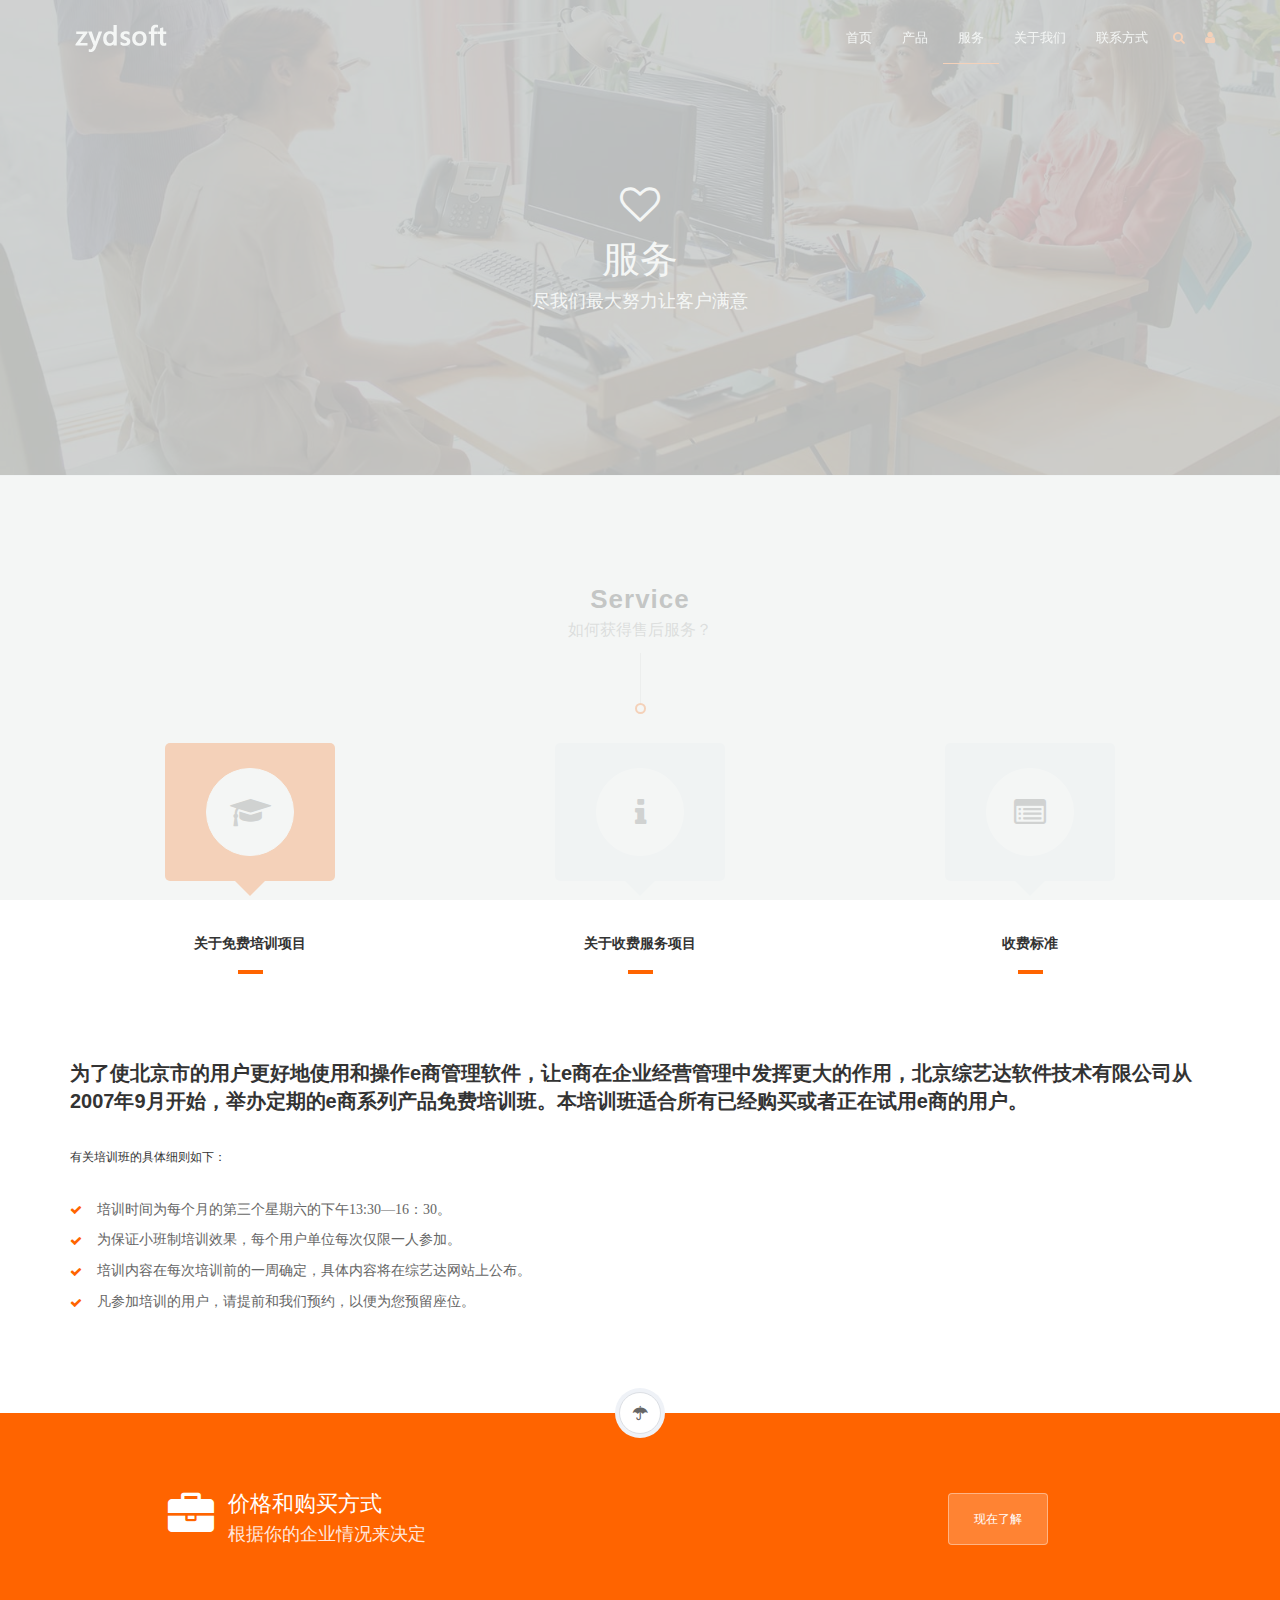
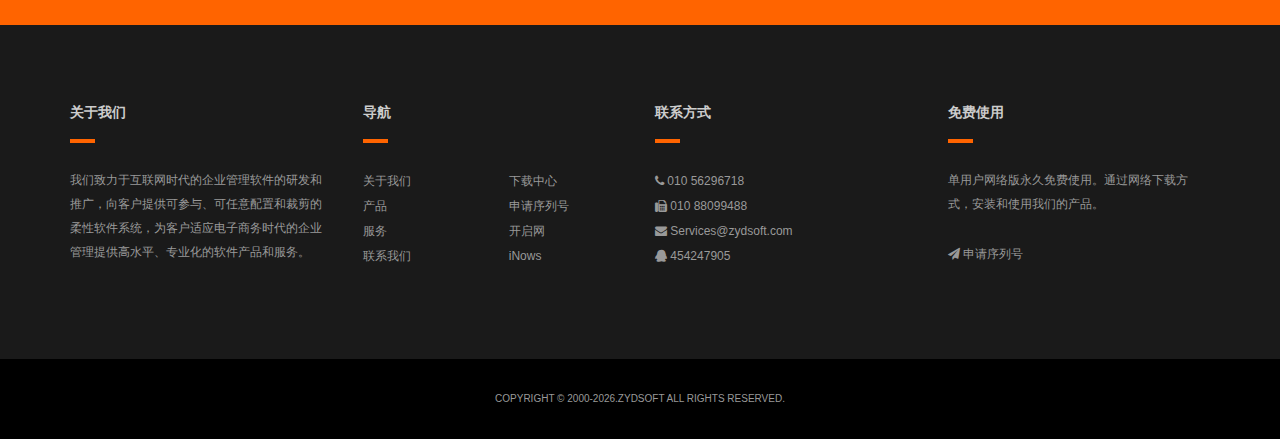
<file: services.html>
﻿<!DOCTYPE html>
<html>
    <head>
        <title>zydsoft</title>
        <meta charset="UTF-8">
        <meta name="viewport" content="width=device-width, initial-scale=1.0, maximum-scale=1.0, user-scalable=no">
 		<link rel="icon" href="images/favicon.ico">
   </head>
    <body data-scrolling-animations="true" style="display:none;">

        <div id="page-preloader"><span class="spinner"></span></div>

        <!-- ========================== -->
        <!-- Navigation -->
        <!-- ========================== -->
        <header class="header scrolling-header">
            <nav id="nav" class="navbar navbar-default navbar-fixed-top" role="navigation">
                <div class="container relative-nav-container">
                    <a class="toggle-button visible-xs-block" data-toggle="collapse" data-target="#navbar-collapse">
                        <i class="fa fa-navicon"></i>
                    </a>
                    <a class="navbar-brand scroll" href="home.html">
                        <img class="normal-logo hidden-xs" src="images/logo.png" alt="logo" />
                        <img class="scroll-logo hidden-xs" src="images/logo-dark.png" alt="logo" />
                        <img class="scroll-logo visible-xs-block top-logo" src="images/logo-free.png" alt="logo" />
                    </a>
                    <ul class="nav navbar-nav navbar-right nav-icons wrap-user-control">
                        <li>
                            <a id="search-open" href="#fakelink"><i class="fa fa-search"></i></a>
                        </li>
                        <li class="open-signup">
                            <a href="#fakelink"><i class="fa fa-user"></i></a>
                        </li>
                    </ul>
                    <div class="navbar-collapse collapse floated" id="navbar-collapse">
                        <ul class="nav navbar-nav navbar-with-inside clearfix navbar-right with-border"> 
                        </ul>
                    </div>
                </div>
                <div class="navbar-search ">
                    <div class="container">
                        <form>
                            <div class="input-group">
                                <input type="text" placeholder="Type your search..." class="form-control" autocomplete="off">
                                <span class="input-group-btn">
                                    <button type="reset" class="btn search-close" id="search-close">
                                        <i class="fa fa-close"></i>
                                    </button>
                                </span>
                            </div>
                        </form>
                    </div>
                </div>
            </nav>
        </header><!--./navigation -->

        <!-- ========================== -->
        <!-- SERVICES - HEADER -->
        <!-- ========================== -->
        <section class="top-header services-header with-bottom-effect transparent-effect dark">
            <div class="bottom-effect" style="-webkit-transform: rotate(0deg); -moz-transform: rotate(0deg); -ms-transform: rotate(0deg); -o-transform: rotate(0deg); transform: rotate(0deg);"></div>
            <div class="header-container">	
                <div class="header-title">
					<div class="header-icon"><span class="fa fa-heart-o"></span></div>
                    <div class="title">服务</div>
                    <p style="color:#fff;font-size:18px;">尽我们最大努力让客户满意</p>
                </div>
            </div><!--container-->
        </section>

		<!-- ========================== -->
        <!-- SERVICES - STEPS  -->
        <!-- ========================== -->
        <section id="inows" class="offers-section">
            <div class="container">
                <div class="section-heading">
                    <div class="section-title">Service</div>
                    <div class="section-subtitle">如何获得售后服务？</div>
                    <div class="design-arrow"></div>
				</div>
            </div>
						
            <div class="container">
                <div class="service-navigation">
                    <ul class="row" role="tablist">
                        <li role="presentation" class="active">
                            <a href="#tabWeb" aria-controls="tabWeb" role="tab" data-toggle="tab">
                                <div class="col-md-4 col-sm-4 col-xs-12">
                                    <div class="navigation-item">
                                        <div class="navigation-icon">
                                            <span class="fa fa-mortar-board"></span>
                                        </div>
                                        <h5>关于免费培训项目</h5>
                                    </div>
                                </div>
                            </a>
                        </li>
                        <li role="presentation">
                            <a href="#tabMobile" aria-controls="tabMobile" role="tab" data-toggle="tab">
                                <div class="col-md-4 col-sm-4 col-xs-12">
                                    <div class="navigation-item">
                                        <div class="navigation-icon">
                                            <span class="fa fa-info"></span>
                                        </div>
                                        <h5>关于收费服务项目</h5>
                                    </div>
                                </div>
                            </a>
                        </li>
                        <li role="presentation">
                            <a href="#tabDesign" aria-controls="tabDesign" role="tab" data-toggle="tab">
                                <div class="col-md-4 col-sm-4 col-xs-12">
                                    <div class="navigation-item">
                                        <div class="navigation-icon">
                                            <span class="fa fa-list-alt"></span>
                                        </div>
                                        <h5>收费标准</h5>
                                    </div>
                                </div>
                            </a>
                        </li>
                    </ul>
                </div>
            </div>

            <div class="container tab-content" >
                <div role="tabpanel" class="tab-pane active" id="tabWeb">
                    <div class="row">
                        <div class="col-md-12">
                            <h4>
                                为了使北京市的用户更好地使用和操作e商管理软件，让e商在企业经营管理中发挥更大的作用，北京综艺达软件技术有限公司从2007年9月开始，举办定期的e商系列产品免费培训班。本培训班适合所有已经购买或者正在试用e商的用户。<br>
                            </h4>
							<p>
								有关培训班的具体细则如下：
							</p>
                            <ul class="marker-list">
                                <li>培训时间为每个月的第三个星期六的下午13:30—16：30。</li>
                                <li>为保证小班制培训效果，每个用户单位每次仅限一人参加。</li>
                                <li>培训内容在每次培训前的一周确定，具体内容将在综艺达网站上公布。</li>
                                <li>凡参加培训的用户，请提前和我们预约，以便为您预留座位。</li>
                            </ul>
                        </div>
                    </div>
                </div>
                <div role="tabpanel" class="tab-pane" id="tabMobile">
                    <div class="row">
                        <div class="col-md-12 ">
                            <h4>对于单独购买软件授权（如下载版）的用户，或者是单用户或单机版产品（一个授权版），包括为用户提供安装、培训、初始化等项服务是需要另外付费的。只有电话服务是免费的，非电话服务（包括上门维护，远程维护，Mail发送过来的数据维护，用户到我公司的服务）则均属于收费范畴。</h4>
                        </div>
                    </div>
                </div>
                <div role="tabpanel" class="tab-pane col-md-12" id="tabDesign">
                    <div class="list-clients text-center">
                        <div class="text-center client-item" style="vertical-align:top;">
							<button type="button" class="btn btn-primary"><br><span class="fa fa-check" style="font-size:30px;"></span><h4>产品安装</h4><h3 style="color:#fff;"><span class="fa fa-cny"></span>500/次</h3></button>
                        </div>
                        <div class="text-center client-item" style="vertical-align:top;">
							<button type="button" class="btn btn-primary"><br><span class="fa fa-mortar-board" style="font-size:30px;"></span><h4>培训</h4><h3 style="color:#fff;"><span class="fa fa-cny"></span>300/人</h3></button>
                        </div>
                        <div class="text-center client-item" style="vertical-align:top;">
							<button type="button" class="btn btn-primary"><br><span class="fa fa-database" style="font-size:30px;"></span><h4>数据维护</h4><h3 style="color:#fff;"><span class="fa fa-cny"></span>500/次</h3></button>
                        </div>
                        <div class="text-center client-item" style="vertical-align:top;">
							<button type="button" class="btn btn-primary"><br><span class="fa fa-refresh" style="font-size:30px;"></span><h4>更换序列号</h4><h3 style="color:#fff;"><span class="fa fa-cny"></span>200/次</h3></button>
                        </div>
                        <div class="text-center client-item" style="vertical-align:top;">
							<button type="button" class="btn btn-primary"><br><span class="fa fa-rocket" style="font-size:30px;"></span><h4>年度服务费</h4><h3 style="color:#fff;"><span class="fa fa-cny"></span>2000/年</h3><p style="color:#fff;">或软件价格的17%</p></button>
                        </div>
                    </div>
                </div>
            </div>

        </section>

        <!-- ========================== -->
        <!-- FOOTER -->
        <!-- ========================== -->
        <footer>
            <!-- ========================== -->
            <!-- BUY SECTION -->
            <!-- ========================== -->
            <section class="buy-section with-icon">
                <div class="section-icon"><span class="fa fa-umbrella"></span></div>
                <div class="container">
                    <div class="row">
                    </div>
                </div>
            </section>

            <!-- ========================== -->
            <!-- FOOTER - FOOTER -->
            <!-- ========================== -->
            <section class="footer-section">
                <div class="container">
                    <div class="row">
                        <div class="col-md-3 col-sm-3">
                            <h5>about us</h5>
                            <p>Lorem ipsum dolor sit amet consect etural
                                adipisicing elit sed don eiusmod temp enim
                                minim veniam quis notrud exercitation lore
                                ipsum dolor sit amet.</p>
                        </div>
                        <div class="col-md-3 col-sm-3">
                            <h5>Sitemap</h5>
                            <div class="row">
                                <div class="col-md-6">
                                    <ul class="footer-nav">
                                        <li><a href="#">About Us</a></li>
                                        <li><a href="#">Portfolio</a></li>
                                        <li class="active"><a href="#">Latest News</a></li>
                                        <li><a href="#">Contact us</a></li>
                                    </ul>
                                </div>
                                <div class="col-md-6">
                                    <ul class="footer-nav">
                                        <li><a href="#">Get Help</a></li>
                                        <li><a href="#">Careers</a></li>
                                        <li><a href="#">FAQ's</a></li>
                                    </ul>
                                </div>
                            </div>
                        </div>
                        <div class="col-md-3 col-sm-3">
                            <h5>Contact info</h5>
                            <ul class="contacts-list">
                                <li>
                                    <p><i class="icon icon-House"></i>68 Landsriver Street, California  USA 22036</p>
                                </li>
                                <li>
                                    <p><i class="icon icon-Phone2"></i>0800 126 01268</p>
                                </li>
                                <li>
                                    <p><i class="icon icon-Mail"></i><a href="mailto:support@oscend.com">support@oscend.com</a> </p>

                                </li>
                            </ul>
                        </div>
                        <div class="col-md-3 col-sm-3">
                            <h5>newsletter</h5>
                            <p>
                                Subscribe to our newsletter for latest updates 
                                about our creative agency
                            </p>
                            <div class="form-group has-feedback">
                                <input type="email" class="form-control " placeholder="Email address ...">
                                <i class="icon icon-Mail form-control-feedback"></i>
                            </div>
                        </div>
                    </div>
                </div>
            </section>

            <section class="copyright-section">
                <p>Copyright &copy; 2017.Company name All rights reserved.</p>
            </section>
        </footer>


        <!-- Scripts -->

		<script src="js/require.js" data-main="js/main"></script>

    </body>
</html>
</file>
<file: css/style.css>
@font-face {
	font-family: 'Stroke-Gap-Icons';
	src: url('fonts/Stroke-Gap-Icons.eot');
}
@font-face {
	font-family: 'Stroke-Gap-Icons';
	src: url([data-uri]) format('truetype'),
		 url([data-uri]) format('woff');
	font-weight: normal;
	font-style: normal;
}

.icon {
	font-family: 'Stroke-Gap-Icons';
	speak: none;
	font-style: normal;
	font-weight: normal;
	font-variant: normal;
	text-transform: none;
	line-height: 1;

	/* Better Font Rendering =========== */
	-webkit-font-smoothing: antialiased;
	-moz-osx-font-smoothing: grayscale;
}

.icon-WorldWide:before {
	content: "\e600";
}
.icon-WorldGlobe:before {
	content: "\e601";
}
.icon-Underpants:before {
	content: "\e602";
}
.icon-Tshirt:before {
	content: "\e603";
}
.icon-Trousers:before {
	content: "\e604";
}
.icon-Tie:before {
	content: "\e605";
}
.icon-TennisBall:before {
	content: "\e606";
}
.icon-Telesocpe:before {
	content: "\e607";
}
.icon-Stop:before {
	content: "\e608";
}
.icon-Starship:before {
	content: "\e609";
}
.icon-Starship2:before {
	content: "\e60a";
}
.icon-Speaker:before {
	content: "\e60b";
}
.icon-Speaker2:before {
	content: "\e60c";
}
.icon-Soccer:before {
	content: "\e60d";
}
.icon-Snikers:before {
	content: "\e60e";
}
.icon-Scisors:before {
	content: "\e60f";
}
.icon-Puzzle:before {
	content: "\e610";
}
.icon-Printer:before {
	content: "\e611";
}
.icon-Pool:before {
	content: "\e612";
}
.icon-Podium:before {
	content: "\e613";
}
.icon-Play:before {
	content: "\e614";
}
.icon-Planet:before {
	content: "\e615";
}
.icon-Pause:before {
	content: "\e616";
}
.icon-Next:before {
	content: "\e617";
}
.icon-MusicNote2:before {
	content: "\e618";
}
.icon-MusicNote:before {
	content: "\e619";
}
.icon-MusicMixer:before {
	content: "\e61a";
}
.icon-Microphone:before {
	content: "\e61b";
}
.icon-Medal:before {
	content: "\e61c";
}
.icon-ManFigure:before {
	content: "\e61d";
}
.icon-Magnet:before {
	content: "\e61e";
}
.icon-Like:before {
	content: "\e61f";
}
.icon-Hanger:before {
	content: "\e620";
}
.icon-Handicap:before {
	content: "\e621";
}
.icon-Forward:before {
	content: "\e622";
}
.icon-Footbal:before {
	content: "\e623";
}
.icon-Flag:before {
	content: "\e624";
}
.icon-FemaleFigure:before {
	content: "\e625";
}
.icon-Dislike:before {
	content: "\e626";
}
.icon-DiamondRing:before {
	content: "\e627";
}
.icon-Cup:before {
	content: "\e628";
}
.icon-Crown:before {
	content: "\e629";
}
.icon-Column:before {
	content: "\e62a";
}
.icon-Click:before {
	content: "\e62b";
}
.icon-Cassette:before {
	content: "\e62c";
}
.icon-Bomb:before {
	content: "\e62d";
}
.icon-BatteryLow:before {
	content: "\e62e";
}
.icon-BatteryFull:before {
	content: "\e62f";
}
.icon-Bascketball:before {
	content: "\e630";
}
.icon-Astronaut:before {
	content: "\e631";
}
.icon-WineGlass:before {
	content: "\e632";
}
.icon-Water:before {
	content: "\e633";
}
.icon-Wallet:before {
	content: "\e634";
}
.icon-Umbrella:before {
	content: "\e635";
}
.icon-TV:before {
	content: "\e636";
}
.icon-TeaMug:before {
	content: "\e637";
}
.icon-Tablet:before {
	content: "\e638";
}
.icon-Soda:before {
	content: "\e639";
}
.icon-SodaCan:before {
	content: "\e63a";
}
.icon-SimCard:before {
	content: "\e63b";
}
.icon-Signal:before {
	content: "\e63c";
}
.icon-Shaker:before {
	content: "\e63d";
}
.icon-Radio:before {
	content: "\e63e";
}
.icon-Pizza:before {
	content: "\e63f";
}
.icon-Phone:before {
	content: "\e640";
}
.icon-Notebook:before {
	content: "\e641";
}
.icon-Mug:before {
	content: "\e642";
}
.icon-Mastercard:before {
	content: "\e643";
}
.icon-Ipod:before {
	content: "\e644";
}
.icon-Info:before {
	content: "\e645";
}
.icon-Icecream2:before {
	content: "\e646";
}
.icon-Icecream1:before {
	content: "\e647";
}
.icon-Hourglass:before {
	content: "\e648";
}
.icon-Help:before {
	content: "\e649";
}
.icon-Goto:before {
	content: "\e64a";
}
.icon-Glasses:before {
	content: "\e64b";
}
.icon-Gameboy:before {
	content: "\e64c";
}
.icon-ForkandKnife:before {
	content: "\e64d";
}
.icon-Export:before {
	content: "\e64e";
}
.icon-Exit:before {
	content: "\e64f";
}
.icon-Espresso:before {
	content: "\e650";
}
.icon-Drop:before {
	content: "\e651";
}
.icon-Download:before {
	content: "\e652";
}
.icon-Dollars:before {
	content: "\e653";
}
.icon-Dollar:before {
	content: "\e654";
}
.icon-DesktopMonitor:before {
	content: "\e655";
}
.icon-Corkscrew:before {
	content: "\e656";
}
.icon-CoffeeToGo:before {
	content: "\e657";
}
.icon-Chart:before {
	content: "\e658";
}
.icon-ChartUp:before {
	content: "\e659";
}
.icon-ChartDown:before {
	content: "\e65a";
}
.icon-Calculator:before {
	content: "\e65b";
}
.icon-Bread:before {
	content: "\e65c";
}
.icon-Bourbon:before {
	content: "\e65d";
}
.icon-BottleofWIne:before {
	content: "\e65e";
}
.icon-Bag:before {
	content: "\e65f";
}
.icon-Arrow:before {
	content: "\e660";
}
.icon-Antenna2:before {
	content: "\e661";
}
.icon-Antenna1:before {
	content: "\e662";
}
.icon-Anchor:before {
	content: "\e663";
}
.icon-Wheelbarrow:before {
	content: "\e664";
}
.icon-Webcam:before {
	content: "\e665";
}
.icon-Unlinked:before {
	content: "\e666";
}
.icon-Truck:before {
	content: "\e667";
}
.icon-Timer:before {
	content: "\e668";
}
.icon-Time:before {
	content: "\e669";
}
.icon-StorageBox:before {
	content: "\e66a";
}
.icon-Star:before {
	content: "\e66b";
}
.icon-ShoppingCart:before {
	content: "\e66c";
}
.icon-Shield:before {
	content: "\e66d";
}
.icon-Seringe:before {
	content: "\e66e";
}
.icon-Pulse:before {
	content: "\e66f";
}
.icon-Plaster:before {
	content: "\e670";
}
.icon-Plaine:before {
	content: "\e671";
}
.icon-Pill:before {
	content: "\e672";
}
.icon-PicnicBasket:before {
	content: "\e673";
}
.icon-Phone2:before {
	content: "\e674";
}
.icon-Pencil:before {
	content: "\e675";
}
.icon-Pen:before {
	content: "\e676";
}
.icon-PaperClip:before {
	content: "\e677";
}
.icon-On-Off:before {
	content: "\e678";
}
.icon-Mouse:before {
	content: "\e679";
}
.icon-Megaphone:before {
	content: "\e67a";
}
.icon-Linked:before {
	content: "\e67b";
}
.icon-Keyboard:before {
	content: "\e67c";
}
.icon-House:before {
	content: "\e67d";
}
.icon-Heart:before {
	content: "\e67e";
}
.icon-Headset:before {
	content: "\e67f";
}
.icon-FullShoppingCart:before {
	content: "\e680";
}
.icon-FullScreen:before {
	content: "\e681";
}
.icon-Folder:before {
	content: "\e682";
}
.icon-Floppy:before {
	content: "\e683";
}
.icon-Files:before {
	content: "\e684";
}
.icon-File:before {
	content: "\e685";
}
.icon-FileBox:before {
	content: "\e686";
}
.icon-ExitFullScreen:before {
	content: "\e687";
}
.icon-EmptyBox:before {
	content: "\e688";
}
.icon-Delete:before {
	content: "\e689";
}
.icon-Controller:before {
	content: "\e68a";
}
.icon-Compass:before {
	content: "\e68b";
}
.icon-CompassTool:before {
	content: "\e68c";
}
.icon-ClipboardText:before {
	content: "\e68d";
}
.icon-ClipboardChart:before {
	content: "\e68e";
}
.icon-ChemicalGlass:before {
	content: "\e68f";
}
.icon-CD:before {
	content: "\e690";
}
.icon-Carioca:before {
	content: "\e691";
}
.icon-Car:before {
	content: "\e692";
}
.icon-Book:before {
	content: "\e693";
}
.icon-BigTruck:before {
	content: "\e694";
}
.icon-Bicycle:before {
	content: "\e695";
}
.icon-Wrench:before {
	content: "\e696";
}
.icon-Web:before {
	content: "\e697";
}
.icon-Watch:before {
	content: "\e698";
}
.icon-Volume:before {
	content: "\e699";
}
.icon-Video:before {
	content: "\e69a";
}
.icon-Users:before {
	content: "\e69b";
}
.icon-User:before {
	content: "\e69c";
}
.icon-UploadCLoud:before {
	content: "\e69d";
}
.icon-Typing:before {
	content: "\e69e";
}
.icon-Tools:before {
	content: "\e69f";
}
.icon-Tag:before {
	content: "\e6a0";
}
.icon-Speedometter:before {
	content: "\e6a1";
}
.icon-Share:before {
	content: "\e6a2";
}
.icon-Settings:before {
	content: "\e6a3";
}
.icon-Search:before {
	content: "\e6a4";
}
.icon-Screwdriver:before {
	content: "\e6a5";
}
.icon-Rolodex:before {
	content: "\e6a6";
}
.icon-Ringer:before {
	content: "\e6a7";
}
.icon-Resume:before {
	content: "\e6a8";
}
.icon-Restart:before {
	content: "\e6a9";
}
.icon-PowerOff:before {
	content: "\e6aa";
}
.icon-Pointer:before {
	content: "\e6ab";
}
.icon-Picture:before {
	content: "\e6ac";
}
.icon-OpenedLock:before {
	content: "\e6ad";
}
.icon-Notes:before {
	content: "\e6ae";
}
.icon-Mute:before {
	content: "\e6af";
}
.icon-Movie:before {
	content: "\e6b0";
}
.icon-Microphone2:before {
	content: "\e6b1";
}
.icon-Message:before {
	content: "\e6b2";
}
.icon-MessageRight:before {
	content: "\e6b3";
}
.icon-MessageLeft:before {
	content: "\e6b4";
}
.icon-Menu:before {
	content: "\e6b5";
}
.icon-Media:before {
	content: "\e6b6";
}
.icon-Mail:before {
	content: "\e6b7";
}
.icon-List:before {
	content: "\e6b8";
}
.icon-Layers:before {
	content: "\e6b9";
}
.icon-Key:before {
	content: "\e6ba";
}
.icon-Imbox:before {
	content: "\e6bb";
}
.icon-Eye:before {
	content: "\e6bc";
}
.icon-Edit:before {
	content: "\e6bd";
}
.icon-DSLRCamera:before {
	content: "\e6be";
}
.icon-DownloadCloud:before {
	content: "\e6bf";
}
.icon-CompactCamera:before {
	content: "\e6c0";
}
.icon-Cloud:before {
	content: "\e6c1";
}
.icon-ClosedLock:before {
	content: "\e6c2";
}
.icon-Chart2:before {
	content: "\e6c3";
}
.icon-Bulb:before {
	content: "\e6c4";
}
.icon-Briefcase:before {
	content: "\e6c5";
}
.icon-Blog:before {
	content: "\e6c6";
}
.icon-Agenda:before {
	content: "\e6c7";
}
</file>
